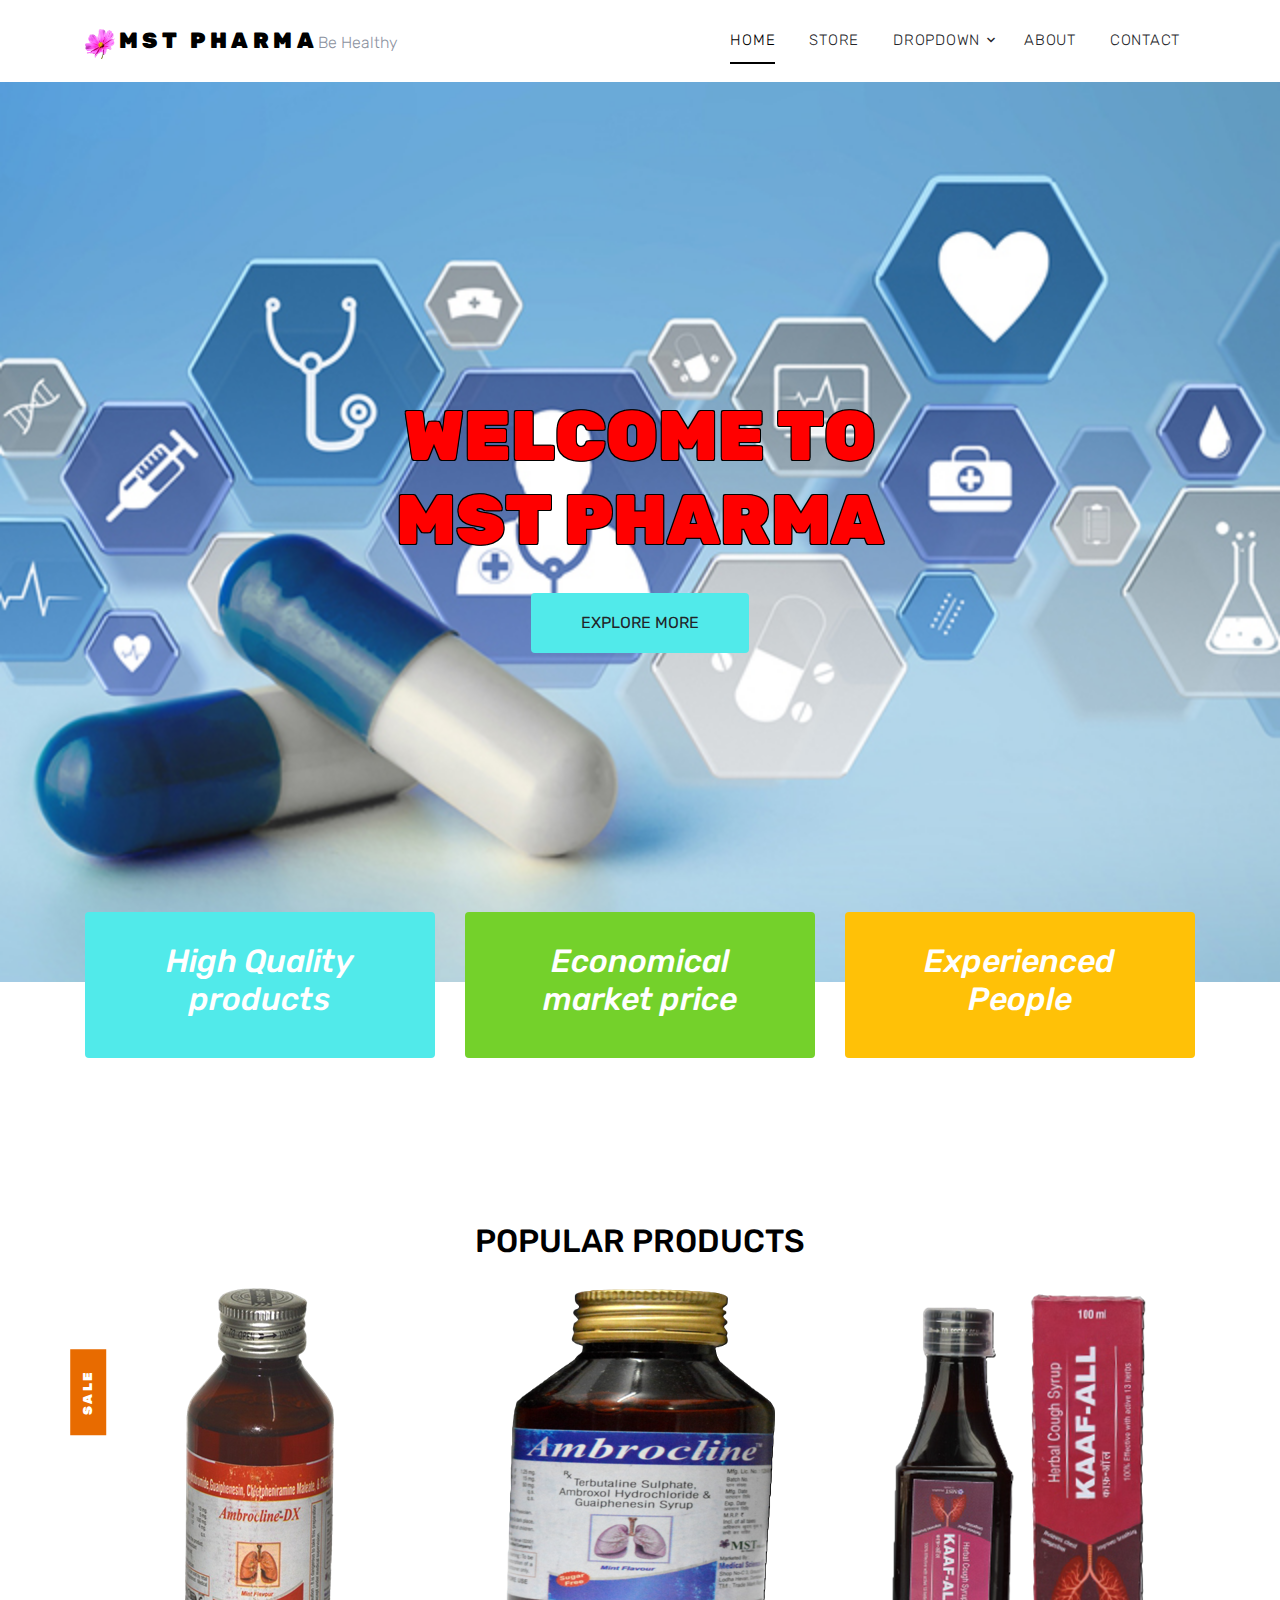
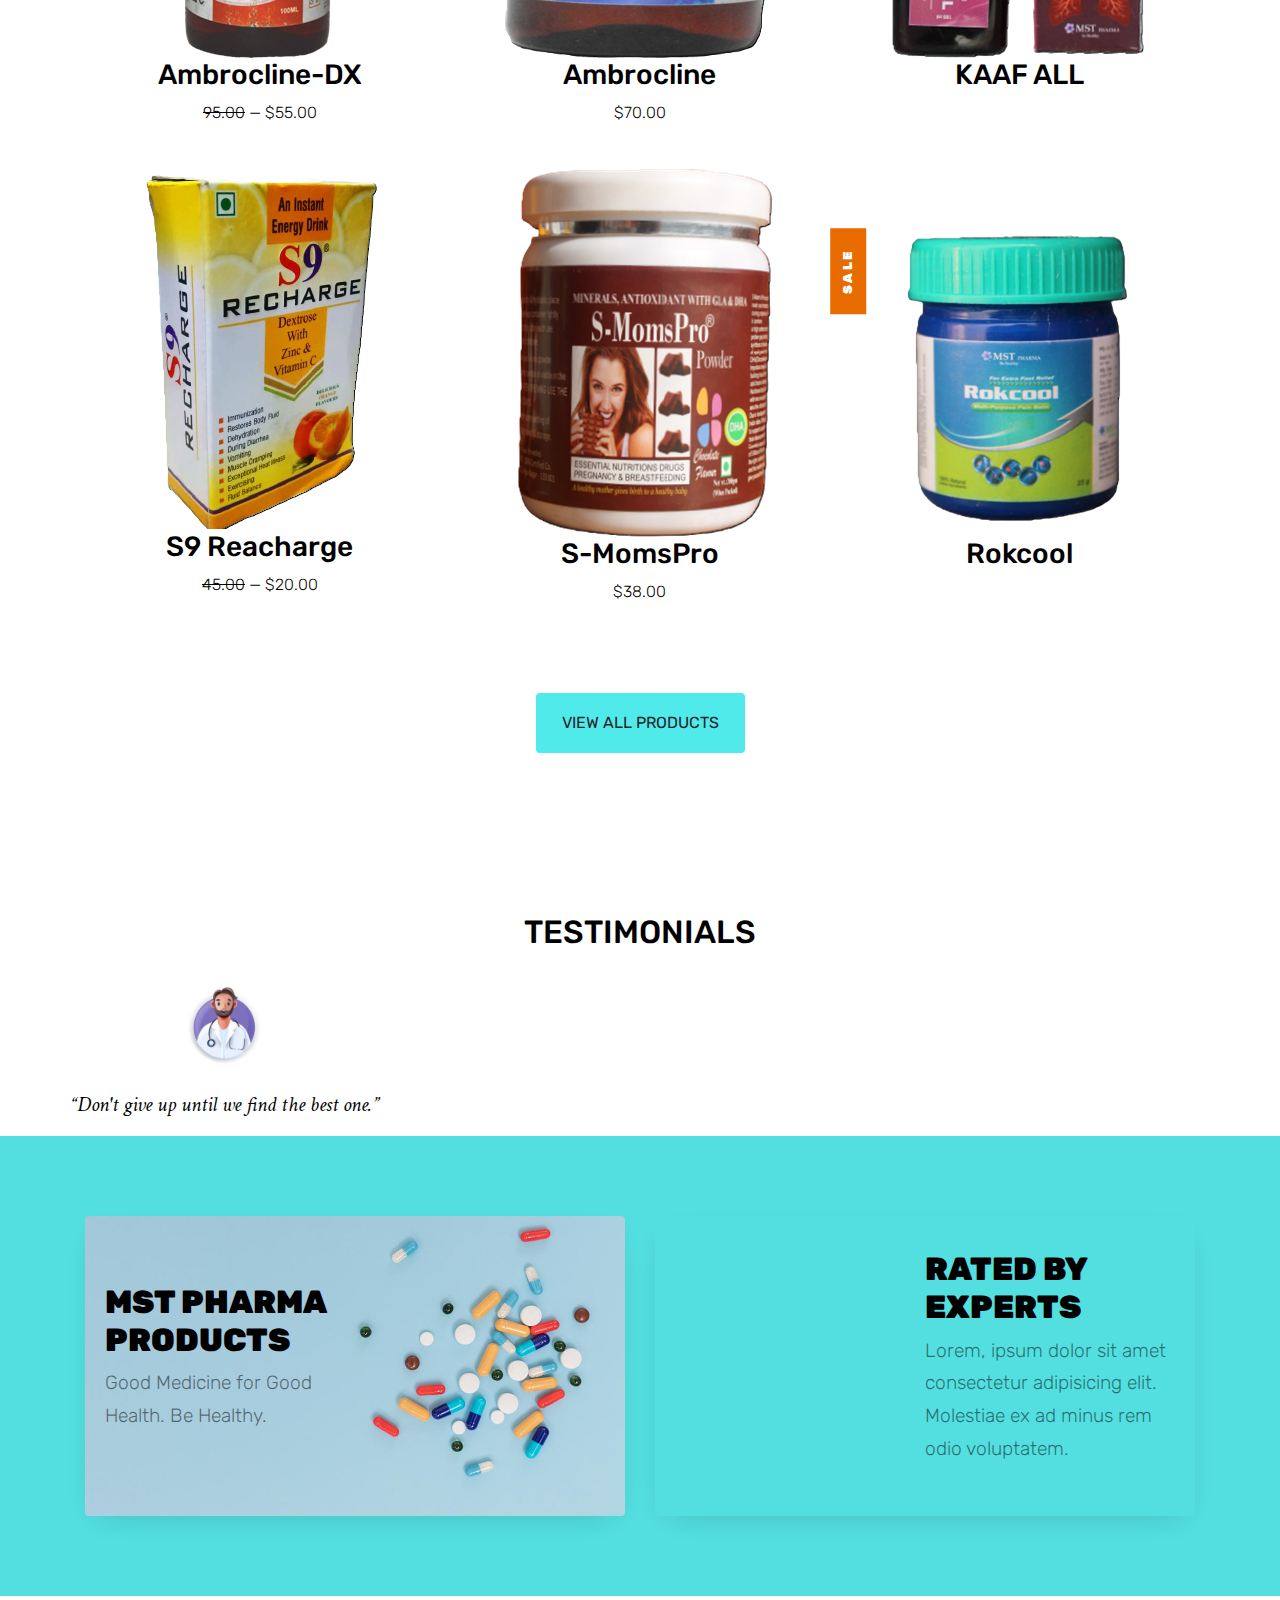
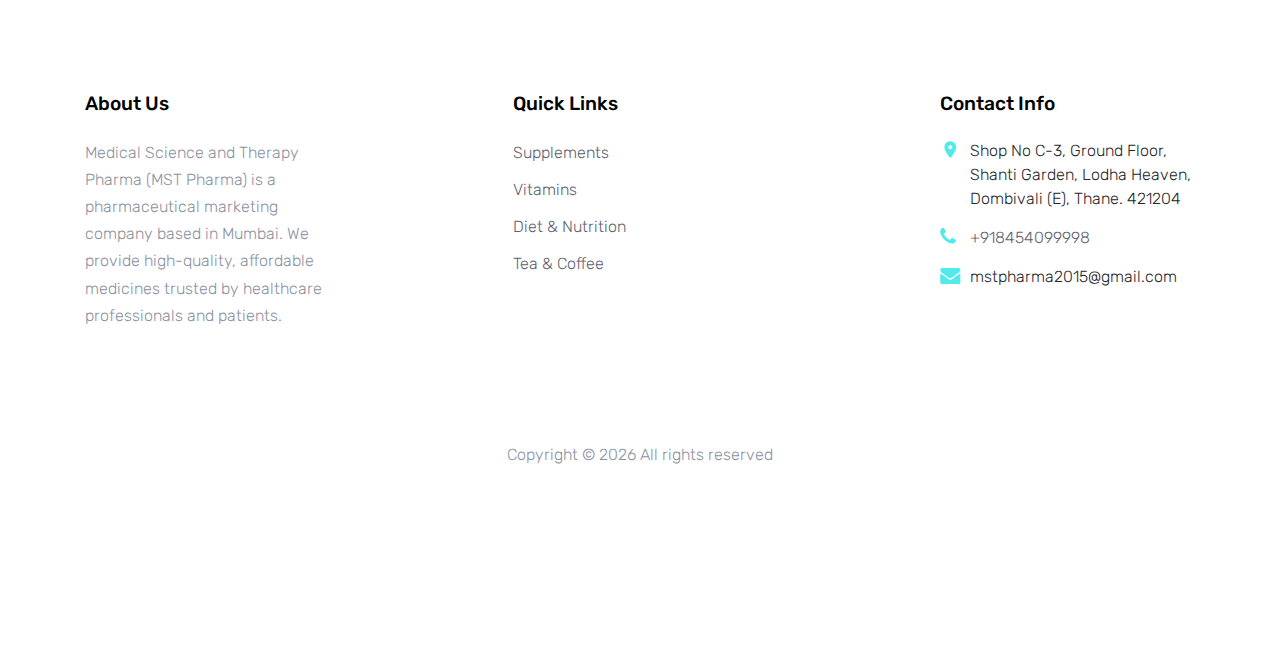
<file: index.html>
<!DOCTYPE html>
<html lang="en">

<head>
  
  <title>MST PHARMA</title> 
  <link rel="icon" href="images/icon.png">
  <meta charset="utf-8">
  <meta name="viewport" content="width=device-width, initial-scale=1, shrink-to-fit=no">

  <link href="https://fonts.googleapis.com/css?family=Rubik:400,700|Crimson+Text:400,400i" rel="stylesheet">
  <link rel="stylesheet" href="fonts/icomoon/style.css">

  <link rel="stylesheet" href="css/bootstrap.min.css">
  <link rel="stylesheet" href="css/magnific-popup.css">
  <link rel="stylesheet" href="css/jquery-ui.css">
  <link rel="stylesheet" href="css/owl.carousel.min.css">
  <link rel="stylesheet" href="css/owl.theme.default.min.css">


  <link rel="stylesheet" href="css/aos.css">

  <link rel="stylesheet" href="css/style.css">

  <style> 
    .GFG { 
        color: white; 
        font-size: 50px; 
        text-shadow: -1px 1px 0 #000, 
                      1px 1px 0 #000, 
                     1px -1px 0 #000, 
                    -1px -1px 0 #000; 
    } 
</style> 

</head>

<body>

  <div class="site-wrap">


    <div class="site-navbar py-2">

      

      <div class="container">
        <div class="d-flex align-items-center justify-content-between">
          <div class="logo">
            <div class="site-logo">
              <img src="images/icon.png" height="30px" width="30px"/>
              <a href="index.html" class="js-logo-clone">MST PHARMA</a>Be Healthy
            </div>
          </div>
          <div class="main-nav d-none d-lg-block">
            <nav class="site-navigation text-right text-md-center" role="navigation">
              <ul class="site-menu js-clone-nav d-none d-lg-block">
                <li class="active"><a href="index.html">Home</a></li>
                <li><a href="shop.html">Store</a></li>
                <li class="has-children">
                  <a href="#">Dropdown</a>
                  <ul class="dropdown">
                    <li><a href="#">Supplements</a></li>
                    <li class="has-children">
                      <a href="#">Vitamins</a>
                      <ul class="dropdown">
                        <li><a href="#">Supplements</a></li>
                        <li><a href="#">Vitamins</a></li>
                        <li><a href="#">Diet &amp; Nutrition</a></li>
                        <li><a href="#">Tea &amp; Coffee</a></li>
                      </ul>
                    </li>
                    <li><a href="#">Diet &amp; Nutrition</a></li>
                    <li><a href="#">Tea &amp; Coffee</a></li>
                    
                  </ul>
                </li>
                <li><a href="about.html">About</a></li>
                <li><a href="contact.html">Contact</a></li>
              </ul>
            </nav>
          </div>
          
        </div>
      </div>
    </div>

    <div class="site-blocks-cover" style="background-image: url('images/home.jpg');">
      <div class="container">
        <div class="row">
          <div class="col-lg-7 mx-auto order-lg-2 align-self-center">
            <div class="site-block-cover-content text-center">
              
              <h1 class="GFG" style="color:red;">Welcome To MST PHARMA</h1>
              <p>
                <a href="shop.html" class="btn btn-primary px-5 py-3">EXPLORE MORE</a>
              </p>
            </div>
          </div>
        </div>
      </div>
    </div>

    <div class="site-section">
      <div class="container">
        <div class="row align-items-stretch section-overlap">
          <div class="col-md-6 col-lg-4 mb-4 mb-lg-0">
            <div class="banner-wrap bg-primary h-100">
              <a href="#" class="h-100">
                <h5>High Quality products </h5>
                
              </a>
            </div>
          </div>
          <div class="col-md-6 col-lg-4 mb-4 mb-lg-0">
            <div class="banner-wrap h-100">
              <a href="#" class="h-100">
                <h5>Economical market price</h5>
                
              </a>
            </div>
          </div>
          <div class="col-md-6 col-lg-4 mb-4 mb-lg-0">
            <div class="banner-wrap bg-warning h-100">
              <a href="#" class="h-100">
                <h5>Experienced People</h5>
                
              </a>
            </div>
          </div>

        </div>
      </div>
    </div>

    <div class="site-section">
      <div class="container">
        <div class="row">
          <div class="title-section text-center col-12">
            <h2 class="text-uppercase">Popular Products</h2>
          </div>
        </div>

        <div class="row">
          <div class="col-sm-6 col-lg-4 text-center item mb-4">
            <span class="tag">Sale</span>
            <a href="ambrocline.html"> <img src="images/product/ambrocline-dx.png" alt="Image"></a>
            <h3 class="text-dark"><a href="ambrocline.html">Ambrocline-DX</a></h3>
            <p class="price"><del>95.00</del> &mdash; $55.00</p>
          </div>
          <div class="col-sm-6 col-lg-4 text-center item mb-4">
            <a href="ambrocline.html"> <img src="images/product/ambrocline.png" alt="Image"></a>
            <h3 class="text-dark"><a href="ambrocline.html">Ambrocline</a></h3>
            <p class="price">$70.00</p>
          </div>
          <div class="col-sm-6 col-lg-4 text-center item mb-4">
            <a href="ambrocline.html"> <img src="images/product/kaaf-all.png" alt="Image"></a>
            <h3 class="text-dark"><a href="ambrocline.html">KAAF ALL</a></h3>
            
          </div>

          <div class="col-sm-6 col-lg-4 text-center item mb-4">

            <a href="ambrocline.html"> <img src="images/product/s9reacharge.png" alt="Image"></a>
            <h3 class="text-dark"><a href="ambrocline.html">S9 Reacharge</a></h3>
            <p class="price"><del>45.00</del> &mdash; $20.00</p>
          </div>
          <div class="col-sm-6 col-lg-4 text-center item mb-4">
            <a href="ambrocline.html"> <img src="images/product/momspro.png" alt="Image"></a>
            <h3 class="text-dark"><a href="ambrocline.html">S-MomsPro</a></h3>
            <p class="price">$38.00</p>
          </div>
          <div class="col-sm-6 col-lg-4 text-center item mb-4">
            <span class="tag">Sale</span>
            <a href="ambrocline.html"> <img src="images/product/rokcool.png" alt="Image"></a>
            <h3 class="text-dark"><a href="ambrocline.html">Rokcool</a></h3>
            
          </div>
        </div>
        <div class="row mt-5">
          <div class="col-12 text-center">
            <a href="shop.html" class="btn btn-primary px-4 py-3">View All Products</a>
          </div>
        </div>
      </div>
    </div>

    
    <!--<div class="site-section bg-light">
      <div class="container">
        <div class="row">
          <div class="title-section text-center col-12">
            <h2 class="text-uppercase">New Products</h2>
          </div>
        </div>
        <div class="row">
          <div class="col-md-12 block-3 products-wrap">
            <div class="nonloop-block-3 owl-carousel">

              <div class="text-center item mb-4">
                <a href="ambrocline.html"> <img src="images/product/allwell.png" alt="Image"></a>
                <h3 class="text-dark"><a href="ambrocline.html">Umcka Cold Care</a></h3>
                
              </div>

              <div class="text-center item mb-4">
                <a href="ambrocline.html"> <img src="images/product/ambrocline.png" alt="Image"></a>
                <h3 class="text-dark"><a href="ambrocline.html">Umcka Cold Care</a></h3>
                
              </div>

              <div class="text-center item mb-4">
                <a href="ambrocline.html"> <img src="images/product/ambrocline-dx.png" alt="Image"></a>
                <h3 class="text-dark"><a href="ambrocline.html">Umcka Cold Care</a></h3>
                
              </div>

              <div class="text-center item mb-4">
                <a href="ambrocline.html"> <img src="images/product/panox-40.png" alt="Image"></a>
                <h3 class="text-dark"><a href="ambrocline.html">Umcka Cold Care</a></h3>
                
              </div>

            </div>
          </div>
        </div>
      </div>
    </div>-->

    <div class="site-section">
      <div class="container">
        <div class="row">
          <div class="title-section text-center col-12">
            <h2 class="text-uppercase">Testimonials</h2>
          </div>
        </div>
        <div class="row">
          <div class="testimony text-center">
            <blockquote>
              <img src="images/person_1.jpg" alt="Image" class="img-fluid w-25 mb-4 rounded-circle">
              <p>&ldquo;Don't give up until we find the best one.&rdquo;</p>
            </blockquote>               
          </div>
      </div>
    </div>

    <div class="site-section bg-secondary bg-image">
      <div class="container">
        <div class="row align-items-stretch">
          <div class="col-lg-6 mb-5 mb-lg-0">
            <a href="#" class="banner-1 h-100 d-flex" style="background-image: url('images/bg_1.jpg');">
              <div class="banner-1-inner align-self-center">
                <h2>MST PHARMA Products</h2>
                <p>Good Medicine for Good Health. Be Healthy.
                </p>
              </div>
            </a>
          </div>
          <div class="col-lg-6 mb-5 mb-lg-0">
            <a href="#" class="banner-1 h-100 d-flex">
              <div class="banner-1-inner ml-auto  align-self-center">
                <h2>Rated by Experts</h2>
                <p>Lorem, ipsum dolor sit amet consectetur adipisicing elit. Molestiae ex ad minus rem odio voluptatem.
                </p>
              </div>
            </a>
          </div>
        </div>
      </div>
    </div>


    <footer class="site-footer">
      <div class="container">
        <div class="row">
          <div class="col-md-6 col-lg-3 mb-4 mb-lg-0">

            <div class="block-7">
              <h3 class="footer-heading mb-4">About Us</h3>
              <p>Medical Science and Therapy Pharma (MST Pharma) is a pharmaceutical marketing company based in Mumbai. We provide high-quality, affordable medicines trusted by healthcare professionals and patients.
              </p>
            </div>

          </div>
          <div class="col-lg-3 mx-auto mb-5 mb-lg-0">
            <h3 class="footer-heading mb-4">Quick Links</h3>
            <ul class="list-unstyled">
              <li><a href="#">Supplements</a></li>
              <li><a href="#">Vitamins</a></li>
              <li><a href="#">Diet &amp; Nutrition</a></li>
              <li><a href="#">Tea &amp; Coffee</a></li>
            </ul>
          </div>

          <div class="col-md-6 col-lg-3">
            <div class="block-5 mb-5">
              <h3 class="footer-heading mb-4">Contact Info</h3>
              <ul class="list-unstyled">
                <li class="address">Shop No C-3, Ground Floor, Shanti Garden, Lodha Heaven, Dombivali (E), Thane. 421204 </li>
                <li class="phone"><a href="tel://8454099998">+918454099998</a></li>
                <li class="email">mstpharma2015@gmail.com</li>
              </ul>
            </div>


          </div>
        </div>
        <div class="row pt-5 mt-5 text-center">
          <div class="col-md-12">
            <p>
                
              Copyright &copy;
              <script>document.write(new Date().getFullYear());</script> All rights reserved 
                
            </p>
          </div>

        </div>
      </div>
    </footer>
  </div>

  <script src="js/jquery-3.3.1.min.js"></script>
  <script src="js/jquery-ui.js"></script>
  <script src="js/popper.min.js"></script>
  <script src="js/bootstrap.min.js"></script>
  <script src="js/owl.carousel.min.js"></script>
  <script src="js/jquery.magnific-popup.min.js"></script>
  <script src="js/aos.js"></script>

  <script src="js/main.js"></script>

</body>

</html>
</file>
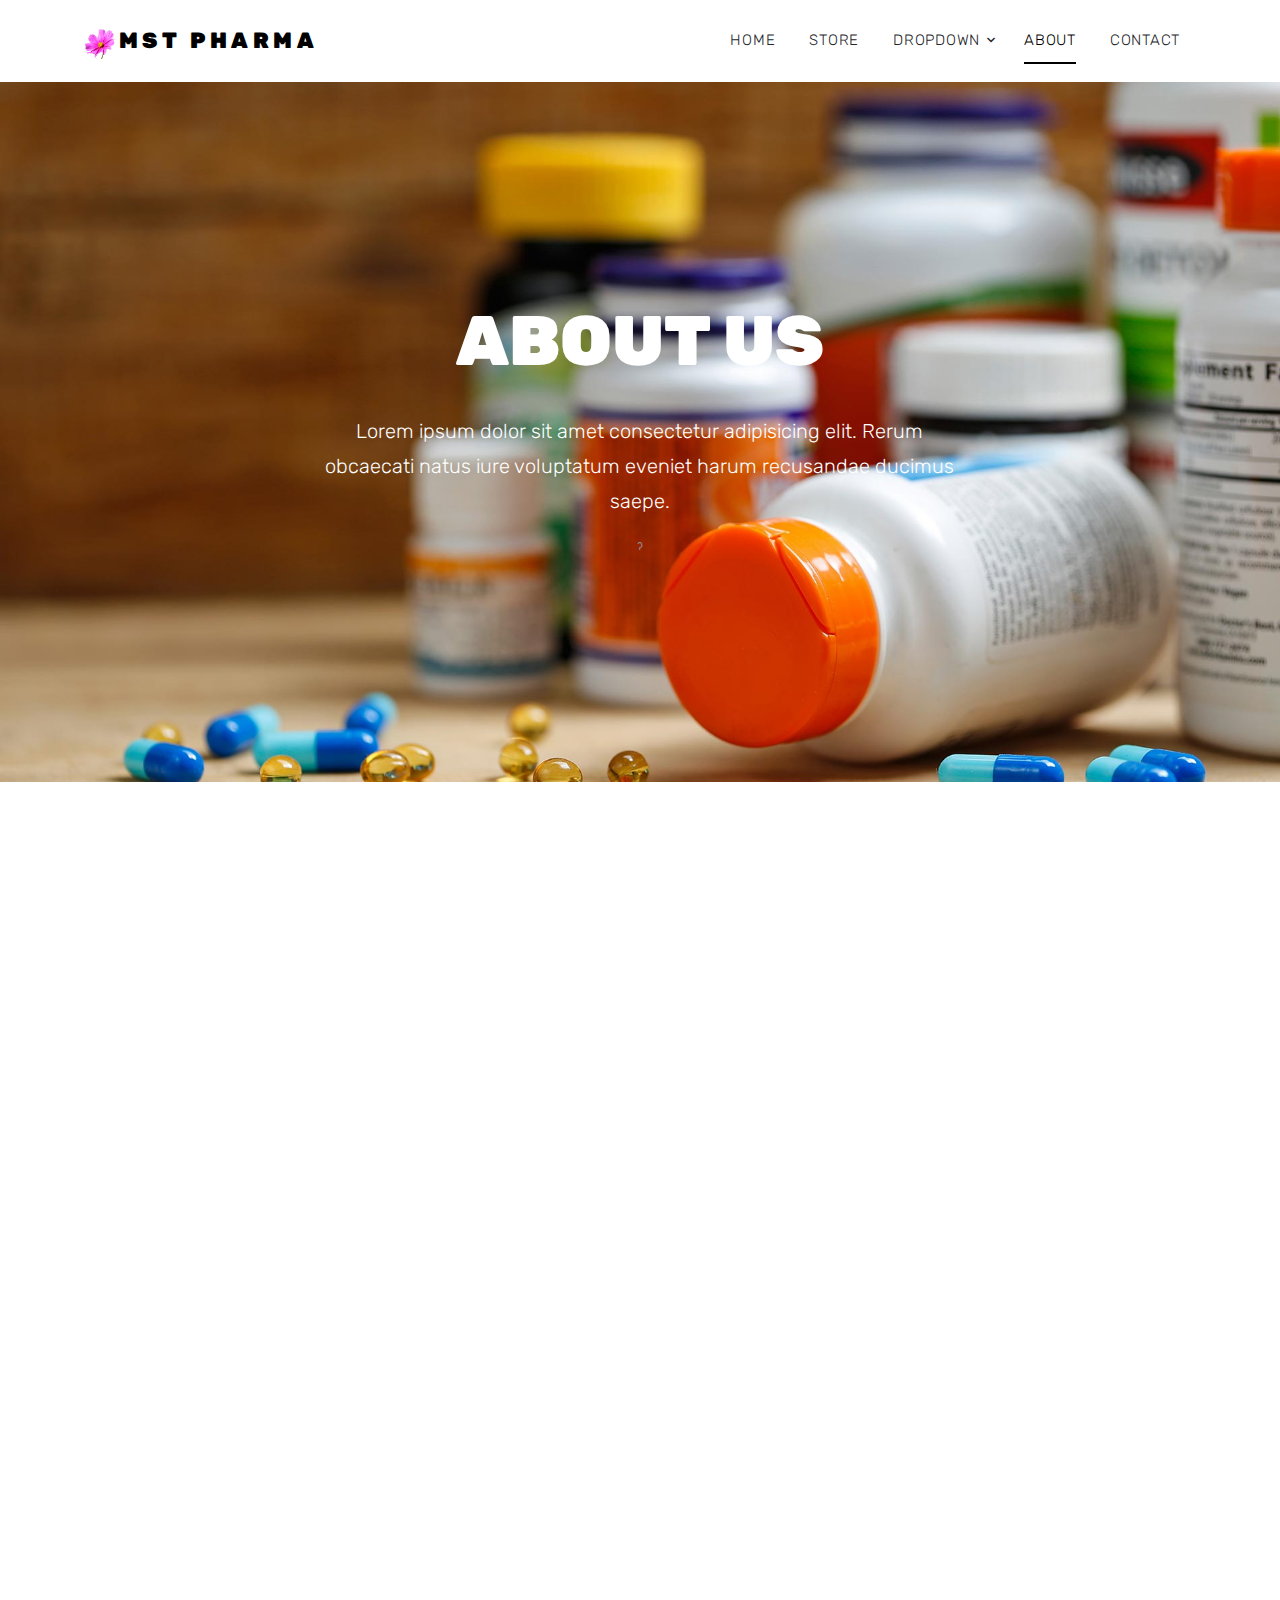
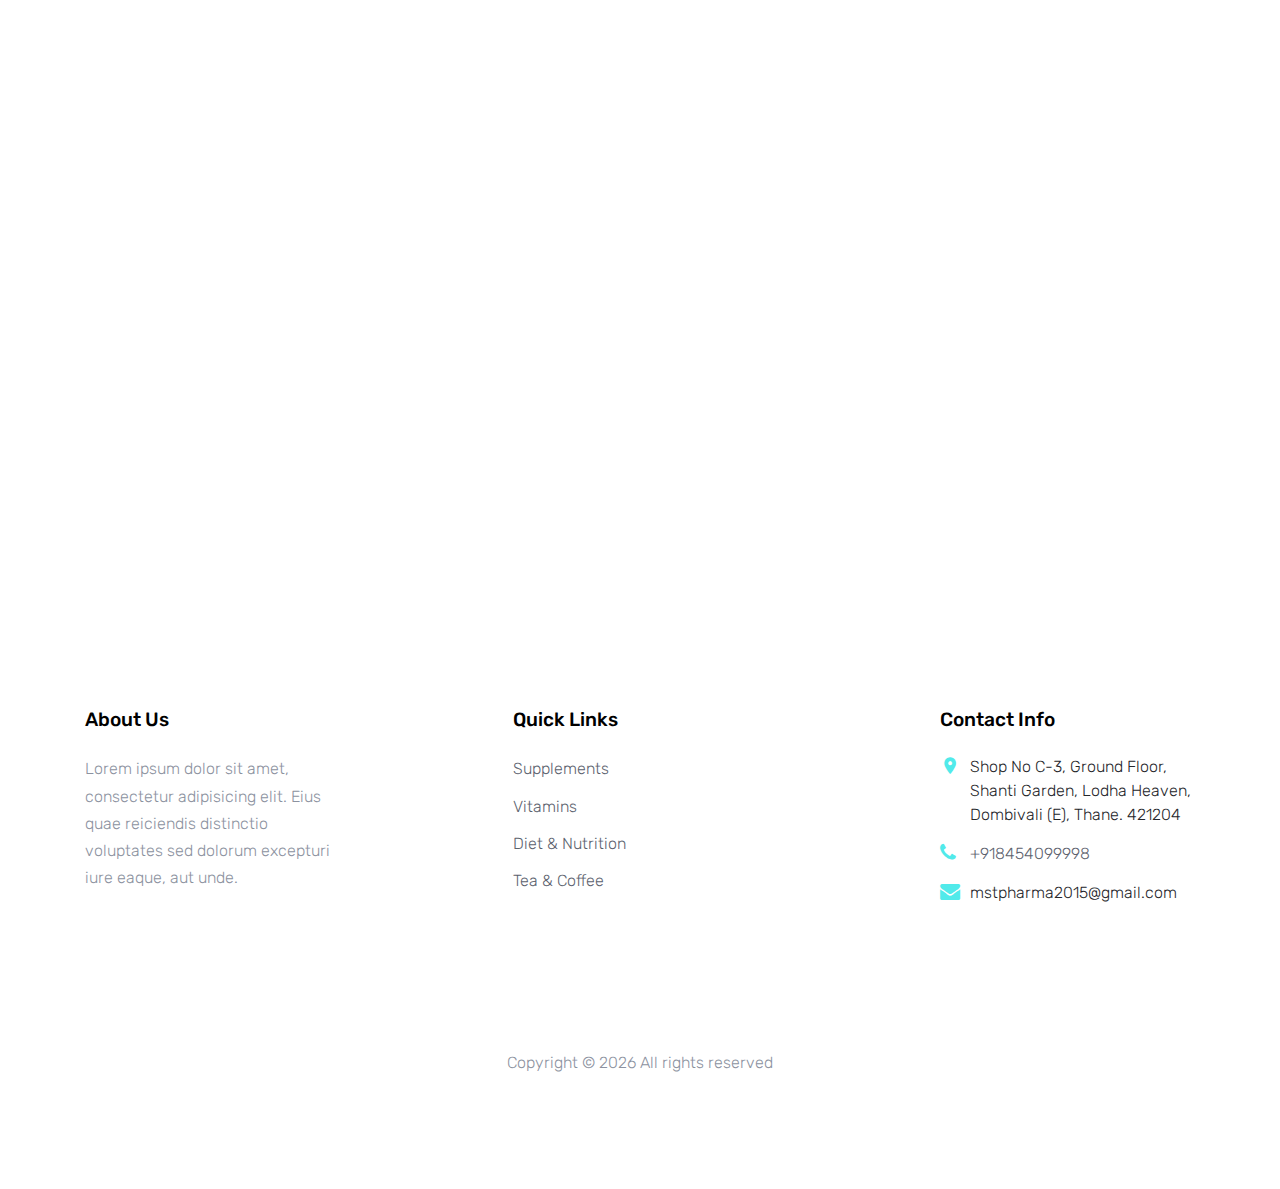
<file: about.html>
<!DOCTYPE html>
<html lang="en">

<head>
  <title>MST PHARMA </title>
  <link rel="icon" href="images/icon.png">
  <meta charset="utf-8">
  <meta name="viewport" content="width=device-width, initial-scale=1, shrink-to-fit=no">

  <link href="https://fonts.googleapis.com/css?family=Rubik:400,700|Crimson+Text:400,400i" rel="stylesheet">
  <link rel="stylesheet" href="fonts/icomoon/style.css">

  <link rel="stylesheet" href="css/bootstrap.min.css">
  <link rel="stylesheet" href="css/magnific-popup.css">
  <link rel="stylesheet" href="css/jquery-ui.css">
  <link rel="stylesheet" href="css/owl.carousel.min.css">
  <link rel="stylesheet" href="css/owl.theme.default.min.css">


  <link rel="stylesheet" href="css/aos.css">

  <link rel="stylesheet" href="css/style.css">

</head>

<body>

  <div class="site-wrap">


    <div class="site-navbar py-2">

      

      <div class="container">
        <div class="d-flex align-items-center justify-content-between">
          <div class="logo">
            <div class="site-logo">
              <img src="images/icon.png" height="30px" width="30px"/>
              <a href="index.html" class="js-logo-clone">MST PHARMA</a>
            </div>
          </div>
          <div class="main-nav d-none d-lg-block">
            <nav class="site-navigation text-right text-md-center" role="navigation">
              <ul class="site-menu js-clone-nav d-none d-lg-block">
                <li><a href="index.html">Home</a></li>
                <li><a href="shop.html">Store</a></li>
                <li class="has-children">
                  <a href="#">Dropdown</a>
                  <ul class="dropdown">
                    <li><a href="#">Supplements</a></li>
                    <li class="has-children">
                      <a href="#">Vitamins</a>
                      <ul class="dropdown">
                        <li><a href="#">Supplements</a></li>
                        <li><a href="#">Vitamins</a></li>
                        <li><a href="#">Diet &amp; Nutrition</a></li>
                        <li><a href="#">Tea &amp; Coffee</a></li>
                      </ul>
                    </li>
                    <li><a href="#">Diet &amp; Nutrition</a></li>
                    <li><a href="#">Tea &amp; Coffee</a></li>

                  </ul>
                </li>
                <li class="active"><a href="about.html">About</a></li>
                <li><a href="contact.html">Contact</a></li>
              </ul>
            </nav>
          </div>
          
        </div>
      </div>
    </div>

    <div class="site-blocks-cover inner-page" style="background-image: url('images/hero_1.jpg');">
      <div class="container">
        <div class="row">
          <div class="col-lg-7 mx-auto align-self-center">
            <div class=" text-center">
              <h1>About Us</h1>
              <p>Lorem ipsum dolor sit amet consectetur adipisicing elit. Rerum obcaecati natus iure voluptatum eveniet harum recusandae ducimus saepe.</p>ˀ
            </div>
          </div>
        </div>
      </div>
    </div>

    <div class="site-section bg-light custom-border-bottom" data-aos="fade">
      <div class="container">
        <div class="row mb-5">
          <div class="col-md-6">
            <div class="block-16">
              <figure>
                <img src="images/bg_1.jpg" alt="Image placeholder" class="img-fluid rounded">
                <a href="https://vimeo.com/channels/staffpicks/93951774" class="play-button popup-vimeo"><span
                    class="icon-play"></span></a>
    
              </figure>
            </div>
          </div>
          <div class="col-md-1"></div>
          <div class="col-md-5">
    
    
            <div class="site-section-heading pt-3 mb-4">
              <h2 class="text-black">How We Started</h2>
            </div>
            <p>Lorem ipsum dolor sit amet, consectetur adipisicing elit. Eius repellat, dicta at laboriosam, nemo
              exercitationem itaque eveniet architecto cumque, deleniti commodi molestias repellendus quos sequi hic fugiat
              asperiores illum. Atque, in, fuga excepturi corrupti error corporis aliquam unde nostrum quas.</p>
            <p>Accusantium dolor ratione maiores est deleniti nihil? Dignissimos est, sunt nulla illum autem in, quibusdam
              cumque recusandae, laudantium minima repellendus.</p>
    
          </div>
        </div>
      </div>
    </div>

    

    <div class="site-section bg-light custom-border-bottom" data-aos="fade">
      <div class="container">
        <div class="row mb-5">
          <div class="col-md-6 order-md-2">
            <div class="block-16">
              <figure>
                <img src="images/hero_1.jpg" alt="Image placeholder" class="img-fluid rounded">
                <a href="https://vimeo.com/channels/staffpicks/93951774" class="play-button popup-vimeo"><span
                    class="icon-play"></span></a>
    
              </figure>
            </div>
          </div>
          <div class="col-md-5 mr-auto">
    
    
            <div class="site-section-heading pt-3 mb-4">
              <h2 class="text-black">We Are Trusted Company</h2>
            </div>
            <p class="text-black">Lorem ipsum dolor sit amet, consectetur adipisicing elit. Eius repellat, dicta at laboriosam, nemo
              exercitationem itaque eveniet architecto cumque, deleniti commodi molestias repellendus quos sequi hic fugiat
              asperiores illum. Atque, in, fuga excepturi corrupti error corporis aliquam unde nostrum quas.</p>
            <p class="text-black">Accusantium dolor ratione maiores est deleniti nihil? Dignissimos est, sunt nulla illum autem in, quibusdam
              cumque recusandae, laudantium minima repellendus.</p>
    
          </div>
        </div>
      </div>
    </div>
    
    <div class="site-section site-section-sm site-blocks-1 border-0" data-aos="fade">
      <div class="container">
        <div class="row">
          <div class="col-md-6 col-lg-4 d-lg-flex mb-4 mb-lg-0 pl-4" data-aos="fade-up" data-aos-delay="">
            <div class="icon mr-4 align-self-start">
              <span class="icon-truck text-primary"></span>
            </div>
            <div class="text">
              <h2>Free Shipping</h2>
              <p>Lorem ipsum dolor sit amet, consectetur adipiscing elit. Phasellus at iaculis quam. Integer accumsan
                tincidunt fringilla.</p>
            </div>
          </div>
          <div class="col-md-6 col-lg-4 d-lg-flex mb-4 mb-lg-0 pl-4" data-aos="fade-up" data-aos-delay="100">
            <div class="icon mr-4 align-self-start">
              <span class="icon-refresh2 text-primary"></span>
            </div>
            <div class="text">
              <h2>Free Returns</h2>
              <p>Lorem ipsum dolor sit amet, consectetur adipiscing elit. Phasellus at iaculis quam. Integer accumsan
                tincidunt fringilla.</p>
            </div>
          </div>
          <div class="col-md-6 col-lg-4 d-lg-flex mb-4 mb-lg-0 pl-4" data-aos="fade-up" data-aos-delay="200">
            <div class="icon mr-4 align-self-start">
              <span class="icon-help text-primary"></span>
            </div>
            <div class="text">
              <h2>Customer Support</h2>
              <p>Lorem ipsum dolor sit amet, consectetur adipiscing elit. Phasellus at iaculis quam. Integer accumsan
                tincidunt fringilla.</p>
            </div>
          </div>
        </div>
      </div>
    </div>
    

   <!-- <div class="site-section bg-light custom-border-bottom" data-aos="fade">
      <div class="container">
        <div class="row justify-content-center mb-5">
          <div class="col-md-7 site-section-heading text-center pt-4">
            <h2>The Team</h2>
          </div>
        </div>
        <div class="row">
          <div class="col-md-6 col-lg-6 mb-5">
    
            <div class="block-38 text-center">
              <div class="block-38-img">
                <div class="block-38-header">
                  <img src="images/person_1.jpg" alt="Image placeholder" class="mb-4">
                  <h3 class="block-38-heading h4">Elizabeth Graham</h3>
                  <p class="block-38-subheading">CEO/Co-Founder</p>
                </div>
                <div class="block-38-body">
                  <p>Lorem ipsum dolor sit amet consectetur adipisicing elit. Vitae aut minima nihil sit distinctio
                    recusandae doloribus ut fugit officia voluptate soluta. </p>
                </div>
              </div>
            </div>
          </div>
          <div class="col-md-6 col-lg-6 mb-5">
            <div class="block-38 text-center">
              <div class="block-38-img">
                <div class="block-38-header">
                  <img src="images/person_2.jpg" alt="Image placeholder" class="mb-4">
                  <h3 class="block-38-heading h4">Jennifer Greive</h3>
                  <p class="block-38-subheading">Co-Founder</p>
                </div>
                <div class="block-38-body">
                  <p>Lorem ipsum dolor sit amet consectetur adipisicing elit. Vitae aut minima nihil sit distinctio
                    recusandae doloribus ut fugit officia voluptate soluta. </p>
                </div>
              </div>
            </div>
          </div>
          <div class="col-md-6 col-lg-6 mb-5">
            <div class="block-38 text-center">
              <div class="block-38-img">
                <div class="block-38-header">
                  <img src="images/person_3.jpg" alt="Image placeholder" class="mb-4">
                  <h3 class="block-38-heading h4">Patrick Marx</h3>
                  <p class="block-38-subheading">Marketing</p>
                </div>
                <div class="block-38-body">
                  <p>Lorem ipsum dolor sit amet consectetur adipisicing elit. Vitae aut minima nihil sit distinctio
                    recusandae doloribus ut fugit officia voluptate soluta. </p>
                </div>
              </div>
            </div>
          </div>
          <div class="col-md-6 col-lg-6 mb-5">
            <div class="block-38 text-center">
              <div class="block-38-img">
                <div class="block-38-header">
                  <img src="images/person_4.jpg" alt="Image placeholder" class="mb-4">
                  <h3 class="block-38-heading h4">Mike Coolbert</h3>
                  <p class="block-38-subheading">Sales Manager</p>
                </div>
                <div class="block-38-body">
                  <p>Lorem ipsum dolor sit amet consectetur adipisicing elit. Vitae aut minima nihil sit distinctio
                    recusandae doloribus ut fugit officia voluptate soluta. </p>
                </div>
              </div>
            </div>
          </div>
        </div>
      </div>
    </div> -->


    <footer class="site-footer">
      <div class="container">
        <div class="row">
          <div class="col-md-6 col-lg-3 mb-4 mb-lg-0">

            <div class="block-7">
              <h3 class="footer-heading mb-4">About Us</h3>
              <p>Lorem ipsum dolor sit amet, consectetur adipisicing elit. Eius quae reiciendis distinctio voluptates
                sed dolorum excepturi iure eaque, aut unde.</p>
            </div>

          </div>
          <div class="col-lg-3 mx-auto mb-5 mb-lg-0">
            <h3 class="footer-heading mb-4">Quick Links</h3>
            <ul class="list-unstyled">
              <li><a href="#">Supplements</a></li>
              <li><a href="#">Vitamins</a></li>
              <li><a href="#">Diet &amp; Nutrition</a></li>
              <li><a href="#">Tea &amp; Coffee</a></li>
            </ul>
          </div>

          <div class="col-md-6 col-lg-3">
            <div class="block-5 mb-5">
              <h3 class="footer-heading mb-4">Contact Info</h3>
              <ul class="list-unstyled">
                <li class="address">Shop No C-3, Ground Floor, Shanti Garden, Lodha Heaven, Dombivali (E), Thane. 421204 </li>
                <li class="phone"><a href="tel://8454099998">+918454099998</a></li>
                <li class="email">mstpharma2015@gmail.com</li>
              </ul>
            </div>


          </div>
        </div>
        <div class="row pt-5 mt-5 text-center">
          <div class="col-md-12">
            <p>
                
              Copyright &copy;
              <script>document.write(new Date().getFullYear());</script> All rights reserved 
                
            </p>
          </div>

        </div>
      </div>
    </footer>
  </div>

  <script src="js/jquery-3.3.1.min.js"></script>
  <script src="js/jquery-ui.js"></script>
  <script src="js/popper.min.js"></script>
  <script src="js/bootstrap.min.js"></script>
  <script src="js/owl.carousel.min.js"></script>
  <script src="js/jquery.magnific-popup.min.js"></script>
  <script src="js/aos.js"></script>

  <script src="js/main.js"></script>

</body>

</html>
</file>
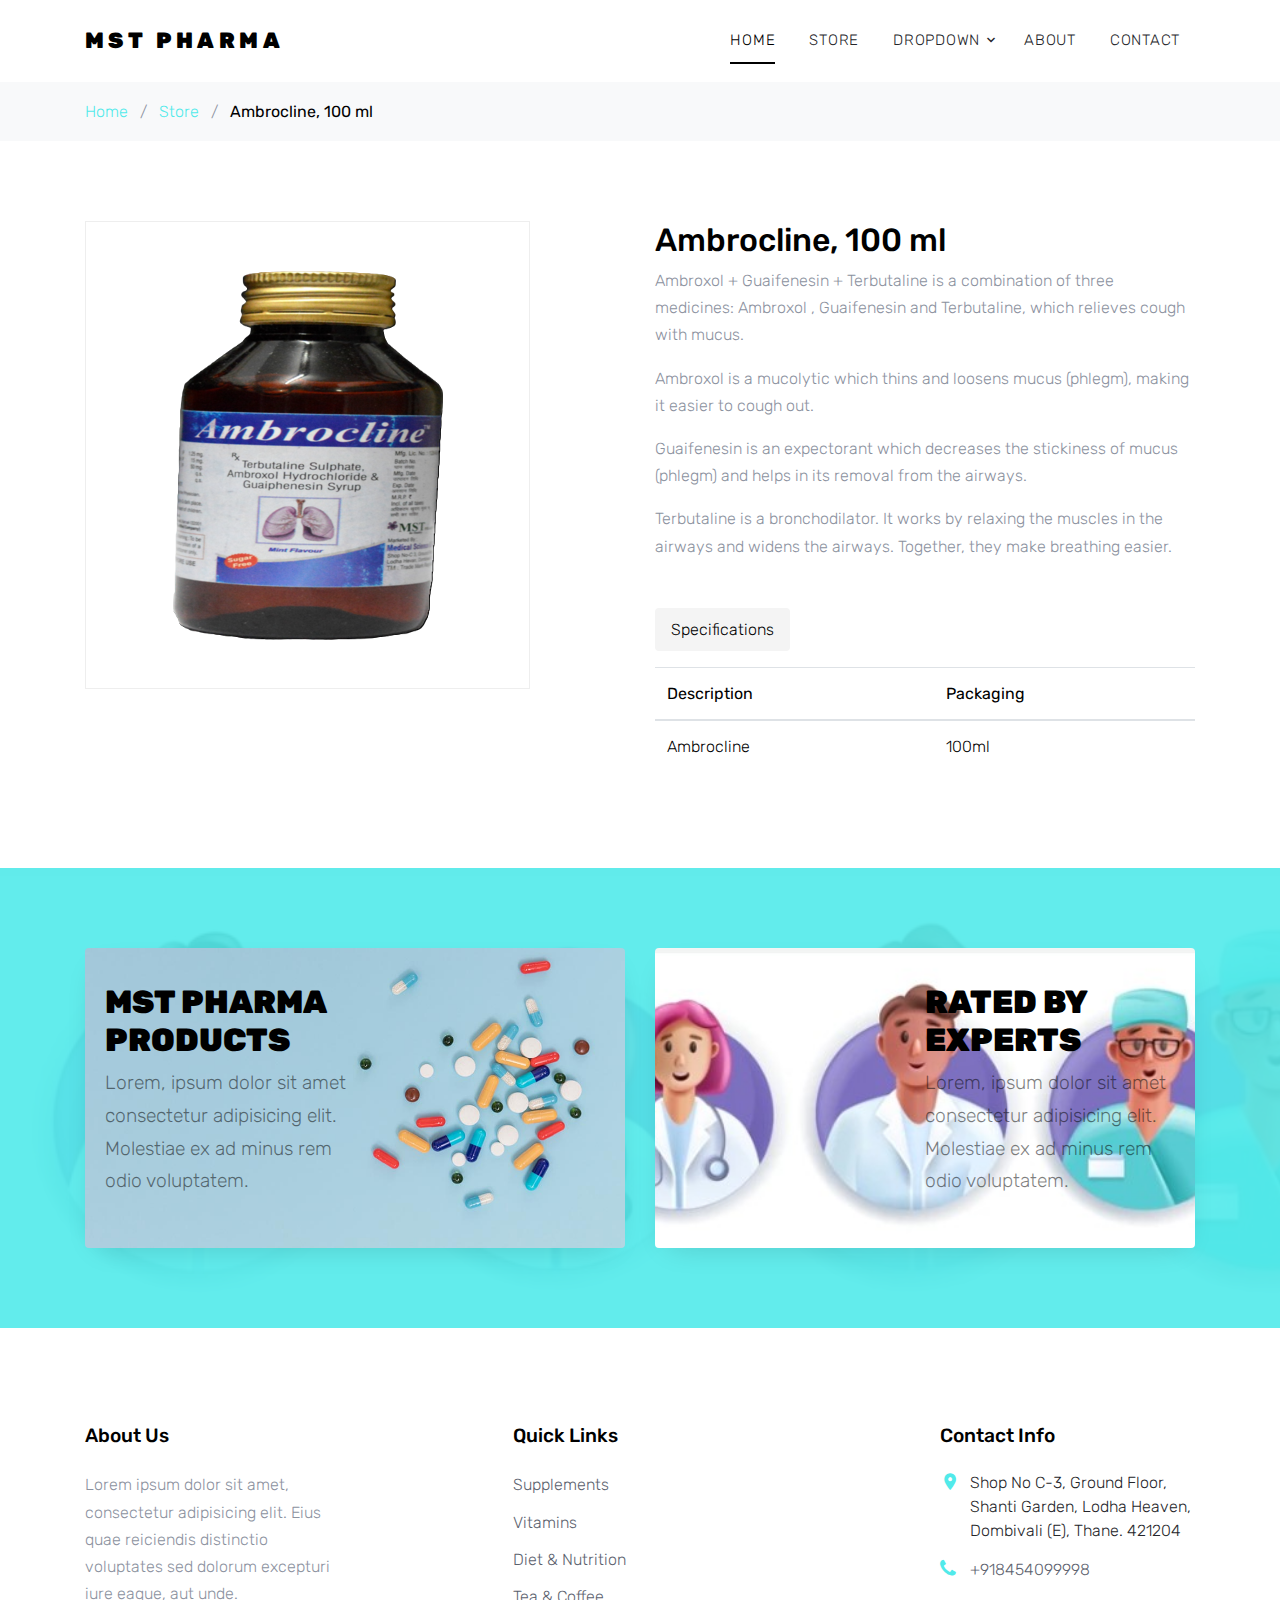
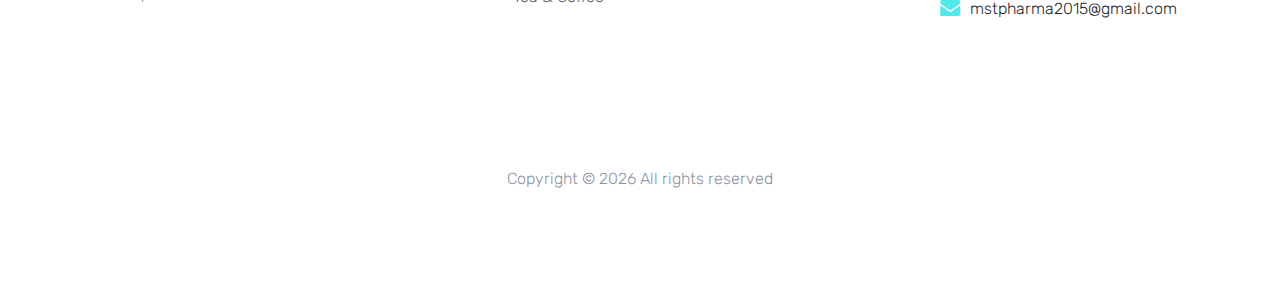
<file: ambrocline.html>
<!DOCTYPE html>
<html lang="en">

<head>
  <title>MST PHARMA </title>
  <link rel="icon" href="images/icon.png">
  <meta charset="utf-8">
  <meta name="viewport" content="width=device-width, initial-scale=1, shrink-to-fit=no">

  <link href="https://fonts.googleapis.com/css?family=Rubik:400,700|Crimson+Text:400,400i" rel="stylesheet">
  <link rel="stylesheet" href="fonts/icomoon/style.css">

  <link rel="stylesheet" href="css/bootstrap.min.css">
  <link rel="stylesheet" href="css/magnific-popup.css">
  <link rel="stylesheet" href="css/jquery-ui.css">
  <link rel="stylesheet" href="css/owl.carousel.min.css">
  <link rel="stylesheet" href="css/owl.theme.default.min.css">


  <link rel="stylesheet" href="css/aos.css">

  <link rel="stylesheet" href="css/style.css">

</head>

<body>

  <div class="site-wrap">


    <div class="site-navbar py-2">
    
      
    
      <div class="container">
        <div class="d-flex align-items-center justify-content-between">
          <div class="logo">
            <div class="site-logo">
              <a href="index.html" class="js-logo-clone">MST PHARMA</a>
            </div>
          </div>
          <div class="main-nav d-none d-lg-block">
            <nav class="site-navigation text-right text-md-center" role="navigation">
              <ul class="site-menu js-clone-nav d-none d-lg-block">
                <li class="active"><a href="index.html">Home</a></li>
                <li><a href="shop.html">Store</a></li>
                <li class="has-children">
                  <a href="#">Dropdown</a>
                  <ul class="dropdown">
                    <li><a href="#">Supplements</a></li>
                    <li class="has-children">
                      <a href="#">Vitamins</a>
                      <ul class="dropdown">
                        <li><a href="#">Supplements</a></li>
                        <li><a href="#">Vitamins</a></li>
                        <li><a href="#">Diet &amp; Nutrition</a></li>
                        <li><a href="#">Tea &amp; Coffee</a></li>
                      </ul>
                    </li>
                    <li><a href="#">Diet &amp; Nutrition</a></li>
                    <li><a href="#">Tea &amp; Coffee</a></li>
    
                  </ul>
                </li>
                <li><a href="about.html">About</a></li>
                <li><a href="contact.html">Contact</a></li>
              </ul>
            </nav>
          </div>
          
        </div>
      </div>
    </div>

    <div class="bg-light py-3">
      <div class="container">
        <div class="row">
          <div class="col-md-12 mb-0"><a href="index.html">Home</a> <span class="mx-2 mb-0">/</span> <a
              href="shop.html">Store</a> <span class="mx-2 mb-0">/</span> <strong class="text-black">Ambrocline, 100 ml</strong></div>
        </div>
      </div>
    </div>

    <div class="site-section">
      <div class="container">
        <div class="row">
          <div class="col-md-5 mr-auto">
            <div class="border text-center">
              <img src="images/product/ambrocline.png" alt="Image" class="img-fluid p-5">
            </div>
          </div>
          <div class="col-md-6">
            <h2 class="text-black">Ambrocline, 100 ml</h2>


            <p>Ambroxol + Guaifenesin + Terbutaline is a combination of three medicines: Ambroxol , Guaifenesin and Terbutaline, 
              which relieves cough with mucus. </p>
             <p> Ambroxol is a mucolytic which thins and loosens mucus (phlegm), 
              making it easier to cough out. </p>
              <p>Guaifenesin is an expectorant which decreases the stickiness of mucus (phlegm) 
              and helps in its removal from the airways. </p>
              <p>Terbutaline is a bronchodilator. 
              It works by relaxing the muscles in the airways and widens the airways. Together, they make breathing easier.</p>

          
            
            
            

            <div class="mt-5">
              <ul class="nav nav-pills mb-3 custom-pill" id="pills-tab" role="tablist">
                <li class="nav-item">
                  <a class="nav-link" id="pills-profile-tab" data-toggle="pill" href="#pills-profile" role="tab"
                    aria-controls="pills-profile" aria-selected="false">Specifications</a>
                </li>
            
              </ul>


              <table class="table custom-table">
                <thead>
                  
                  <th>Description</th>
                  <th>Packaging</th>
                </thead>
                <tbody>
                  <tr>
                    
                    <td>Ambrocline</td>
                    <td>100ml</td>
                  </tr>
                  
                  
                </tbody>
              </table>
            </div>

    
          </div>
        </div>
      </div>
    </div>

    <div class="site-section bg-secondary bg-image" style="background-image: url('images/bg_2.jpg');">
      <div class="container">
        <div class="row align-items-stretch">
          <div class="col-lg-6 mb-5 mb-lg-0">
            <a href="#" class="banner-1 h-100 d-flex" style="background-image: url('images/bg_1.jpg');">
              <div class="banner-1-inner align-self-center">
                <h2>MST PHARMA Products</h2>
                <p>Lorem, ipsum dolor sit amet consectetur adipisicing elit. Molestiae ex ad minus rem odio voluptatem.
                </p>
              </div>
            </a>
          </div>
          <div class="col-lg-6 mb-5 mb-lg-0">
            <a href="#" class="banner-1 h-100 d-flex" style="background-image: url('images/bg_2.jpg');">
              <div class="banner-1-inner ml-auto  align-self-center">
                <h2>Rated by Experts</h2>
                <p>Lorem, ipsum dolor sit amet consectetur adipisicing elit. Molestiae ex ad minus rem odio voluptatem.
                </p>
              </div>
            </a>
          </div>
        </div>
      </div>
    </div>


    <footer class="site-footer">
      <div class="container">
        <div class="row">
          <div class="col-md-6 col-lg-3 mb-4 mb-lg-0">

            <div class="block-7">
              <h3 class="footer-heading mb-4">About Us</h3>
              <p>Lorem ipsum dolor sit amet, consectetur adipisicing elit. Eius quae reiciendis distinctio voluptates
                sed dolorum excepturi iure eaque, aut unde.</p>
            </div>

          </div>
          <div class="col-lg-3 mx-auto mb-5 mb-lg-0">
            <h3 class="footer-heading mb-4">Quick Links</h3>
            <ul class="list-unstyled">
              <li><a href="#">Supplements</a></li>
              <li><a href="#">Vitamins</a></li>
              <li><a href="#">Diet &amp; Nutrition</a></li>
              <li><a href="#">Tea &amp; Coffee</a></li>
            </ul>
          </div>

          <div class="col-md-6 col-lg-3">
            <div class="block-5 mb-5">
              <h3 class="footer-heading mb-4">Contact Info</h3>
              <ul class="list-unstyled">
                <li class="address">Shop No C-3, Ground Floor, Shanti Garden, Lodha Heaven, Dombivali (E), Thane. 421204 </li>
                <li class="phone"><a href="tel://8454099998">+918454099998</a></li>
                <li class="email">mstpharma2015@gmail.com</li>
              </ul>
            </div>


          </div>
        </div>
        <div class="row pt-5 mt-5 text-center">
          <div class="col-md-12">
            <p>
                
              Copyright &copy;
              <script>document.write(new Date().getFullYear());</script> All rights reserved 
                
            </p>
          </div>

        </div>
      </div>
    </footer>
  </div>

  <script src="js/jquery-3.3.1.min.js"></script>
  <script src="js/jquery-ui.js"></script>
  <script src="js/popper.min.js"></script>
  <script src="js/bootstrap.min.js"></script>
  <script src="js/owl.carousel.min.js"></script>
  <script src="js/jquery.magnific-popup.min.js"></script>
  <script src="js/aos.js"></script>

  <script src="js/main.js"></script>

</body>

</html>
</file>
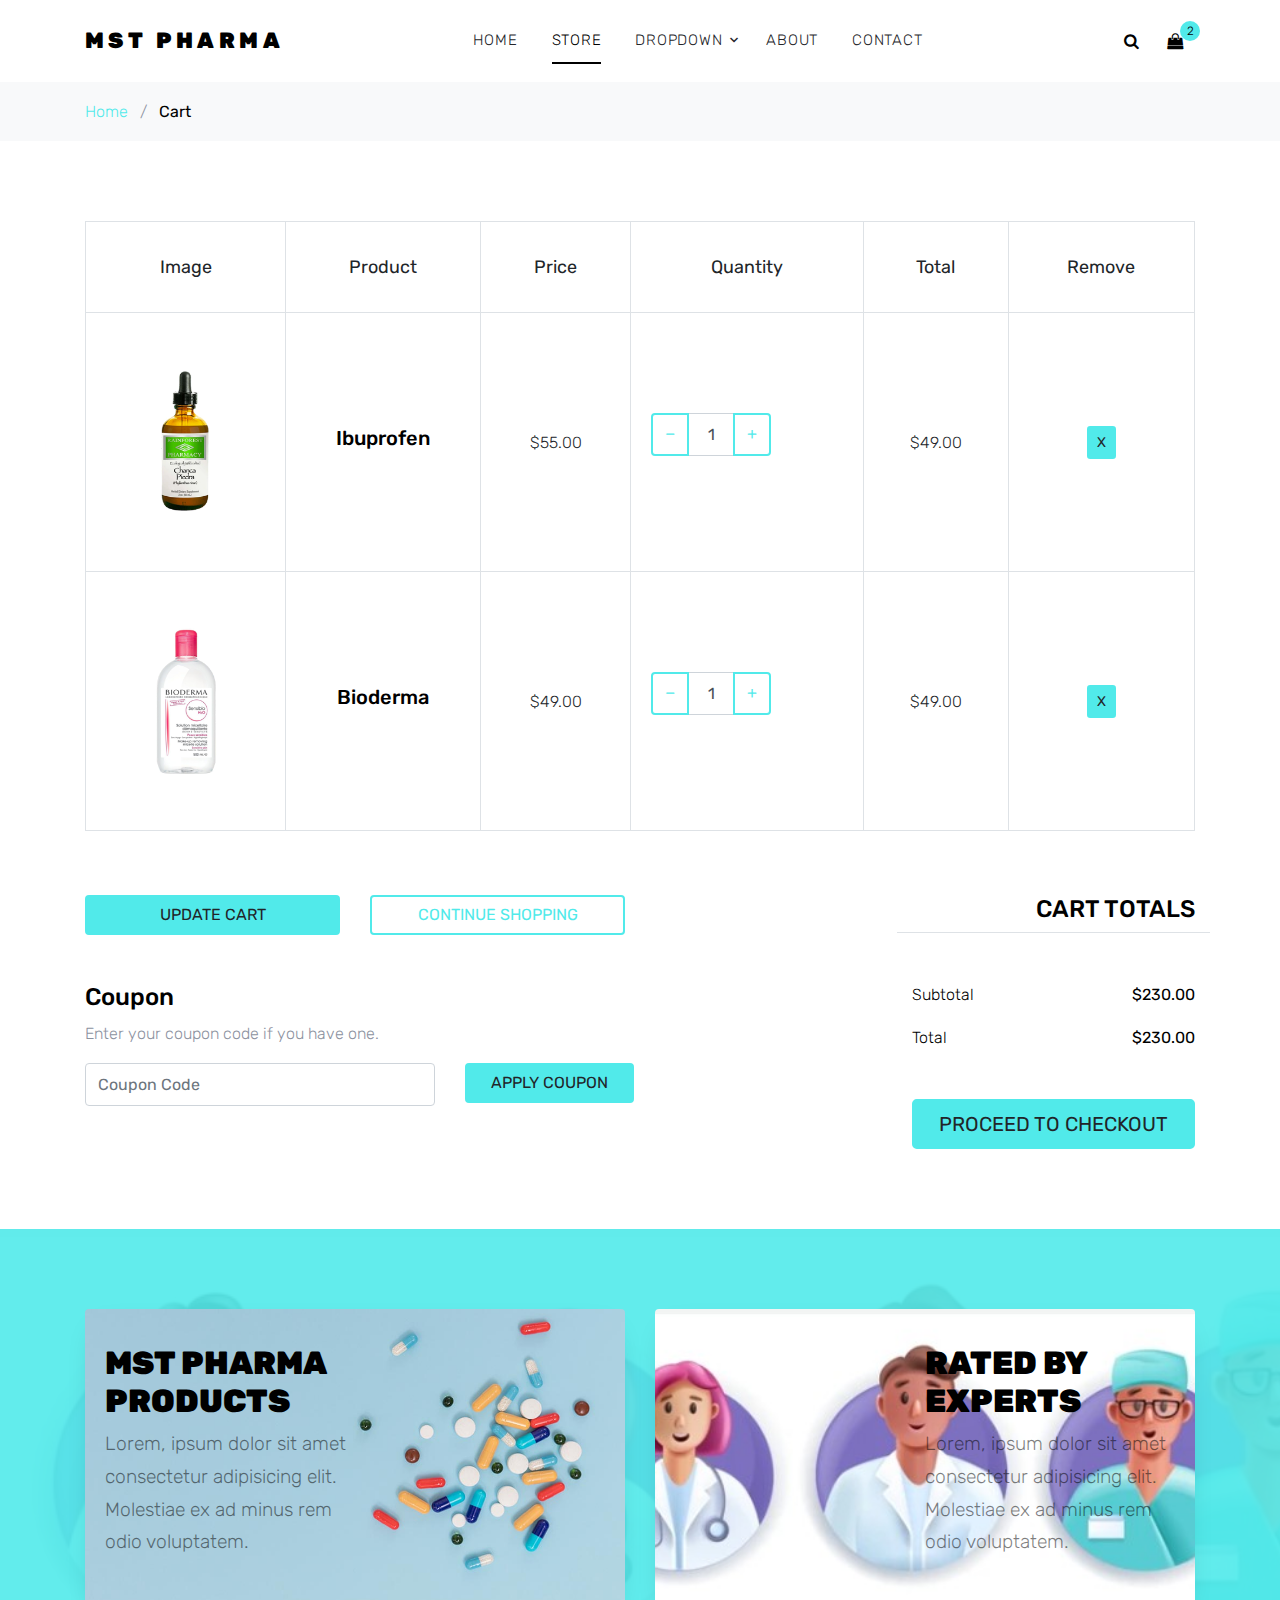
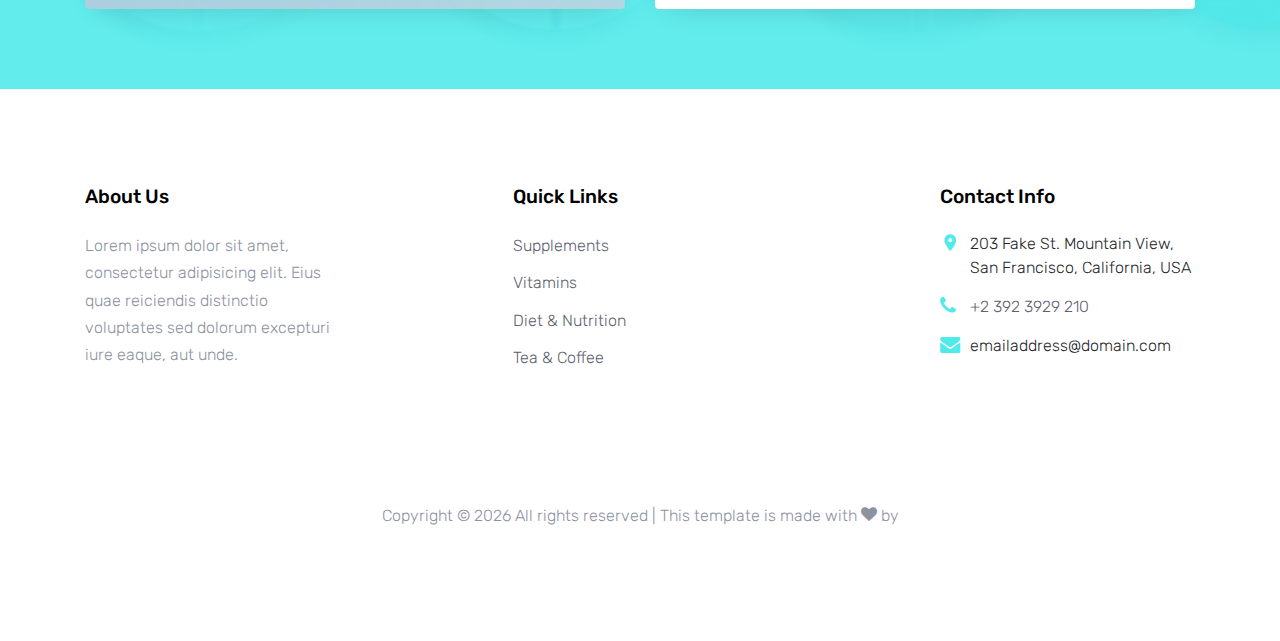
<file: cart.html>
<!DOCTYPE html>
<html lang="en">

<head>
  <title>MST PHARMA &mdash;   </title>
  <meta charset="utf-8">
  <meta name="viewport" content="width=device-width, initial-scale=1, shrink-to-fit=no">

  <link href="https://fonts.googleapis.com/css?family=Rubik:400,700|Crimson+Text:400,400i" rel="stylesheet">
  <link rel="stylesheet" href="fonts/icomoon/style.css">

  <link rel="stylesheet" href="css/bootstrap.min.css">
  <link rel="stylesheet" href="css/magnific-popup.css">
  <link rel="stylesheet" href="css/jquery-ui.css">
  <link rel="stylesheet" href="css/owl.carousel.min.css">
  <link rel="stylesheet" href="css/owl.theme.default.min.css">


  <link rel="stylesheet" href="css/aos.css">

  <link rel="stylesheet" href="css/style.css">

</head>

<body>

  <div class="site-wrap">


    <div class="site-navbar py-2">

      <div class="search-wrap">
        <div class="container">
          <a href="#" class="search-close js-search-close"><span class="icon-close2"></span></a>
          <form action="#" method="post">
            <input type="text" class="form-control" placeholder="Search keyword and hit enter...">
          </form>
        </div>
      </div>

      <div class="container">
        <div class="d-flex align-items-center justify-content-between">
          <div class="logo">
            <div class="site-logo">
              <a href="index.html" class="js-logo-clone">MST PHARMA</a>
            </div>
          </div>
          <div class="main-nav d-none d-lg-block">
            <nav class="site-navigation text-right text-md-center" role="navigation">
              <ul class="site-menu js-clone-nav d-none d-lg-block">
                <li><a href="index.html">Home</a></li>
                <li class="active"><a href="shop.html">Store</a></li>
                <li class="has-children">
                  <a href="#">Dropdown</a>
                  <ul class="dropdown">
                    <li><a href="#">Supplements</a></li>
                    <li class="has-children">
                      <a href="#">Vitamins</a>
                      <ul class="dropdown">
                        <li><a href="#">Supplements</a></li>
                        <li><a href="#">Vitamins</a></li>
                        <li><a href="#">Diet &amp; Nutrition</a></li>
                        <li><a href="#">Tea &amp; Coffee</a></li>
                      </ul>
                    </li>
                    <li><a href="#">Diet &amp; Nutrition</a></li>
                    <li><a href="#">Tea &amp; Coffee</a></li>

                  </ul>
                </li>
                <li><a href="about.html">About</a></li>
                <li><a href="contact.html">Contact</a></li>
              </ul>
            </nav>
          </div>
          <div class="icons">
            <a href="#" class="icons-btn d-inline-block js-search-open"><span class="icon-search"></span></a>
            <a href="cart.html" class="icons-btn d-inline-block bag">
              <span class="icon-shopping-bag"></span>
              <span class="number">2</span>
            </a>
            <a href="#" class="site-menu-toggle js-menu-toggle ml-3 d-inline-block d-lg-none"><span
                class="icon-menu"></span></a>
          </div>
        </div>
      </div>
    </div>

    <div class="bg-light py-3">
      <div class="container">
        <div class="row">
          <div class="col-md-12 mb-0">
            <a href="index.html">Home</a> <span class="mx-2 mb-0">/</span> 
            <strong class="text-black">Cart</strong>
          </div>
        </div>
      </div>
    </div>

    <div class="site-section">
      <div class="container">
        <div class="row mb-5">
          <form class="col-md-12" method="post">
            <div class="site-blocks-table">
              <table class="table table-bordered">
                <thead>
                  <tr>
                    <th class="product-thumbnail">Image</th>
                    <th class="product-name">Product</th>
                    <th class="product-price">Price</th>
                    <th class="product-quantity">Quantity</th>
                    <th class="product-total">Total</th>
                    <th class="product-remove">Remove</th>
                  </tr>
                </thead>
                <tbody>
                  <tr>
                    <td class="product-thumbnail">
                      <img src="images/product_02.png" alt="Image" class="img-fluid">
                    </td>
                    <td class="product-name">
                      <h2 class="h5 text-black">Ibuprofen</h2>
                    </td>
                    <td>$55.00</td>
                    <td>
                      <div class="input-group mb-3" style="max-width: 120px;">
                        <div class="input-group-prepend">
                          <button class="btn btn-outline-primary js-btn-minus" type="button">&minus;</button>
                        </div>
                        <input type="text" class="form-control text-center" value="1" placeholder=""
                          aria-label="Example text with button addon" aria-describedby="button-addon1">
                        <div class="input-group-append">
                          <button class="btn btn-outline-primary js-btn-plus" type="button">&plus;</button>
                        </div>
                      </div>
    
                    </td>
                    <td>$49.00</td>
                    <td><a href="#" class="btn btn-primary height-auto btn-sm">X</a></td>
                  </tr>
    
                  <tr>
                    <td class="product-thumbnail">
                      <img src="images/product_01.png" alt="Image" class="img-fluid">
                    </td>
                    <td class="product-name">
                      <h2 class="h5 text-black">Bioderma</h2>
                    </td>
                    <td>$49.00</td>
                    <td>
                      <div class="input-group mb-3" style="max-width: 120px;">
                        <div class="input-group-prepend">
                          <button class="btn btn-outline-primary js-btn-minus" type="button">&minus;</button>
                        </div>
                        <input type="text" class="form-control text-center" value="1" placeholder=""
                          aria-label="Example text with button addon" aria-describedby="button-addon1">
                        <div class="input-group-append">
                          <button class="btn btn-outline-primary js-btn-plus" type="button">&plus;</button>
                        </div>
                      </div>
    
                    </td>
                    <td>$49.00</td>
                    <td><a href="#" class="btn btn-primary height-auto btn-sm">X</a></td>
                  </tr>
                </tbody>
              </table>
            </div>
          </form>
        </div>
    
        <div class="row">
          <div class="col-md-6">
            <div class="row mb-5">
              <div class="col-md-6 mb-3 mb-md-0">
                <button class="btn btn-primary btn-md btn-block">Update Cart</button>
              </div>
              <div class="col-md-6">
                <button class="btn btn-outline-primary btn-md btn-block">Continue Shopping</button>
              </div>
            </div>
            <div class="row">
              <div class="col-md-12">
                <label class="text-black h4" for="coupon">Coupon</label>
                <p>Enter your coupon code if you have one.</p>
              </div>
              <div class="col-md-8 mb-3 mb-md-0">
                <input type="text" class="form-control py-3" id="coupon" placeholder="Coupon Code">
              </div>
              <div class="col-md-4">
                <button class="btn btn-primary btn-md px-4">Apply Coupon</button>
              </div>
            </div>
          </div>
          <div class="col-md-6 pl-5">
            <div class="row justify-content-end">
              <div class="col-md-7">
                <div class="row">
                  <div class="col-md-12 text-right border-bottom mb-5">
                    <h3 class="text-black h4 text-uppercase">Cart Totals</h3>
                  </div>
                </div>
                <div class="row mb-3">
                  <div class="col-md-6">
                    <span class="text-black">Subtotal</span>
                  </div>
                  <div class="col-md-6 text-right">
                    <strong class="text-black">$230.00</strong>
                  </div>
                </div>
                <div class="row mb-5">
                  <div class="col-md-6">
                    <span class="text-black">Total</span>
                  </div>
                  <div class="col-md-6 text-right">
                    <strong class="text-black">$230.00</strong>
                  </div>
                </div>
    
                <div class="row">
                  <div class="col-md-12">
                    <button class="btn btn-primary btn-lg btn-block" onclick="window.location='checkout.html'">Proceed To
                      Checkout</button>
                  </div>
                </div>
              </div>
            </div>
          </div>
        </div>
      </div>
    </div>

    <div class="site-section bg-secondary bg-image" style="background-image: url('images/bg_2.jpg');">
      <div class="container">
        <div class="row align-items-stretch">
          <div class="col-lg-6 mb-5 mb-lg-0">
            <a href="#" class="banner-1 h-100 d-flex" style="background-image: url('images/bg_1.jpg');">
              <div class="banner-1-inner align-self-center">
                <h2>MST PHARMA Products</h2>
                <p>Lorem, ipsum dolor sit amet consectetur adipisicing elit. Molestiae ex ad minus rem odio voluptatem.
                </p>
              </div>
            </a>
          </div>
          <div class="col-lg-6 mb-5 mb-lg-0">
            <a href="#" class="banner-1 h-100 d-flex" style="background-image: url('images/bg_2.jpg');">
              <div class="banner-1-inner ml-auto  align-self-center">
                <h2>Rated by Experts</h2>
                <p>Lorem, ipsum dolor sit amet consectetur adipisicing elit. Molestiae ex ad minus rem odio voluptatem.
                </p>
              </div>
            </a>
          </div>
        </div>
      </div>
    </div>


    <footer class="site-footer">
      <div class="container">
        <div class="row">
          <div class="col-md-6 col-lg-3 mb-4 mb-lg-0">

            <div class="block-7">
              <h3 class="footer-heading mb-4">About Us</h3>
              <p>Lorem ipsum dolor sit amet, consectetur adipisicing elit. Eius quae reiciendis distinctio voluptates
                sed dolorum excepturi iure eaque, aut unde.</p>
            </div>

          </div>
          <div class="col-lg-3 mx-auto mb-5 mb-lg-0">
            <h3 class="footer-heading mb-4">Quick Links</h3>
            <ul class="list-unstyled">
              <li><a href="#">Supplements</a></li>
              <li><a href="#">Vitamins</a></li>
              <li><a href="#">Diet &amp; Nutrition</a></li>
              <li><a href="#">Tea &amp; Coffee</a></li>
            </ul>
          </div>

          <div class="col-md-6 col-lg-3">
            <div class="block-5 mb-5">
              <h3 class="footer-heading mb-4">Contact Info</h3>
              <ul class="list-unstyled">
                <li class="address">203 Fake St. Mountain View, San Francisco, California, USA</li>
                <li class="phone"><a href="tel://23923929210">+2 392 3929 210</a></li>
                <li class="email">emailaddress@domain.com</li>
              </ul>
            </div>


          </div>
        </div>
        <div class="row pt-5 mt-5 text-center">
          <div class="col-md-12">
            <p>
                
              Copyright &copy;
              <script>document.write(new Date().getFullYear());</script> All rights reserved | This template is made
              with <i class="icon-heart" aria-hidden="true"></i> by <a href="https://  .com" target="_blank"
                class="text-primary">  </a>
                
            </p>
          </div>

        </div>
      </div>
    </footer>
  </div>

  <script src="js/jquery-3.3.1.min.js"></script>
  <script src="js/jquery-ui.js"></script>
  <script src="js/popper.min.js"></script>
  <script src="js/bootstrap.min.js"></script>
  <script src="js/owl.carousel.min.js"></script>
  <script src="js/jquery.magnific-popup.min.js"></script>
  <script src="js/aos.js"></script>

  <script src="js/main.js"></script>

</body>

</html>
</file>
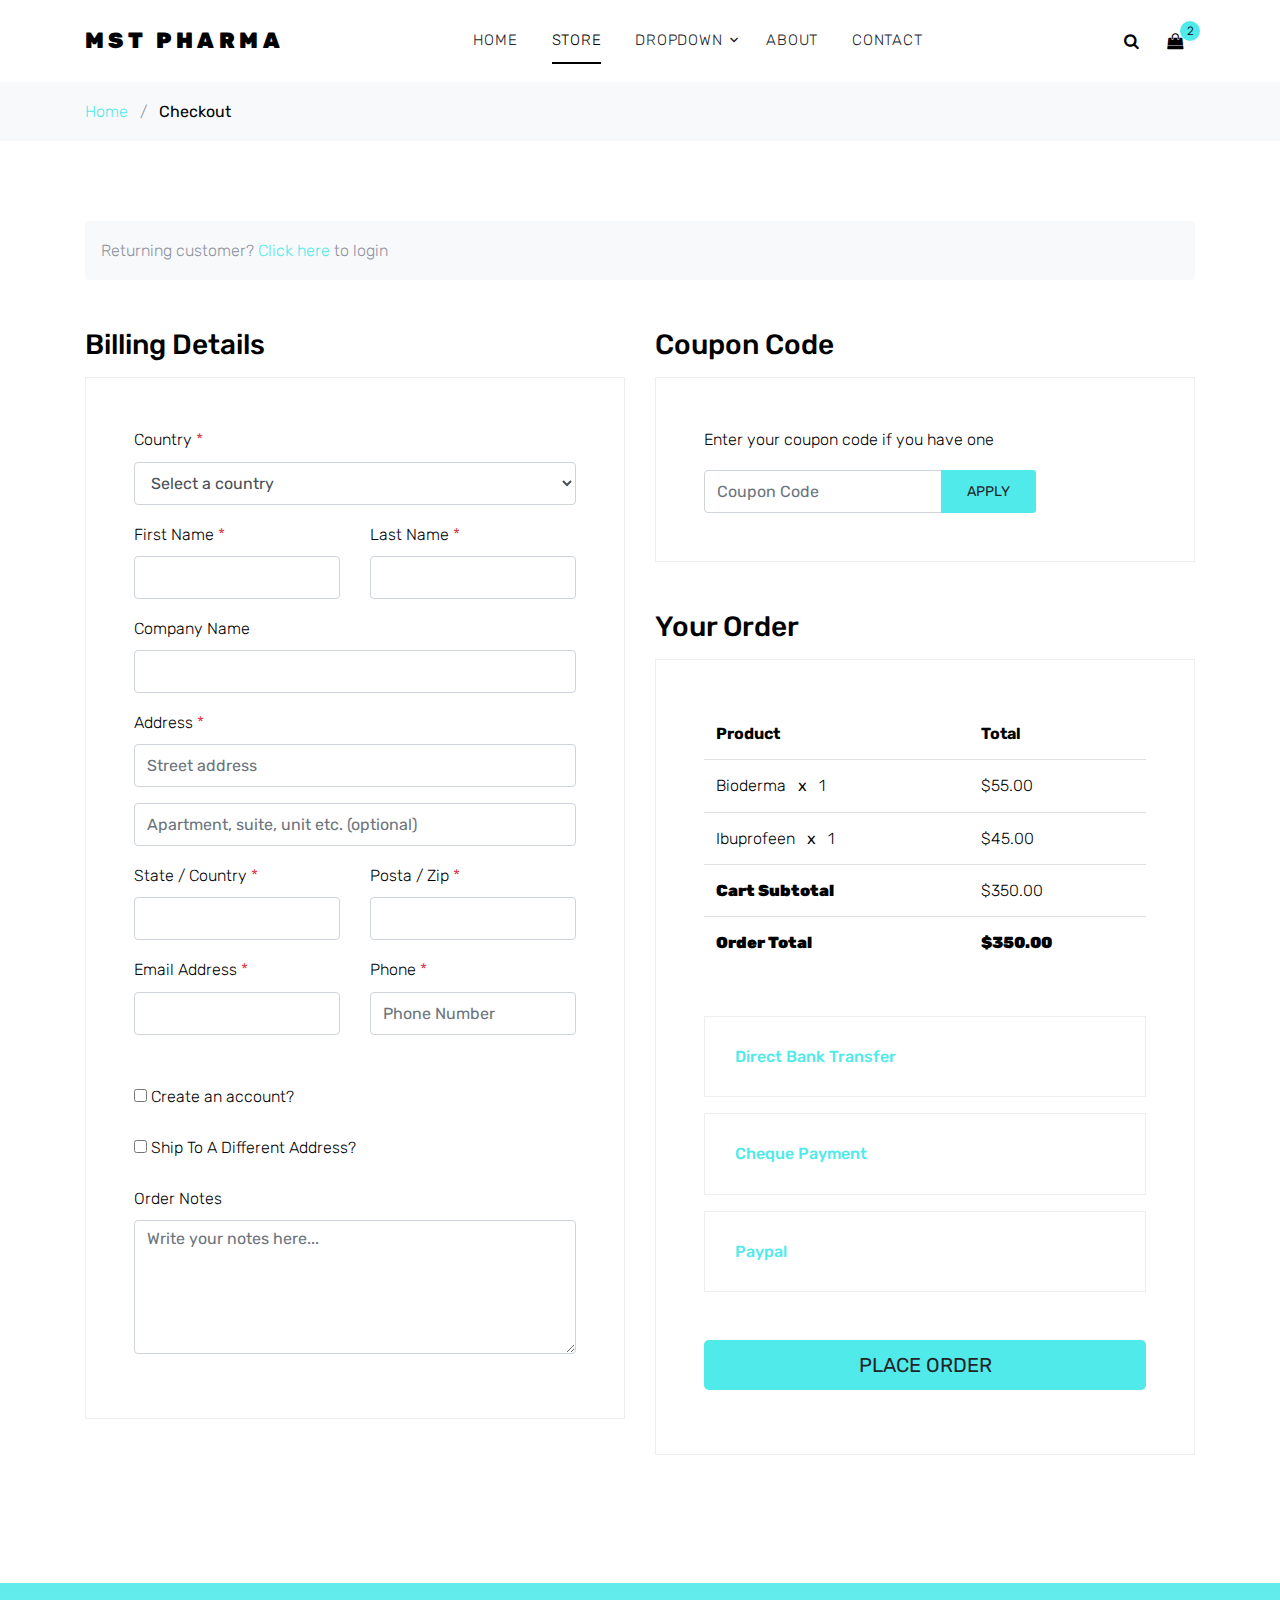
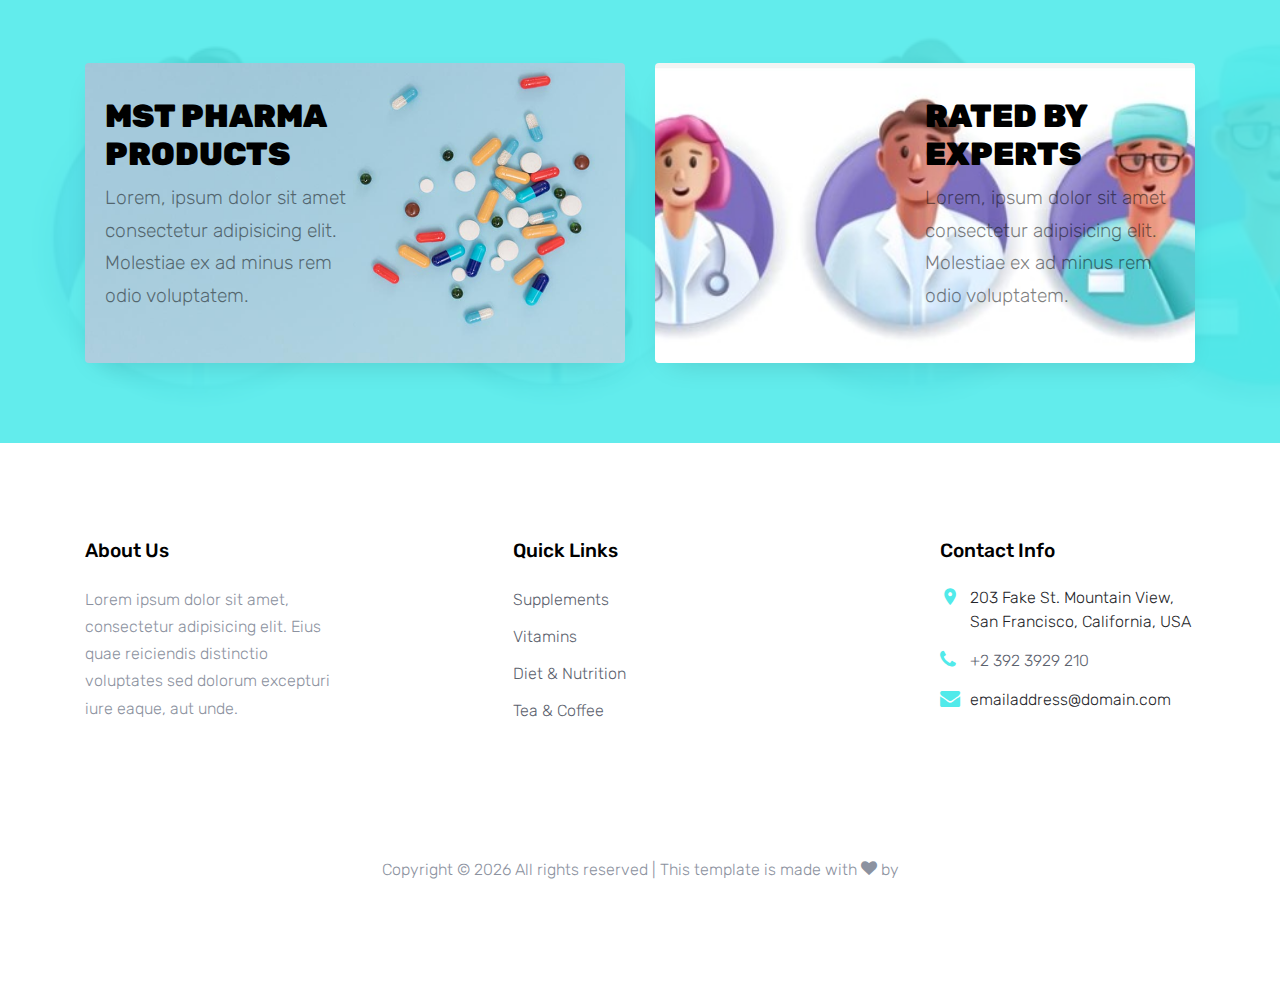
<file: checkout.html>
<!DOCTYPE html>
<html lang="en">

<head>
  <title>MST PHARMA &mdash;   </title>
  <meta charset="utf-8">
  <meta name="viewport" content="width=device-width, initial-scale=1, shrink-to-fit=no">

  <link href="https://fonts.googleapis.com/css?family=Rubik:400,700|Crimson+Text:400,400i" rel="stylesheet">
  <link rel="stylesheet" href="fonts/icomoon/style.css">

  <link rel="stylesheet" href="css/bootstrap.min.css">
  <link rel="stylesheet" href="css/magnific-popup.css">
  <link rel="stylesheet" href="css/jquery-ui.css">
  <link rel="stylesheet" href="css/owl.carousel.min.css">
  <link rel="stylesheet" href="css/owl.theme.default.min.css">


  <link rel="stylesheet" href="css/aos.css">

  <link rel="stylesheet" href="css/style.css">

</head>

<body>

  <div class="site-wrap">


    <div class="site-navbar py-2">

      <div class="search-wrap">
        <div class="container">
          <a href="#" class="search-close js-search-close"><span class="icon-close2"></span></a>
          <form action="#" method="post">
            <input type="text" class="form-control" placeholder="Search keyword and hit enter...">
          </form>
        </div>
      </div>

      <div class="container">
        <div class="d-flex align-items-center justify-content-between">
          <div class="logo">
            <div class="site-logo">
              <a href="index.html" class="js-logo-clone">MST PHARMA</a>
            </div>
          </div>
          <div class="main-nav d-none d-lg-block">
            <nav class="site-navigation text-right text-md-center" role="navigation">
              <ul class="site-menu js-clone-nav d-none d-lg-block">
                <li><a href="index.html">Home</a></li>
                <li class="active"><a href="shop.html">Store</a></li>
                <li class="has-children">
                  <a href="#">Dropdown</a>
                  <ul class="dropdown">
                    <li><a href="#">Supplements</a></li>
                    <li class="has-children">
                      <a href="#">Vitamins</a>
                      <ul class="dropdown">
                        <li><a href="#">Supplements</a></li>
                        <li><a href="#">Vitamins</a></li>
                        <li><a href="#">Diet &amp; Nutrition</a></li>
                        <li><a href="#">Tea &amp; Coffee</a></li>
                      </ul>
                    </li>
                    <li><a href="#">Diet &amp; Nutrition</a></li>
                    <li><a href="#">Tea &amp; Coffee</a></li>

                  </ul>
                </li>
                <li><a href="about.html">About</a></li>
                <li><a href="contact.html">Contact</a></li>
              </ul>
            </nav>
          </div>
          <div class="icons">
            <a href="#" class="icons-btn d-inline-block js-search-open"><span class="icon-search"></span></a>
            <a href="cart.html" class="icons-btn d-inline-block bag">
              <span class="icon-shopping-bag"></span>
              <span class="number">2</span>
            </a>
            <a href="#" class="site-menu-toggle js-menu-toggle ml-3 d-inline-block d-lg-none"><span
                class="icon-menu"></span></a>
          </div>
        </div>
      </div>
    </div>

    <div class="bg-light py-3">
      <div class="container">
        <div class="row">
          <div class="col-md-12 mb-0">
            <a href="index.html">Home</a> <span class="mx-2 mb-0">/</span>
            <strong class="text-black">Checkout</strong>
          </div>
        </div>
      </div>
    </div>

    <div class="site-section">
      <div class="container">
        <div class="row mb-5">
          <div class="col-md-12">
            <div class="bg-light rounded p-3">
              <p class="mb-0">Returning customer? <a href="#" class="d-inline-block">Click here</a> to login</p>
            </div>
          </div>
        </div>
        <div class="row">
          <div class="col-md-6 mb-5 mb-md-0">
            <h2 class="h3 mb-3 text-black">Billing Details</h2>
            <div class="p-3 p-lg-5 border">
              <div class="form-group">
                <label for="c_country" class="text-black">Country <span class="text-danger">*</span></label>
                <select id="c_country" class="form-control">
                  <option value="1">Select a country</option>
                  <option value="2">bangladesh</option>
                  <option value="3">Algeria</option>
                  <option value="4">Afghanistan</option>
                  <option value="5">Ghana</option>
                  <option value="6">Albania</option>
                  <option value="7">Bahrain</option>
                  <option value="8">Colombia</option>
                  <option value="9">Dominican Republic</option>
                </select>
              </div>
              <div class="form-group row">
                <div class="col-md-6">
                  <label for="c_fname" class="text-black">First Name <span class="text-danger">*</span></label>
                  <input type="text" class="form-control" id="c_fname" name="c_fname">
                </div>
                <div class="col-md-6">
                  <label for="c_lname" class="text-black">Last Name <span class="text-danger">*</span></label>
                  <input type="text" class="form-control" id="c_lname" name="c_lname">
                </div>
              </div>
    
              <div class="form-group row">
                <div class="col-md-12">
                  <label for="c_companyname" class="text-black">Company Name </label>
                  <input type="text" class="form-control" id="c_companyname" name="c_companyname">
                </div>
              </div>
    
              <div class="form-group row">
                <div class="col-md-12">
                  <label for="c_address" class="text-black">Address <span class="text-danger">*</span></label>
                  <input type="text" class="form-control" id="c_address" name="c_address" placeholder="Street address">
                </div>
              </div>
    
              <div class="form-group">
                <input type="text" class="form-control" placeholder="Apartment, suite, unit etc. (optional)">
              </div>
    
              <div class="form-group row">
                <div class="col-md-6">
                  <label for="c_state_country" class="text-black">State / Country <span class="text-danger">*</span></label>
                  <input type="text" class="form-control" id="c_state_country" name="c_state_country">
                </div>
                <div class="col-md-6">
                  <label for="c_postal_zip" class="text-black">Posta / Zip <span class="text-danger">*</span></label>
                  <input type="text" class="form-control" id="c_postal_zip" name="c_postal_zip">
                </div>
              </div>
    
              <div class="form-group row mb-5">
                <div class="col-md-6">
                  <label for="c_email_address" class="text-black">Email Address <span class="text-danger">*</span></label>
                  <input type="text" class="form-control" id="c_email_address" name="c_email_address">
                </div>
                <div class="col-md-6">
                  <label for="c_phone" class="text-black">Phone <span class="text-danger">*</span></label>
                  <input type="text" class="form-control" id="c_phone" name="c_phone" placeholder="Phone Number">
                </div>
              </div>
    
              <div class="form-group">
                <label for="c_create_account" class="text-black" data-toggle="collapse" href="#create_an_account"
                  role="button" aria-expanded="false" aria-controls="create_an_account"><input type="checkbox" value="1"
                    id="c_create_account"> Create an account?</label>
                <div class="collapse" id="create_an_account">
                  <div class="py-2">
                    <p class="mb-3">Create an account by entering the information below. If you are a returning customer
                      please login at the top of the page.</p>
                    <div class="form-group">
                      <label for="c_account_password" class="text-black">Account Password</label>
                      <input type="email" class="form-control" id="c_account_password" name="c_account_password"
                        placeholder="">
                    </div>
                  </div>
                </div>
              </div>
    
    
              <div class="form-group">
                <label for="c_ship_different_address" class="text-black" data-toggle="collapse"
                  href="#ship_different_address" role="button" aria-expanded="false"
                  aria-controls="ship_different_address"><input type="checkbox" value="1" id="c_ship_different_address">
                  Ship To A Different Address?</label>
                <div class="collapse" id="ship_different_address">
                  <div class="py-2">
    
                    <div class="form-group">
                      <label for="c_diff_country" class="text-black">Country <span class="text-danger">*</span></label>
                      <select id="c_diff_country" class="form-control">
                        <option value="1">Select a country</option>
                        <option value="2">bangladesh</option>
                        <option value="3">Algeria</option>
                        <option value="4">Afghanistan</option>
                        <option value="5">Ghana</option>
                        <option value="6">Albania</option>
                        <option value="7">Bahrain</option>
                        <option value="8">Colombia</option>
                        <option value="9">Dominican Republic</option>
                      </select>
                    </div>
    
    
                    <div class="form-group row">
                      <div class="col-md-6">
                        <label for="c_diff_fname" class="text-black">First Name <span class="text-danger">*</span></label>
                        <input type="text" class="form-control" id="c_diff_fname" name="c_diff_fname">
                      </div>
                      <div class="col-md-6">
                        <label for="c_diff_lname" class="text-black">Last Name <span class="text-danger">*</span></label>
                        <input type="text" class="form-control" id="c_diff_lname" name="c_diff_lname">
                      </div>
                    </div>
    
                    <div class="form-group row">
                      <div class="col-md-12">
                        <label for="c_diff_companyname" class="text-black">Company Name </label>
                        <input type="text" class="form-control" id="c_diff_companyname" name="c_diff_companyname">
                      </div>
                    </div>
    
                    <div class="form-group row">
                      <div class="col-md-12">
                        <label for="c_diff_address" class="text-black">Address <span class="text-danger">*</span></label>
                        <input type="text" class="form-control" id="c_diff_address" name="c_diff_address"
                          placeholder="Street address">
                      </div>
                    </div>
    
                    <div class="form-group">
                      <input type="text" class="form-control" placeholder="Apartment, suite, unit etc. (optional)">
                    </div>
    
                    <div class="form-group row">
                      <div class="col-md-6">
                        <label for="c_diff_state_country" class="text-black">State / Country <span
                            class="text-danger">*</span></label>
                        <input type="text" class="form-control" id="c_diff_state_country" name="c_diff_state_country">
                      </div>
                      <div class="col-md-6">
                        <label for="c_diff_postal_zip" class="text-black">Posta / Zip <span
                            class="text-danger">*</span></label>
                        <input type="text" class="form-control" id="c_diff_postal_zip" name="c_diff_postal_zip">
                      </div>
                    </div>
    
                    <div class="form-group row mb-5">
                      <div class="col-md-6">
                        <label for="c_diff_email_address" class="text-black">Email Address <span
                            class="text-danger">*</span></label>
                        <input type="text" class="form-control" id="c_diff_email_address" name="c_diff_email_address">
                      </div>
                      <div class="col-md-6">
                        <label for="c_diff_phone" class="text-black">Phone <span class="text-danger">*</span></label>
                        <input type="text" class="form-control" id="c_diff_phone" name="c_diff_phone"
                          placeholder="Phone Number">
                      </div>
                    </div>
    
                  </div>
    
                </div>
              </div>
    
              <div class="form-group">
                <label for="c_order_notes" class="text-black">Order Notes</label>
                <textarea name="c_order_notes" id="c_order_notes" cols="30" rows="5" class="form-control"
                  placeholder="Write your notes here..."></textarea>
              </div>
    
            </div>
          </div>
          <div class="col-md-6">
    
            <div class="row mb-5">
              <div class="col-md-12">
                <h2 class="h3 mb-3 text-black">Coupon Code</h2>
                <div class="p-3 p-lg-5 border">
    
                  <label for="c_code" class="text-black mb-3">Enter your coupon code if you have one</label>
                  <div class="input-group w-75">
                    <input type="text" class="form-control" id="c_code" placeholder="Coupon Code" aria-label="Coupon Code"
                      aria-describedby="button-addon2">
                    <div class="input-group-append">
                      <button class="btn btn-primary btn-sm px-4" type="button" id="button-addon2">Apply</button>
                    </div>
                  </div>
    
                </div>
              </div>
            </div>
    
            <div class="row mb-5">
              <div class="col-md-12">
                <h2 class="h3 mb-3 text-black">Your Order</h2>
                <div class="p-3 p-lg-5 border">
                  <table class="table site-block-order-table mb-5">
                    <thead>
                      <th>Product</th>
                      <th>Total</th>
                    </thead>
                    <tbody>
                      <tr>
                        <td>Bioderma <strong class="mx-2">x</strong> 1</td>
                        <td>$55.00</td>
                      </tr>
                      <tr>
                        <td>Ibuprofeen <strong class="mx-2">x</strong> 1</td>
                        <td>$45.00</td>
                      </tr>
                      <tr>
                        <td class="text-black font-weight-bold"><strong>Cart Subtotal</strong></td>
                        <td class="text-black">$350.00</td>
                      </tr>
                      <tr>
                        <td class="text-black font-weight-bold"><strong>Order Total</strong></td>
                        <td class="text-black font-weight-bold"><strong>$350.00</strong></td>
                      </tr>
                    </tbody>
                  </table>
    
                  <div class="border mb-3">
                    <h3 class="h6 mb-0"><a class="d-block" data-toggle="collapse" href="#collapsebank" role="button"
                        aria-expanded="false" aria-controls="collapsebank">Direct Bank Transfer</a></h3>
    
                    <div class="collapse" id="collapsebank">
                      <div class="py-2 px-4">
                        <p class="mb-0">Make your payment directly into our bank account. Please use your Order ID as the
                          payment reference. Your order won’t be shipped until the funds have cleared in our account.</p>
                      </div>
                    </div>
                  </div>
    
                  <div class="border mb-3">
                    <h3 class="h6 mb-0"><a class="d-block" data-toggle="collapse" href="#collapsecheque" role="button"
                        aria-expanded="false" aria-controls="collapsecheque">Cheque Payment</a></h3>
    
                    <div class="collapse" id="collapsecheque">
                      <div class="py-2 px-4">
                        <p class="mb-0">Make your payment directly into our bank account. Please use your Order ID as the
                          payment reference. Your order won’t be shipped until the funds have cleared in our account.</p>
                      </div>
                    </div>
                  </div>
    
                  <div class="border mb-5">
                    <h3 class="h6 mb-0"><a class="d-block" data-toggle="collapse" href="#collapsepaypal" role="button"
                        aria-expanded="false" aria-controls="collapsepaypal">Paypal</a></h3>
    
                    <div class="collapse" id="collapsepaypal">
                      <div class="py-2 px-4">
                        <p class="mb-0">Make your payment directly into our bank account. Please use your Order ID as the
                          payment reference. Your order won’t be shipped until the funds have cleared in our account.</p>
                      </div>
                    </div>
                  </div>
    
                  <div class="form-group">
                    <button class="btn btn-primary btn-lg btn-block" onclick="window.location='thankyou.html'">Place
                      Order</button>
                  </div>
    
                </div>
              </div>
            </div>
    
          </div>
        </div>
        <!-- </form> -->
      </div>
    </div>
    

    <div class="site-section bg-secondary bg-image" style="background-image: url('images/bg_2.jpg');">
      <div class="container">
        <div class="row align-items-stretch">
          <div class="col-lg-6 mb-5 mb-lg-0">
            <a href="#" class="banner-1 h-100 d-flex" style="background-image: url('images/bg_1.jpg');">
              <div class="banner-1-inner align-self-center">
                <h2>MST PHARMA Products</h2>
                <p>Lorem, ipsum dolor sit amet consectetur adipisicing elit. Molestiae ex ad minus rem odio voluptatem.
                </p>
              </div>
            </a>
          </div>
          <div class="col-lg-6 mb-5 mb-lg-0">
            <a href="#" class="banner-1 h-100 d-flex" style="background-image: url('images/bg_2.jpg');">
              <div class="banner-1-inner ml-auto  align-self-center">
                <h2>Rated by Experts</h2>
                <p>Lorem, ipsum dolor sit amet consectetur adipisicing elit. Molestiae ex ad minus rem odio voluptatem.
                </p>
              </div>
            </a>
          </div>
        </div>
      </div>
    </div>


    <footer class="site-footer">
      <div class="container">
        <div class="row">
          <div class="col-md-6 col-lg-3 mb-4 mb-lg-0">

            <div class="block-7">
              <h3 class="footer-heading mb-4">About Us</h3>
              <p>Lorem ipsum dolor sit amet, consectetur adipisicing elit. Eius quae reiciendis distinctio voluptates
                sed dolorum excepturi iure eaque, aut unde.</p>
            </div>

          </div>
          <div class="col-lg-3 mx-auto mb-5 mb-lg-0">
            <h3 class="footer-heading mb-4">Quick Links</h3>
            <ul class="list-unstyled">
              <li><a href="#">Supplements</a></li>
              <li><a href="#">Vitamins</a></li>
              <li><a href="#">Diet &amp; Nutrition</a></li>
              <li><a href="#">Tea &amp; Coffee</a></li>
            </ul>
          </div>

          <div class="col-md-6 col-lg-3">
            <div class="block-5 mb-5">
              <h3 class="footer-heading mb-4">Contact Info</h3>
              <ul class="list-unstyled">
                <li class="address">203 Fake St. Mountain View, San Francisco, California, USA</li>
                <li class="phone"><a href="tel://23923929210">+2 392 3929 210</a></li>
                <li class="email">emailaddress@domain.com</li>
              </ul>
            </div>


          </div>
        </div>
        <div class="row pt-5 mt-5 text-center">
          <div class="col-md-12">
            <p>
                
              Copyright &copy;
              <script>document.write(new Date().getFullYear());</script> All rights reserved | This template is made
              with <i class="icon-heart" aria-hidden="true"></i> by <a href="https://  .com" target="_blank"
                class="text-primary">  </a>
                
            </p>
          </div>

        </div>
      </div>
    </footer>
  </div>

  <script src="js/jquery-3.3.1.min.js"></script>
  <script src="js/jquery-ui.js"></script>
  <script src="js/popper.min.js"></script>
  <script src="js/bootstrap.min.js"></script>
  <script src="js/owl.carousel.min.js"></script>
  <script src="js/jquery.magnific-popup.min.js"></script>
  <script src="js/aos.js"></script>

  <script src="js/main.js"></script>

</body>

</html>
</file>
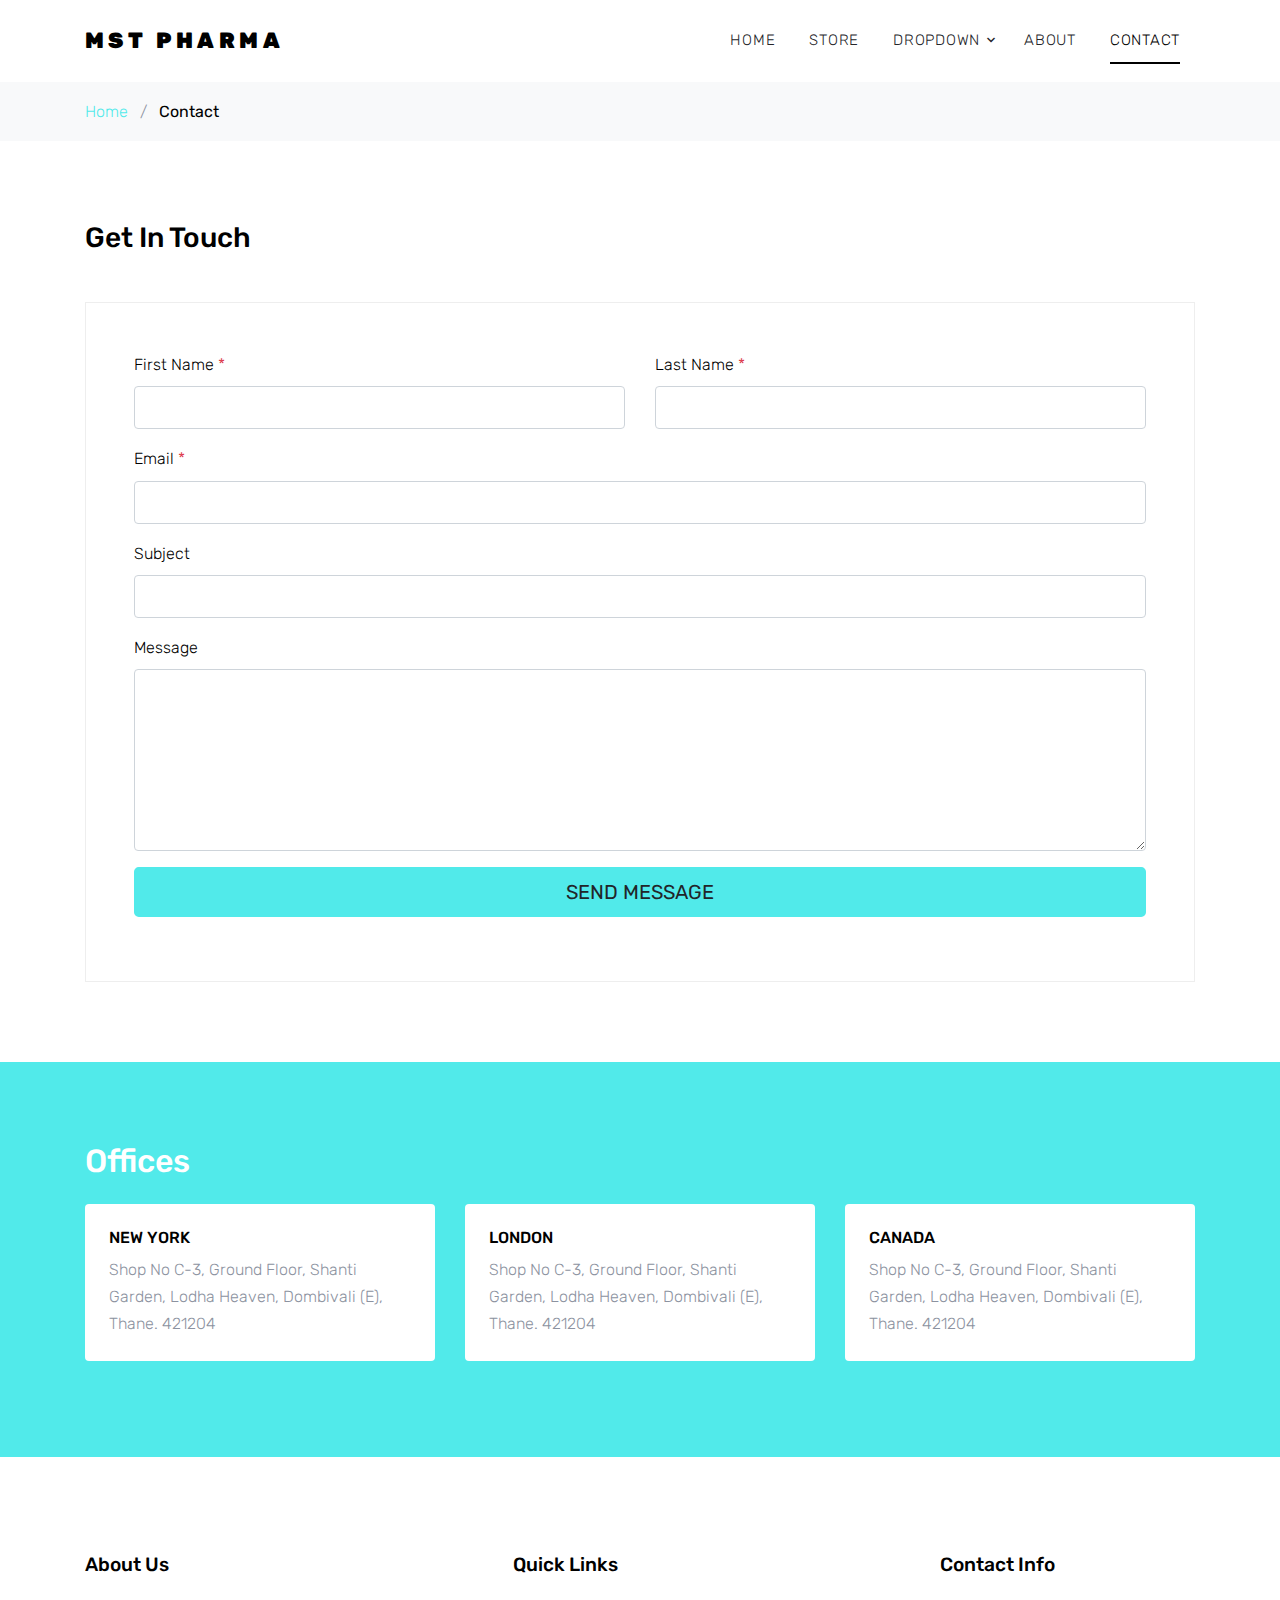
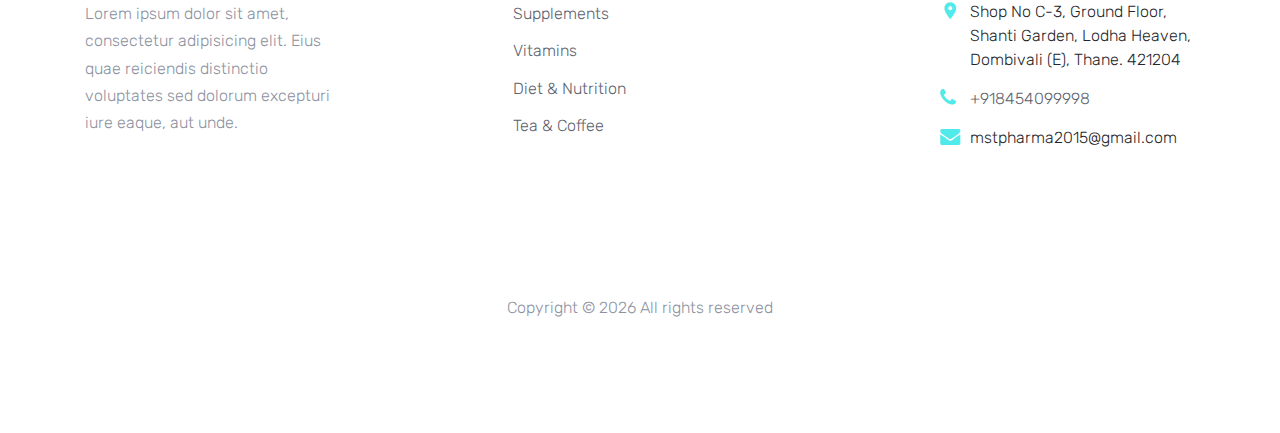
<file: contact.html>
<!DOCTYPE html>
<html lang="en">

<head>
  <title>MST PHARMA </title>
  <link rel="icon" href="images/icon.png">
  <meta charset="utf-8">
  <meta name="viewport" content="width=device-width, initial-scale=1, shrink-to-fit=no">

  <link href="https://fonts.googleapis.com/css?family=Rubik:400,700|Crimson+Text:400,400i" rel="stylesheet">
  <link rel="stylesheet" href="fonts/icomoon/style.css">

  <link rel="stylesheet" href="css/bootstrap.min.css">
  <link rel="stylesheet" href="css/magnific-popup.css">
  <link rel="stylesheet" href="css/jquery-ui.css">
  <link rel="stylesheet" href="css/owl.carousel.min.css">
  <link rel="stylesheet" href="css/owl.theme.default.min.css">


  <link rel="stylesheet" href="css/aos.css">

  <link rel="stylesheet" href="css/style.css">

</head>

<body>

  <div class="site-wrap">


    <div class="site-navbar py-2">

      

      <div class="container">
        <div class="d-flex align-items-center justify-content-between">
          <div class="logo">
            <div class="site-logo">
              <a href="index.html" class="js-logo-clone">MST PHARMA</a>
            </div>
          </div>
          <div class="main-nav d-none d-lg-block">
            <nav class="site-navigation text-right text-md-center" role="navigation">
              <ul class="site-menu js-clone-nav d-none d-lg-block">
                <li><a href="index.html">Home</a></li>
                <li><a href="shop.html">Store</a></li>
                <li class="has-children">
                  <a href="#">Dropdown</a>
                  <ul class="dropdown">
                    <li><a href="#">Supplements</a></li>
                    <li class="has-children">
                      <a href="#">Vitamins</a>
                      <ul class="dropdown">
                        <li><a href="#">Supplements</a></li>
                        <li><a href="#">Vitamins</a></li>
                        <li><a href="#">Diet &amp; Nutrition</a></li>
                        <li><a href="#">Tea &amp; Coffee</a></li>
                      </ul>
                    </li>
                    <li><a href="#">Diet &amp; Nutrition</a></li>
                    <li><a href="#">Tea &amp; Coffee</a></li>

                  </ul>
                </li>
                <li><a href="about.html">About</a></li>
                <li class="active"><a href="contact.html">Contact</a></li>
              </ul>
            </nav>
          </div>
          
        </div>
      </div>
    </div>

    <div class="bg-light py-3">
      <div class="container">
        <div class="row">
          <div class="col-md-12 mb-0">
            <a href="index.html">Home</a> <span class="mx-2 mb-0">/</span>
            <strong class="text-black">Contact</strong>
          </div>
        </div>
      </div>
    </div>

    <div class="site-section">
      <div class="container">
        <div class="row">
          <div class="col-md-12">
            <h2 class="h3 mb-5 text-black">Get In Touch</h2>
          </div>
          <div class="col-md-12">
    
            <form action="#" method="post">
    
              <div class="p-3 p-lg-5 border">
                <div class="form-group row">
                  <div class="col-md-6">
                    <label for="c_fname" class="text-black">First Name <span class="text-danger">*</span></label>
                    <input type="text" class="form-control" id="c_fname" name="c_fname">
                  </div>
                  <div class="col-md-6">
                    <label for="c_lname" class="text-black">Last Name <span class="text-danger">*</span></label>
                    <input type="text" class="form-control" id="c_lname" name="c_lname">
                  </div>
                </div>
                <div class="form-group row">
                  <div class="col-md-12">
                    <label for="c_email" class="text-black">Email <span class="text-danger">*</span></label>
                    <input type="email" class="form-control" id="c_email" name="c_email" placeholder="">
                  </div>
                </div>
                <div class="form-group row">
                  <div class="col-md-12">
                    <label for="c_subject" class="text-black">Subject </label>
                    <input type="text" class="form-control" id="c_subject" name="c_subject">
                  </div>
                </div>
    
                <div class="form-group row">
                  <div class="col-md-12">
                    <label for="c_message" class="text-black">Message </label>
                    <textarea name="c_message" id="c_message" cols="30" rows="7" class="form-control"></textarea>
                  </div>
                </div>
                <div class="form-group row">
                  <div class="col-lg-12">
                    <input type="submit" class="btn btn-primary btn-lg btn-block" value="Send Message">
                  </div>
                </div>
              </div>
            </form>
          </div>
          
        </div>
      </div>
    </div>



    <div class="site-section bg-primary">
      <div class="container">
        <div class="row">
          <div class="col-12">
            <h2 class="text-white mb-4">Offices</h2>
          </div>
          <div class="col-lg-4">
            <div class="p-4 bg-white mb-3 rounded">
              <span class="d-block text-black h6 text-uppercase">New York</span>
              <p class="mb-0">Shop No C-3, Ground Floor, Shanti Garden, Lodha Heaven, Dombivali (E), Thane. 421204 </p>
            </div>
          </div>
          <div class="col-lg-4">
            <div class="p-4 bg-white mb-3 rounded">
              <span class="d-block text-black h6 text-uppercase">London</span>
              <p class="mb-0">Shop No C-3, Ground Floor, Shanti Garden, Lodha Heaven, Dombivali (E), Thane. 421204 </p>
            </div>
          </div>
          <div class="col-lg-4">
            <div class="p-4 bg-white mb-3 rounded">
              <span class="d-block text-black h6 text-uppercase">Canada</span>
              <p class="mb-0">Shop No C-3, Ground Floor, Shanti Garden, Lodha Heaven, Dombivali (E), Thane. 421204 </p>
            </div>
          </div>
        </div>
      </div>
      
    </div>


    <footer class="site-footer">
      <div class="container">
        <div class="row">
          <div class="col-md-6 col-lg-3 mb-4 mb-lg-0">

            <div class="block-7">
              <h3 class="footer-heading mb-4">About Us</h3>
              <p>Lorem ipsum dolor sit amet, consectetur adipisicing elit. Eius quae reiciendis distinctio voluptates
                sed dolorum excepturi iure eaque, aut unde.</p>
            </div>

          </div>
          <div class="col-lg-3 mx-auto mb-5 mb-lg-0">
            <h3 class="footer-heading mb-4">Quick Links</h3>
            <ul class="list-unstyled">
              <li><a href="#">Supplements</a></li>
              <li><a href="#">Vitamins</a></li>
              <li><a href="#">Diet &amp; Nutrition</a></li>
              <li><a href="#">Tea &amp; Coffee</a></li>
            </ul>
          </div>

          <div class="col-md-6 col-lg-3">
            <div class="block-5 mb-5">
              <h3 class="footer-heading mb-4">Contact Info</h3>
              <ul class="list-unstyled">
                <li class="address">Shop No C-3, Ground Floor, Shanti Garden, Lodha Heaven, Dombivali (E), Thane. 421204 </li>
                <li class="phone"><a href="tel://8454099998">+918454099998</a></li>
                <li class="email">mstpharma2015@gmail.com</li>
              </ul>
            </div>


          </div>
        </div>
        <div class="row pt-5 mt-5 text-center">
          <div class="col-md-12">
            <p>
                
              Copyright &copy;
              <script>document.write(new Date().getFullYear());</script> All rights reserved 
                
            </p>
          </div>

        </div>
      </div>
    </footer>
  </div>

  <script src="js/jquery-3.3.1.min.js"></script>
  <script src="js/jquery-ui.js"></script>
  <script src="js/popper.min.js"></script>
  <script src="js/bootstrap.min.js"></script>
  <script src="js/owl.carousel.min.js"></script>
  <script src="js/jquery.magnific-popup.min.js"></script>
  <script src="js/aos.js"></script>

  <script src="js/main.js"></script>

</body>

</html>
</file>
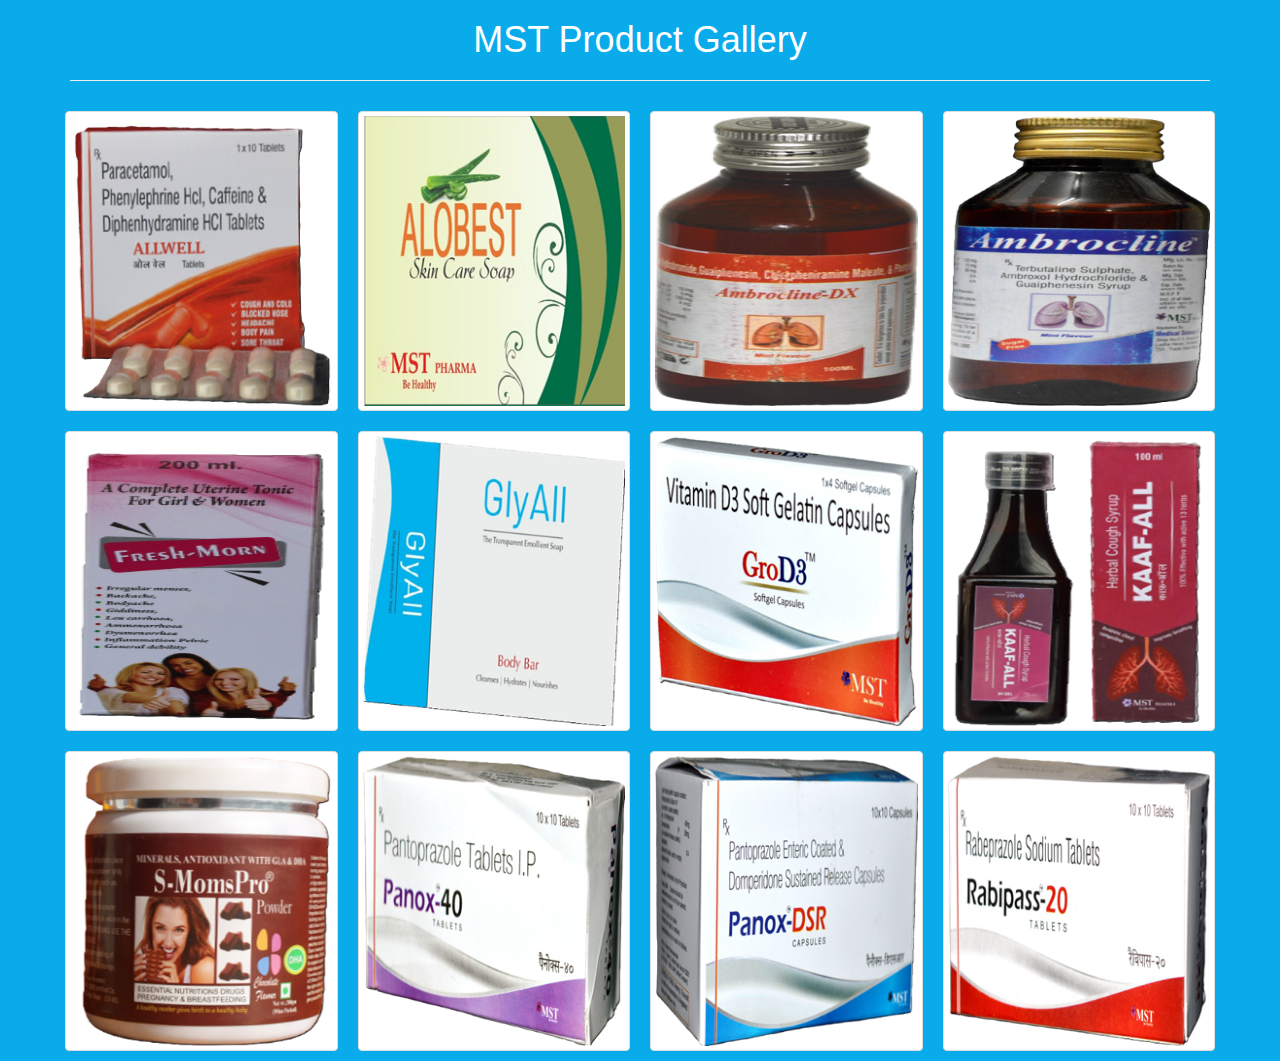
<file: index2.html>
<!DOCTYPE html>
<html lang="en">
<title>Medical Science and Therapy Pharma</title>

<head>
  <link rel="icon" href="images/icon.png">
</head>

<meta charset="UTF-8">
<meta name="viewport" content="width=device-width, initial-scale=1">
<link rel="stylesheet" href="https://maxcdn.bootstrapcdn.com/bootstrap/3.4.1/css/bootstrap.min.css">
<link rel="stylesheet" href="styles.css">
<style>
  body {
    font-family: "Lato", sans-serif
  }

  .mySlides {
    display: none
  }
</style>

<body>

 
<!-- Page Content -->
<div class="container">

  <h1 class="fw-light text-center text-lg-start mt-4 mb-0">MST Product Gallery</h1>

  <hr class="mt-2 mb-5">

  <div class="row text-center text-lg-start">

    <div class="col-lg-3 col-md-4 col-6">
      <a href="#" class="d-block mb-4 h-100">
        <img class="img-fluid img-thumbnail" src="images/product/allwell.png" alt="" >
      </a>
    </div>
    <div class="col-lg-3 col-md-4 col-6">
      <a href="#" class="d-block mb-4 h-100">
        <img class="img-fluid img-thumbnail" src="images/product/alobest.png" alt="" >
      </a>
    </div>
    <div class="col-lg-3 col-md-4 col-6">
      <a href="#" class="d-block mb-4 h-100">
        <img class="img-fluid img-thumbnail" src="images/product/ambrocline-dx.png" alt="" >
      </a>
    </div>
    <div class="col-lg-3 col-md-4 col-6">
      <a href="#" class="d-block mb-4 h-100">
        <img class="img-fluid img-thumbnail" src="images/product/ambrocline.png" alt="" >
      </a>
    </div>
    <div class="col-lg-3 col-md-4 col-6">
      <a href="#" class="d-block mb-4 h-100">
        <img class="img-fluid img-thumbnail" src="images/product/freshmorn.png" alt="" >
      </a>
    </div>
    <div class="col-lg-3 col-md-4 col-6">
      <a href="#" class="d-block mb-4 h-100">
        <img class="img-fluid img-thumbnail" src="images/product/GlyAll.png" alt="" >
      </a>
    </div>
    <div class="col-lg-3 col-md-4 col-6">
      <a href="#" class="d-block mb-4 h-100">
        <img class="img-fluid img-thumbnail" src="images/product/grod3.png" alt="">
      </a>
    </div>
    <div class="col-lg-3 col-md-4 col-6">
      <a href="#" class="d-block mb-4 h-100">
        <img class="img-fluid img-thumbnail" src="images/product/kaaf-all.png" alt="">
      </a>
    </div>
    <div class="col-lg-3 col-md-4 col-6">
      <a href="#" class="d-block mb-4 h-100">
        <img class="img-fluid img-thumbnail" src="images/product/momspro.png" alt="">
      </a>
    </div>
    <div class="col-lg-3 col-md-4 col-6">
      <a href="#" class="d-block mb-4 h-100">
        <img class="img-fluid img-thumbnail" src="images/product/panox-40.png" alt="">
      </a>
    </div>
    <div class="col-lg-3 col-md-4 col-6">
      <a href="#" class="d-block mb-4 h-100">
        <img class="img-fluid img-thumbnail" src="images/product/panox-dsr.png" alt="">
      </a>
    </div>
    <div class="col-lg-3 col-md-4 col-6">
      <a href="#" class="d-block mb-4 h-100">
        <img class="img-fluid img-thumbnail" src="images/product/rabipass-20.png" alt="">
      </a>
    </div>
  </div>

</div>


</body>

</html>
</file>
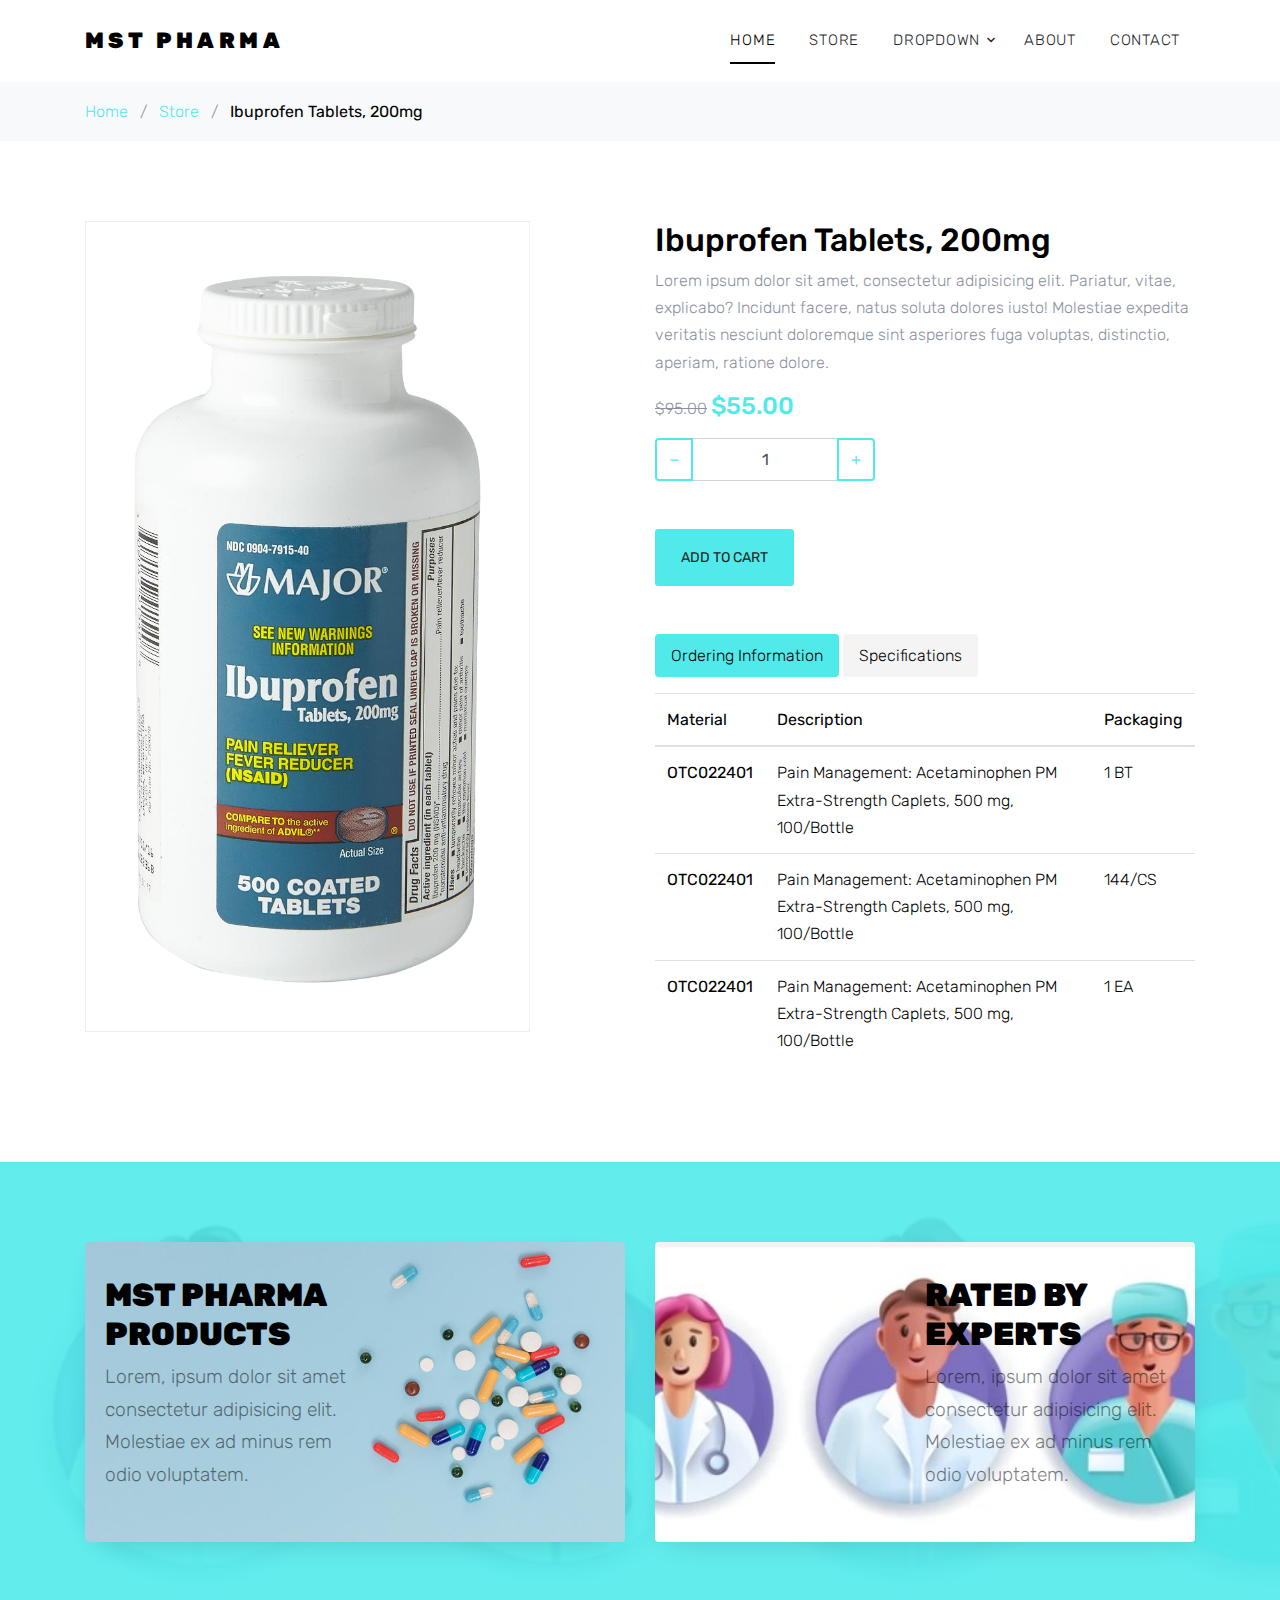
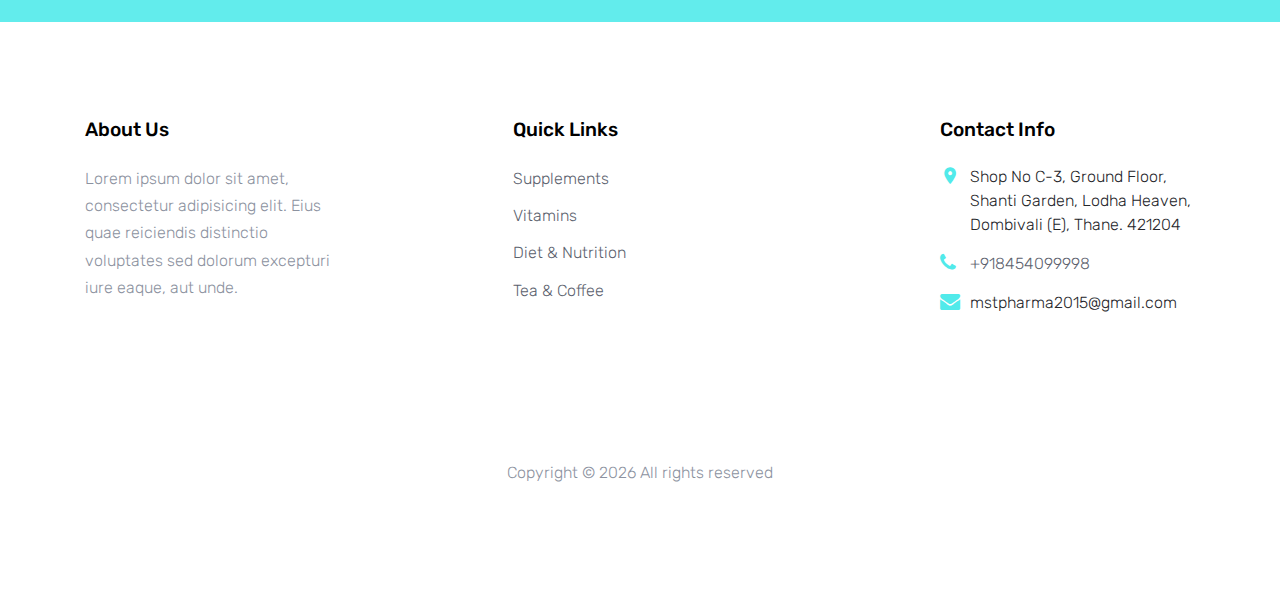
<file: shop-single.html>
<!DOCTYPE html>
<html lang="en">

<head>
  <title>MST PHARMA </title>
  <link rel="icon" href="images/icon.png">
  <meta charset="utf-8">
  <meta name="viewport" content="width=device-width, initial-scale=1, shrink-to-fit=no">

  <link href="https://fonts.googleapis.com/css?family=Rubik:400,700|Crimson+Text:400,400i" rel="stylesheet">
  <link rel="stylesheet" href="fonts/icomoon/style.css">

  <link rel="stylesheet" href="css/bootstrap.min.css">
  <link rel="stylesheet" href="css/magnific-popup.css">
  <link rel="stylesheet" href="css/jquery-ui.css">
  <link rel="stylesheet" href="css/owl.carousel.min.css">
  <link rel="stylesheet" href="css/owl.theme.default.min.css">


  <link rel="stylesheet" href="css/aos.css">

  <link rel="stylesheet" href="css/style.css">

</head>

<body>

  <div class="site-wrap">


    <div class="site-navbar py-2">
    
      
    
      <div class="container">
        <div class="d-flex align-items-center justify-content-between">
          <div class="logo">
            <div class="site-logo">
              <a href="index.html" class="js-logo-clone">MST PHARMA</a>
            </div>
          </div>
          <div class="main-nav d-none d-lg-block">
            <nav class="site-navigation text-right text-md-center" role="navigation">
              <ul class="site-menu js-clone-nav d-none d-lg-block">
                <li class="active"><a href="index.html">Home</a></li>
                <li><a href="shop.html">Store</a></li>
                <li class="has-children">
                  <a href="#">Dropdown</a>
                  <ul class="dropdown">
                    <li><a href="#">Supplements</a></li>
                    <li class="has-children">
                      <a href="#">Vitamins</a>
                      <ul class="dropdown">
                        <li><a href="#">Supplements</a></li>
                        <li><a href="#">Vitamins</a></li>
                        <li><a href="#">Diet &amp; Nutrition</a></li>
                        <li><a href="#">Tea &amp; Coffee</a></li>
                      </ul>
                    </li>
                    <li><a href="#">Diet &amp; Nutrition</a></li>
                    <li><a href="#">Tea &amp; Coffee</a></li>
    
                  </ul>
                </li>
                <li><a href="about.html">About</a></li>
                <li><a href="contact.html">Contact</a></li>
              </ul>
            </nav>
          </div>
          
        </div>
      </div>
    </div>

    <div class="bg-light py-3">
      <div class="container">
        <div class="row">
          <div class="col-md-12 mb-0"><a href="index.html">Home</a> <span class="mx-2 mb-0">/</span> <a
              href="shop.html">Store</a> <span class="mx-2 mb-0">/</span> <strong class="text-black">Ibuprofen Tablets, 200mg</strong></div>
        </div>
      </div>
    </div>

    <div class="site-section">
      <div class="container">
        <div class="row">
          <div class="col-md-5 mr-auto">
            <div class="border text-center">
              <img src="images/product_07_large.png" alt="Image" class="img-fluid p-5">
            </div>
          </div>
          <div class="col-md-6">
            <h2 class="text-black">Ibuprofen Tablets, 200mg</h2>
            <p>Lorem ipsum dolor sit amet, consectetur adipisicing elit. Pariatur, vitae, explicabo? Incidunt facere, natus
              soluta dolores iusto! Molestiae expedita veritatis nesciunt doloremque sint asperiores fuga voluptas,
              distinctio, aperiam, ratione dolore.</p>
            

            <p><del>$95.00</del>  <strong class="text-primary h4">$55.00</strong></p>

            
            
            <div class="mb-5">
              <div class="input-group mb-3" style="max-width: 220px;">
                <div class="input-group-prepend">
                  <button class="btn btn-outline-primary js-btn-minus" type="button">&minus;</button>
                </div>
                <input type="text" class="form-control text-center" value="1" placeholder=""
                  aria-label="Example text with button addon" aria-describedby="button-addon1">
                <div class="input-group-append">
                  <button class="btn btn-outline-primary js-btn-plus" type="button">&plus;</button>
                </div>
              </div>
    
            </div>
            <p><a href="cart.html" class="buy-now btn btn-sm height-auto px-4 py-3 btn-primary">Add To Cart</a></p>

            <div class="mt-5">
              <ul class="nav nav-pills mb-3 custom-pill" id="pills-tab" role="tablist">
                <li class="nav-item">
                  <a class="nav-link active" id="pills-home-tab" data-toggle="pill" href="#pills-home" role="tab"
                    aria-controls="pills-home" aria-selected="true">Ordering Information</a>
                </li>
                <li class="nav-item">
                  <a class="nav-link" id="pills-profile-tab" data-toggle="pill" href="#pills-profile" role="tab"
                    aria-controls="pills-profile" aria-selected="false">Specifications</a>
                </li>
            
              </ul>
              <div class="tab-content" id="pills-tabContent">
                <div class="tab-pane fade show active" id="pills-home" role="tabpanel" aria-labelledby="pills-home-tab">
                  <table class="table custom-table">
                    <thead>
                      <th>Material</th>
                      <th>Description</th>
                      <th>Packaging</th>
                    </thead>
                    <tbody>
                      <tr>
                        <th scope="row">OTC022401</th>
                        <td>Pain Management: Acetaminophen PM Extra-Strength Caplets, 500 mg, 100/Bottle</td>
                        <td>1 BT</td>
                      </tr>
                      <tr>
                        <th scope="row">OTC022401</th>
                        <td>Pain Management: Acetaminophen PM Extra-Strength Caplets, 500 mg, 100/Bottle</td>
                        <td>144/CS</td>
                      </tr>
                      <tr>
                        <th scope="row">OTC022401</th>
                        <td>Pain Management: Acetaminophen PM Extra-Strength Caplets, 500 mg, 100/Bottle</td>
                        <td>1 EA</td>
                      </tr>
                      
                    </tbody>
                  </table>
                </div>
                <div class="tab-pane fade" id="pills-profile" role="tabpanel" aria-labelledby="pills-profile-tab">
            
                  <table class="table custom-table">
            
                    <tbody>
                      <tr>
                        <td>HPIS CODE</td>
                        <td class="bg-light">999_200_40_0</td>
                      </tr>
                      <tr>
                        <td>HEALTHCARE PROVIDERS ONLY</td>
                        <td class="bg-light">No</td>
                      </tr>
                      <tr>
                        <td>LATEX FREE</td>
                        <td class="bg-light">Yes, No</td>
                      </tr>
                      <tr>
                        <td>MEDICATION ROUTE</td>
                        <td class="bg-light">Topical</td>
                      </tr>
                    </tbody>
                  </table>
            
                </div>
            
              </div>
            </div>

    
          </div>
        </div>
      </div>
    </div>

    <div class="site-section bg-secondary bg-image" style="background-image: url('images/bg_2.jpg');">
      <div class="container">
        <div class="row align-items-stretch">
          <div class="col-lg-6 mb-5 mb-lg-0">
            <a href="#" class="banner-1 h-100 d-flex" style="background-image: url('images/bg_1.jpg');">
              <div class="banner-1-inner align-self-center">
                <h2>MST PHARMA Products</h2>
                <p>Lorem, ipsum dolor sit amet consectetur adipisicing elit. Molestiae ex ad minus rem odio voluptatem.
                </p>
              </div>
            </a>
          </div>
          <div class="col-lg-6 mb-5 mb-lg-0">
            <a href="#" class="banner-1 h-100 d-flex" style="background-image: url('images/bg_2.jpg');">
              <div class="banner-1-inner ml-auto  align-self-center">
                <h2>Rated by Experts</h2>
                <p>Lorem, ipsum dolor sit amet consectetur adipisicing elit. Molestiae ex ad minus rem odio voluptatem.
                </p>
              </div>
            </a>
          </div>
        </div>
      </div>
    </div>


    <footer class="site-footer">
      <div class="container">
        <div class="row">
          <div class="col-md-6 col-lg-3 mb-4 mb-lg-0">

            <div class="block-7">
              <h3 class="footer-heading mb-4">About Us</h3>
              <p>Lorem ipsum dolor sit amet, consectetur adipisicing elit. Eius quae reiciendis distinctio voluptates
                sed dolorum excepturi iure eaque, aut unde.</p>
            </div>

          </div>
          <div class="col-lg-3 mx-auto mb-5 mb-lg-0">
            <h3 class="footer-heading mb-4">Quick Links</h3>
            <ul class="list-unstyled">
              <li><a href="#">Supplements</a></li>
              <li><a href="#">Vitamins</a></li>
              <li><a href="#">Diet &amp; Nutrition</a></li>
              <li><a href="#">Tea &amp; Coffee</a></li>
            </ul>
          </div>

          <div class="col-md-6 col-lg-3">
            <div class="block-5 mb-5">
              <h3 class="footer-heading mb-4">Contact Info</h3>
              <ul class="list-unstyled">
                <li class="address">Shop No C-3, Ground Floor, Shanti Garden, Lodha Heaven, Dombivali (E), Thane. 421204 </li>
                <li class="phone"><a href="tel://8454099998">+918454099998</a></li>
                <li class="email">mstpharma2015@gmail.com</li>
              </ul>
            </div>


          </div>
        </div>
        <div class="row pt-5 mt-5 text-center">
          <div class="col-md-12">
            <p>
                
              Copyright &copy;
              <script>document.write(new Date().getFullYear());</script> All rights reserved 
                
            </p>
          </div>

        </div>
      </div>
    </footer>
  </div>

  <script src="js/jquery-3.3.1.min.js"></script>
  <script src="js/jquery-ui.js"></script>
  <script src="js/popper.min.js"></script>
  <script src="js/bootstrap.min.js"></script>
  <script src="js/owl.carousel.min.js"></script>
  <script src="js/jquery.magnific-popup.min.js"></script>
  <script src="js/aos.js"></script>

  <script src="js/main.js"></script>

</body>

</html>
</file>
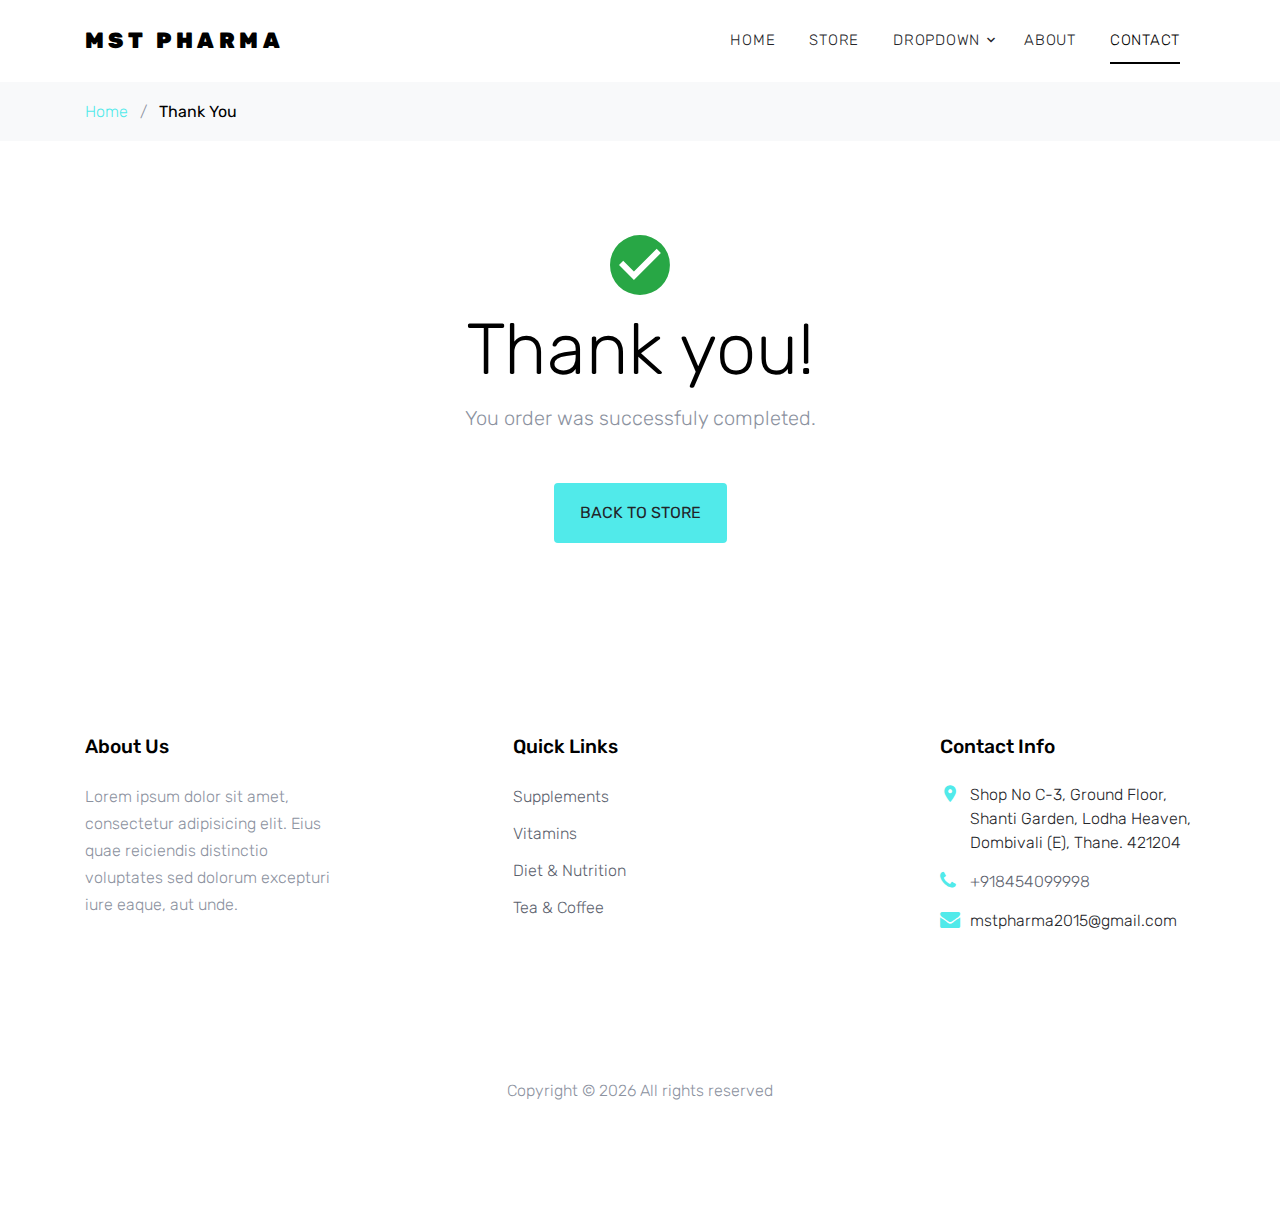
<file: thankyou.html>
<!DOCTYPE html>
<html lang="en">

<head>
  <title>MST PHARMA</title> <link rel="icon" href="images/icon.png">
  <meta charset="utf-8">
  <meta name="viewport" content="width=device-width, initial-scale=1, shrink-to-fit=no">

  <link href="https://fonts.googleapis.com/css?family=Rubik:400,700|Crimson+Text:400,400i" rel="stylesheet">
  <link rel="stylesheet" href="fonts/icomoon/style.css">

  <link rel="stylesheet" href="css/bootstrap.min.css">
  <link rel="stylesheet" href="css/magnific-popup.css">
  <link rel="stylesheet" href="css/jquery-ui.css">
  <link rel="stylesheet" href="css/owl.carousel.min.css">
  <link rel="stylesheet" href="css/owl.theme.default.min.css">


  <link rel="stylesheet" href="css/aos.css">

  <link rel="stylesheet" href="css/style.css">

</head>

<body>

  <div class="site-wrap">


    <div class="site-navbar py-2">

      

      <div class="container">
        <div class="d-flex align-items-center justify-content-between">
          <div class="logo">
            <div class="site-logo">
              <a href="index.html" class="js-logo-clone">MST PHARMA</a>
            </div>
          </div>
          <div class="main-nav d-none d-lg-block">
            <nav class="site-navigation text-right text-md-center" role="navigation">
              <ul class="site-menu js-clone-nav d-none d-lg-block">
                <li><a href="index.html">Home</a></li>
                <li><a href="shop.html">Store</a></li>
                <li class="has-children">
                  <a href="#">Dropdown</a>
                  <ul class="dropdown">
                    <li><a href="#">Supplements</a></li>
                    <li class="has-children">
                      <a href="#">Vitamins</a>
                      <ul class="dropdown">
                        <li><a href="#">Supplements</a></li>
                        <li><a href="#">Vitamins</a></li>
                        <li><a href="#">Diet &amp; Nutrition</a></li>
                        <li><a href="#">Tea &amp; Coffee</a></li>
                      </ul>
                    </li>
                    <li><a href="#">Diet &amp; Nutrition</a></li>
                    <li><a href="#">Tea &amp; Coffee</a></li>

                  </ul>
                </li>
                <li><a href="about.html">About</a></li>
                <li class="active"><a href="contact.html">Contact</a></li>
              </ul>
            </nav>
          </div>
          
        </div>
      </div>
    </div>

    <div class="bg-light py-3">
      <div class="container">
        <div class="row">
          <div class="col-md-12 mb-0"><a href="index.html">Home</a> <span class="mx-2 mb-0">/</span> <strong
              class="text-black">Thank You</strong></div>
        </div>
      </div>
    </div>
    
    <div class="site-section">
      <div class="container">
        <div class="row">
          <div class="col-md-12 text-center">
            <span class="icon-check_circle display-3 text-success"></span>
            <h2 class="display-3 text-black">Thank you!</h2>
            <p class="lead mb-5">You order was successfuly completed.</p>
            <p><a href="shop.html" class="btn btn-md height-auto px-4 py-3 btn-primary">Back to store</a></p>
          </div>
        </div>
      </div>
    </div>


    <footer class="site-footer">
      <div class="container">
        <div class="row">
          <div class="col-md-6 col-lg-3 mb-4 mb-lg-0">

            <div class="block-7">
              <h3 class="footer-heading mb-4">About Us</h3>
              <p>Lorem ipsum dolor sit amet, consectetur adipisicing elit. Eius quae reiciendis distinctio voluptates
                sed dolorum excepturi iure eaque, aut unde.</p>
            </div>

          </div>
          <div class="col-lg-3 mx-auto mb-5 mb-lg-0">
            <h3 class="footer-heading mb-4">Quick Links</h3>
            <ul class="list-unstyled">
              <li><a href="#">Supplements</a></li>
              <li><a href="#">Vitamins</a></li>
              <li><a href="#">Diet &amp; Nutrition</a></li>
              <li><a href="#">Tea &amp; Coffee</a></li>
            </ul>
          </div>

          <div class="col-md-6 col-lg-3">
            <div class="block-5 mb-5">
              <h3 class="footer-heading mb-4">Contact Info</h3>
              <ul class="list-unstyled">
                <li class="address">Shop No C-3, Ground Floor, Shanti Garden, Lodha Heaven, Dombivali (E), Thane. 421204 </li>
                <li class="phone"><a href="tel://8454099998">+918454099998</a></li>
                <li class="email">mstpharma2015@gmail.com</li>
              </ul>
            </div>


          </div>
        </div>
        <div class="row pt-5 mt-5 text-center">
          <div class="col-md-12">
            <p>
                
              Copyright &copy;
              <script>document.write(new Date().getFullYear());</script> All rights reserved 
                
            </p>
          </div>

        </div>
      </div>
    </footer>
  </div>

  <script src="js/jquery-3.3.1.min.js"></script>
  <script src="js/jquery-ui.js"></script>
  <script src="js/popper.min.js"></script>
  <script src="js/bootstrap.min.js"></script>
  <script src="js/owl.carousel.min.js"></script>
  <script src="js/jquery.magnific-popup.min.js"></script>
  <script src="js/aos.js"></script>

  <script src="js/main.js"></script>

</body>

</html>
</file>
<file: fonts/icomoon/style.css>
@font-face {
  font-family: 'icomoon';
  src:  url('fonts/icomoon.eot?10si43');
  src:  url('fonts/icomoon.eot?10si43#iefix') format('embedded-opentype'),
    url('fonts/icomoon.ttf?10si43') format('truetype'),
    url('fonts/icomoon.woff?10si43') format('woff'),
    url('fonts/icomoon.svg?10si43#icomoon') format('svg');
  font-weight: normal;
  font-style: normal;
}

[class^="icon-"], [class*=" icon-"] {
  /* use !important to prevent issues with browser extensions that change fonts */
  font-family: 'icomoon' !important;
  speak: none;
  font-style: normal;
  font-weight: normal;
  font-variant: normal;
  text-transform: none;
  line-height: 1;

  /* Better Font Rendering =========== */
  -webkit-font-smoothing: antialiased;
  -moz-osx-font-smoothing: grayscale;
}

.icon-asterisk:before {
  content: "\f069";
}
.icon-plus:before {
  content: "\f067";
}
.icon-question:before {
  content: "\f128";
}
.icon-minus:before {
  content: "\f068";
}
.icon-glass:before {
  content: "\f000";
}
.icon-music:before {
  content: "\f001";
}
.icon-search:before {
  content: "\f002";
}
.icon-envelope-o:before {
  content: "\f003";
}
.icon-heart:before {
  content: "\f004";
}
.icon-star:before {
  content: "\f005";
}
.icon-star-o:before {
  content: "\f006";
}
.icon-user:before {
  content: "\f007";
}
.icon-film:before {
  content: "\f008";
}
.icon-th-large:before {
  content: "\f009";
}
.icon-th:before {
  content: "\f00a";
}
.icon-th-list:before {
  content: "\f00b";
}
.icon-check:before {
  content: "\f00c";
}
.icon-close:before {
  content: "\f00d";
}
.icon-remove:before {
  content: "\f00d";
}
.icon-times:before {
  content: "\f00d";
}
.icon-search-plus:before {
  content: "\f00e";
}
.icon-search-minus:before {
  content: "\f010";
}
.icon-power-off:before {
  content: "\f011";
}
.icon-signal:before {
  content: "\f012";
}
.icon-cog:before {
  content: "\f013";
}
.icon-gear:before {
  content: "\f013";
}
.icon-trash-o:before {
  content: "\f014";
}
.icon-home:before {
  content: "\f015";
}
.icon-file-o:before {
  content: "\f016";
}
.icon-clock-o:before {
  content: "\f017";
}
.icon-road:before {
  content: "\f018";
}
.icon-download:before {
  content: "\f019";
}
.icon-arrow-circle-o-down:before {
  content: "\f01a";
}
.icon-arrow-circle-o-up:before {
  content: "\f01b";
}
.icon-inbox:before {
  content: "\f01c";
}
.icon-play-circle-o:before {
  content: "\f01d";
}
.icon-repeat:before {
  content: "\f01e";
}
.icon-rotate-right:before {
  content: "\f01e";
}
.icon-refresh:before {
  content: "\f021";
}
.icon-list-alt:before {
  content: "\f022";
}
.icon-lock:before {
  content: "\f023";
}
.icon-flag:before {
  content: "\f024";
}
.icon-headphones:before {
  content: "\f025";
}
.icon-volume-off:before {
  content: "\f026";
}
.icon-volume-down:before {
  content: "\f027";
}
.icon-volume-up:before {
  content: "\f028";
}
.icon-qrcode:before {
  content: "\f029";
}
.icon-barcode:before {
  content: "\f02a";
}
.icon-tag:before {
  content: "\f02b";
}
.icon-tags:before {
  content: "\f02c";
}
.icon-book:before {
  content: "\f02d";
}
.icon-bookmark:before {
  content: "\f02e";
}
.icon-print:before {
  content: "\f02f";
}
.icon-camera:before {
  content: "\f030";
}
.icon-font:before {
  content: "\f031";
}
.icon-bold:before {
  content: "\f032";
}
.icon-italic:before {
  content: "\f033";
}
.icon-text-height:before {
  content: "\f034";
}
.icon-text-width:before {
  content: "\f035";
}
.icon-align-left:before {
  content: "\f036";
}
.icon-align-center:before {
  content: "\f037";
}
.icon-align-right:before {
  content: "\f038";
}
.icon-align-justify:before {
  content: "\f039";
}
.icon-list:before {
  content: "\f03a";
}
.icon-dedent:before {
  content: "\f03b";
}
.icon-outdent:before {
  content: "\f03b";
}
.icon-indent:before {
  content: "\f03c";
}
.icon-video-camera:before {
  content: "\f03d";
}
.icon-image:before {
  content: "\f03e";
}
.icon-photo:before {
  content: "\f03e";
}
.icon-picture-o:before {
  content: "\f03e";
}
.icon-pencil:before {
  content: "\f040";
}
.icon-map-marker:before {
  content: "\f041";
}
.icon-adjust:before {
  content: "\f042";
}
.icon-tint:before {
  content: "\f043";
}
.icon-edit:before {
  content: "\f044";
}
.icon-pencil-square-o:before {
  content: "\f044";
}
.icon-share-square-o:before {
  content: "\f045";
}
.icon-check-square-o:before {
  content: "\f046";
}
.icon-arrows:before {
  content: "\f047";
}
.icon-step-backward:before {
  content: "\f048";
}
.icon-fast-backward:before {
  content: "\f049";
}
.icon-backward:before {
  content: "\f04a";
}
.icon-play:before {
  content: "\f04b";
}
.icon-pause:before {
  content: "\f04c";
}
.icon-stop:before {
  content: "\f04d";
}
.icon-forward:before {
  content: "\f04e";
}
.icon-fast-forward:before {
  content: "\f050";
}
.icon-step-forward:before {
  content: "\f051";
}
.icon-eject:before {
  content: "\f052";
}
.icon-chevron-left:before {
  content: "\f053";
}
.icon-chevron-right:before {
  content: "\f054";
}
.icon-plus-circle:before {
  content: "\f055";
}
.icon-minus-circle:before {
  content: "\f056";
}
.icon-times-circle:before {
  content: "\f057";
}
.icon-check-circle:before {
  content: "\f058";
}
.icon-question-circle:before {
  content: "\f059";
}
.icon-info-circle:before {
  content: "\f05a";
}
.icon-crosshairs:before {
  content: "\f05b";
}
.icon-times-circle-o:before {
  content: "\f05c";
}
.icon-check-circle-o:before {
  content: "\f05d";
}
.icon-ban:before {
  content: "\f05e";
}
.icon-arrow-left:before {
  content: "\f060";
}
.icon-arrow-right:before {
  content: "\f061";
}
.icon-arrow-up:before {
  content: "\f062";
}
.icon-arrow-down:before {
  content: "\f063";
}
.icon-mail-forward:before {
  content: "\f064";
}
.icon-share:before {
  content: "\f064";
}
.icon-expand:before {
  content: "\f065";
}
.icon-compress:before {
  content: "\f066";
}
.icon-exclamation-circle:before {
  content: "\f06a";
}
.icon-gift:before {
  content: "\f06b";
}
.icon-leaf:before {
  content: "\f06c";
}
.icon-fire:before {
  content: "\f06d";
}
.icon-eye:before {
  content: "\f06e";
}
.icon-eye-slash:before {
  content: "\f070";
}
.icon-exclamation-triangle:before {
  content: "\f071";
}
.icon-warning:before {
  content: "\f071";
}
.icon-plane:before {
  content: "\f072";
}
.icon-calendar:before {
  content: "\f073";
}
.icon-random:before {
  content: "\f074";
}
.icon-comment:before {
  content: "\f075";
}
.icon-magnet:before {
  content: "\f076";
}
.icon-chevron-up:before {
  content: "\f077";
}
.icon-chevron-down:before {
  content: "\f078";
}
.icon-retweet:before {
  content: "\f079";
}
.icon-shopping-cart:before {
  content: "\f07a";
}
.icon-folder:before {
  content: "\f07b";
}
.icon-folder-open:before {
  content: "\f07c";
}
.icon-arrows-v:before {
  content: "\f07d";
}
.icon-arrows-h:before {
  content: "\f07e";
}
.icon-bar-chart:before {
  content: "\f080";
}
.icon-bar-chart-o:before {
  content: "\f080";
}
.icon-twitter-square:before {
  content: "\f081";
}
.icon-facebook-square:before {
  content: "\f082";
}
.icon-camera-retro:before {
  content: "\f083";
}
.icon-key:before {
  content: "\f084";
}
.icon-cogs:before {
  content: "\f085";
}
.icon-gears:before {
  content: "\f085";
}
.icon-comments:before {
  content: "\f086";
}
.icon-thumbs-o-up:before {
  content: "\f087";
}
.icon-thumbs-o-down:before {
  content: "\f088";
}
.icon-star-half:before {
  content: "\f089";
}
.icon-heart-o:before {
  content: "\f08a";
}
.icon-sign-out:before {
  content: "\f08b";
}
.icon-linkedin-square:before {
  content: "\f08c";
}
.icon-thumb-tack:before {
  content: "\f08d";
}
.icon-external-link:before {
  content: "\f08e";
}
.icon-sign-in:before {
  content: "\f090";
}
.icon-trophy:before {
  content: "\f091";
}
.icon-github-square:before {
  content: "\f092";
}
.icon-upload:before {
  content: "\f093";
}
.icon-lemon-o:before {
  content: "\f094";
}
.icon-phone:before {
  content: "\f095";
}
.icon-square-o:before {
  content: "\f096";
}
.icon-bookmark-o:before {
  content: "\f097";
}
.icon-phone-square:before {
  content: "\f098";
}
.icon-twitter:before {
  content: "\f099";
}
.icon-facebook:before {
  content: "\f09a";
}
.icon-facebook-f:before {
  content: "\f09a";
}
.icon-github:before {
  content: "\f09b";
}
.icon-unlock:before {
  content: "\f09c";
}
.icon-credit-card:before {
  content: "\f09d";
}
.icon-feed:before {
  content: "\f09e";
}
.icon-rss:before {
  content: "\f09e";
}
.icon-hdd-o:before {
  content: "\f0a0";
}
.icon-bullhorn:before {
  content: "\f0a1";
}
.icon-bell-o:before {
  content: "\f0a2";
}
.icon-certificate:before {
  content: "\f0a3";
}
.icon-hand-o-right:before {
  content: "\f0a4";
}
.icon-hand-o-left:before {
  content: "\f0a5";
}
.icon-hand-o-up:before {
  content: "\f0a6";
}
.icon-hand-o-down:before {
  content: "\f0a7";
}
.icon-arrow-circle-left:before {
  content: "\f0a8";
}
.icon-arrow-circle-right:before {
  content: "\f0a9";
}
.icon-arrow-circle-up:before {
  content: "\f0aa";
}
.icon-arrow-circle-down:before {
  content: "\f0ab";
}
.icon-globe:before {
  content: "\f0ac";
}
.icon-wrench:before {
  content: "\f0ad";
}
.icon-tasks:before {
  content: "\f0ae";
}
.icon-filter:before {
  content: "\f0b0";
}
.icon-briefcase:before {
  content: "\f0b1";
}
.icon-arrows-alt:before {
  content: "\f0b2";
}
.icon-group:before {
  content: "\f0c0";
}
.icon-users:before {
  content: "\f0c0";
}
.icon-chain:before {
  content: "\f0c1";
}
.icon-link:before {
  content: "\f0c1";
}
.icon-cloud:before {
  content: "\f0c2";
}
.icon-flask:before {
  content: "\f0c3";
}
.icon-cut:before {
  content: "\f0c4";
}
.icon-scissors:before {
  content: "\f0c4";
}
.icon-copy:before {
  content: "\f0c5";
}
.icon-files-o:before {
  content: "\f0c5";
}
.icon-paperclip:before {
  content: "\f0c6";
}
.icon-floppy-o:before {
  content: "\f0c7";
}
.icon-save:before {
  content: "\f0c7";
}
.icon-square:before {
  content: "\f0c8";
}
.icon-bars:before {
  content: "\f0c9";
}
.icon-navicon:before {
  content: "\f0c9";
}
.icon-reorder:before {
  content: "\f0c9";
}
.icon-list-ul:before {
  content: "\f0ca";
}
.icon-list-ol:before {
  content: "\f0cb";
}
.icon-strikethrough:before {
  content: "\f0cc";
}
.icon-underline:before {
  content: "\f0cd";
}
.icon-table:before {
  content: "\f0ce";
}
.icon-magic:before {
  content: "\f0d0";
}
.icon-truck:before {
  content: "\f0d1";
}
.icon-pinterest:before {
  content: "\f0d2";
}
.icon-pinterest-square:before {
  content: "\f0d3";
}
.icon-google-plus-square:before {
  content: "\f0d4";
}
.icon-google-plus:before {
  content: "\f0d5";
}
.icon-money:before {
  content: "\f0d6";
}
.icon-caret-down:before {
  content: "\f0d7";
}
.icon-caret-up:before {
  content: "\f0d8";
}
.icon-caret-left:before {
  content: "\f0d9";
}
.icon-caret-right:before {
  content: "\f0da";
}
.icon-columns:before {
  content: "\f0db";
}
.icon-sort:before {
  content: "\f0dc";
}
.icon-unsorted:before {
  content: "\f0dc";
}
.icon-sort-desc:before {
  content: "\f0dd";
}
.icon-sort-down:before {
  content: "\f0dd";
}
.icon-sort-asc:before {
  content: "\f0de";
}
.icon-sort-up:before {
  content: "\f0de";
}
.icon-envelope:before {
  content: "\f0e0";
}
.icon-linkedin:before {
  content: "\f0e1";
}
.icon-rotate-left:before {
  content: "\f0e2";
}
.icon-undo:before {
  content: "\f0e2";
}
.icon-gavel:before {
  content: "\f0e3";
}
.icon-legal:before {
  content: "\f0e3";
}
.icon-dashboard:before {
  content: "\f0e4";
}
.icon-tachometer:before {
  content: "\f0e4";
}
.icon-comment-o:before {
  content: "\f0e5";
}
.icon-comments-o:before {
  content: "\f0e6";
}
.icon-bolt:before {
  content: "\f0e7";
}
.icon-flash:before {
  content: "\f0e7";
}
.icon-sitemap:before {
  content: "\f0e8";
}
.icon-umbrella:before {
  content: "\f0e9";
}
.icon-clipboard:before {
  content: "\f0ea";
}
.icon-paste:before {
  content: "\f0ea";
}
.icon-lightbulb-o:before {
  content: "\f0eb";
}
.icon-exchange:before {
  content: "\f0ec";
}
.icon-cloud-download:before {
  content: "\f0ed";
}
.icon-cloud-upload:before {
  content: "\f0ee";
}
.icon-user-md:before {
  content: "\f0f0";
}
.icon-stethoscope:before {
  content: "\f0f1";
}
.icon-suitcase:before {
  content: "\f0f2";
}
.icon-bell:before {
  content: "\f0f3";
}
.icon-coffee:before {
  content: "\f0f4";
}
.icon-cutlery:before {
  content: "\f0f5";
}
.icon-file-text-o:before {
  content: "\f0f6";
}
.icon-building-o:before {
  content: "\f0f7";
}
.icon-hospital-o:before {
  content: "\f0f8";
}
.icon-ambulance:before {
  content: "\f0f9";
}
.icon-medkit:before {
  content: "\f0fa";
}
.icon-fighter-jet:before {
  content: "\f0fb";
}
.icon-beer:before {
  content: "\f0fc";
}
.icon-h-square:before {
  content: "\f0fd";
}
.icon-plus-square:before {
  content: "\f0fe";
}
.icon-angle-double-left:before {
  content: "\f100";
}
.icon-angle-double-right:before {
  content: "\f101";
}
.icon-angle-double-up:before {
  content: "\f102";
}
.icon-angle-double-down:before {
  content: "\f103";
}
.icon-angle-left:before {
  content: "\f104";
}
.icon-angle-right:before {
  content: "\f105";
}
.icon-angle-up:before {
  content: "\f106";
}
.icon-angle-down:before {
  content: "\f107";
}
.icon-desktop:before {
  content: "\f108";
}
.icon-laptop:before {
  content: "\f109";
}
.icon-tablet:before {
  content: "\f10a";
}
.icon-mobile:before {
  content: "\f10b";
}
.icon-mobile-phone:before {
  content: "\f10b";
}
.icon-circle-o:before {
  content: "\f10c";
}
.icon-quote-left:before {
  content: "\f10d";
}
.icon-quote-right:before {
  content: "\f10e";
}
.icon-spinner:before {
  content: "\f110";
}
.icon-circle:before {
  content: "\f111";
}
.icon-mail-reply:before {
  content: "\f112";
}
.icon-reply:before {
  content: "\f112";
}
.icon-github-alt:before {
  content: "\f113";
}
.icon-folder-o:before {
  content: "\f114";
}
.icon-folder-open-o:before {
  content: "\f115";
}
.icon-smile-o:before {
  content: "\f118";
}
.icon-frown-o:before {
  content: "\f119";
}
.icon-meh-o:before {
  content: "\f11a";
}
.icon-gamepad:before {
  content: "\f11b";
}
.icon-keyboard-o:before {
  content: "\f11c";
}
.icon-flag-o:before {
  content: "\f11d";
}
.icon-flag-checkered:before {
  content: "\f11e";
}
.icon-terminal:before {
  content: "\f120";
}
.icon-code:before {
  content: "\f121";
}
.icon-mail-reply-all:before {
  content: "\f122";
}
.icon-reply-all:before {
  content: "\f122";
}
.icon-star-half-empty:before {
  content: "\f123";
}
.icon-star-half-full:before {
  content: "\f123";
}
.icon-star-half-o:before {
  content: "\f123";
}
.icon-location-arrow:before {
  content: "\f124";
}
.icon-crop:before {
  content: "\f125";
}
.icon-code-fork:before {
  content: "\f126";
}
.icon-chain-broken:before {
  content: "\f127";
}
.icon-unlink:before {
  content: "\f127";
}
.icon-info:before {
  content: "\f129";
}
.icon-exclamation:before {
  content: "\f12a";
}
.icon-superscript:before {
  content: "\f12b";
}
.icon-subscript:before {
  content: "\f12c";
}
.icon-eraser:before {
  content: "\f12d";
}
.icon-puzzle-piece:before {
  content: "\f12e";
}
.icon-microphone:before {
  content: "\f130";
}
.icon-microphone-slash:before {
  content: "\f131";
}
.icon-shield:before {
  content: "\f132";
}
.icon-calendar-o:before {
  content: "\f133";
}
.icon-fire-extinguisher:before {
  content: "\f134";
}
.icon-rocket:before {
  content: "\f135";
}
.icon-maxcdn:before {
  content: "\f136";
}
.icon-chevron-circle-left:before {
  content: "\f137";
}
.icon-chevron-circle-right:before {
  content: "\f138";
}
.icon-chevron-circle-up:before {
  content: "\f139";
}
.icon-chevron-circle-down:before {
  content: "\f13a";
}
.icon-html5:before {
  content: "\f13b";
}
.icon-css3:before {
  content: "\f13c";
}
.icon-anchor:before {
  content: "\f13d";
}
.icon-unlock-alt:before {
  content: "\f13e";
}
.icon-bullseye:before {
  content: "\f140";
}
.icon-ellipsis-h:before {
  content: "\f141";
}
.icon-ellipsis-v:before {
  content: "\f142";
}
.icon-rss-square:before {
  content: "\f143";
}
.icon-play-circle:before {
  content: "\f144";
}
.icon-ticket:before {
  content: "\f145";
}
.icon-minus-square:before {
  content: "\f146";
}
.icon-minus-square-o:before {
  content: "\f147";
}
.icon-level-up:before {
  content: "\f148";
}
.icon-level-down:before {
  content: "\f149";
}
.icon-check-square:before {
  content: "\f14a";
}
.icon-pencil-square:before {
  content: "\f14b";
}
.icon-external-link-square:before {
  content: "\f14c";
}
.icon-share-square:before {
  content: "\f14d";
}
.icon-compass:before {
  content: "\f14e";
}
.icon-caret-square-o-down:before {
  content: "\f150";
}
.icon-toggle-down:before {
  content: "\f150";
}
.icon-caret-square-o-up:before {
  content: "\f151";
}
.icon-toggle-up:before {
  content: "\f151";
}
.icon-caret-square-o-right:before {
  content: "\f152";
}
.icon-toggle-right:before {
  content: "\f152";
}
.icon-eur:before {
  content: "\f153";
}
.icon-euro:before {
  content: "\f153";
}
.icon-gbp:before {
  content: "\f154";
}
.icon-dollar:before {
  content: "\f155";
}
.icon-usd:before {
  content: "\f155";
}
.icon-inr:before {
  content: "\f156";
}
.icon-rupee:before {
  content: "\f156";
}
.icon-cny:before {
  content: "\f157";
}
.icon-jpy:before {
  content: "\f157";
}
.icon-rmb:before {
  content: "\f157";
}
.icon-yen:before {
  content: "\f157";
}
.icon-rouble:before {
  content: "\f158";
}
.icon-rub:before {
  content: "\f158";
}
.icon-ruble:before {
  content: "\f158";
}
.icon-krw:before {
  content: "\f159";
}
.icon-won:before {
  content: "\f159";
}
.icon-bitcoin:before {
  content: "\f15a";
}
.icon-btc:before {
  content: "\f15a";
}
.icon-file:before {
  content: "\f15b";
}
.icon-file-text:before {
  content: "\f15c";
}
.icon-sort-alpha-asc:before {
  content: "\f15d";
}
.icon-sort-alpha-desc:before {
  content: "\f15e";
}
.icon-sort-amount-asc:before {
  content: "\f160";
}
.icon-sort-amount-desc:before {
  content: "\f161";
}
.icon-sort-numeric-asc:before {
  content: "\f162";
}
.icon-sort-numeric-desc:before {
  content: "\f163";
}
.icon-thumbs-up:before {
  content: "\f164";
}
.icon-thumbs-down:before {
  content: "\f165";
}
.icon-youtube-square:before {
  content: "\f166";
}
.icon-youtube:before {
  content: "\f167";
}
.icon-xing:before {
  content: "\f168";
}
.icon-xing-square:before {
  content: "\f169";
}
.icon-youtube-play:before {
  content: "\f16a";
}
.icon-dropbox:before {
  content: "\f16b";
}
.icon-stack-overflow:before {
  content: "\f16c";
}
.icon-instagram:before {
  content: "\f16d";
}
.icon-flickr:before {
  content: "\f16e";
}
.icon-adn:before {
  content: "\f170";
}
.icon-bitbucket:before {
  content: "\f171";
}
.icon-bitbucket-square:before {
  content: "\f172";
}
.icon-tumblr:before {
  content: "\f173";
}
.icon-tumblr-square:before {
  content: "\f174";
}
.icon-long-arrow-down:before {
  content: "\f175";
}
.icon-long-arrow-up:before {
  content: "\f176";
}
.icon-long-arrow-left:before {
  content: "\f177";
}
.icon-long-arrow-right:before {
  content: "\f178";
}
.icon-apple:before {
  content: "\f179";
}
.icon-windows:before {
  content: "\f17a";
}
.icon-android:before {
  content: "\f17b";
}
.icon-linux:before {
  content: "\f17c";
}
.icon-dribbble:before {
  content: "\f17d";
}
.icon-skype:before {
  content: "\f17e";
}
.icon-foursquare:before {
  content: "\f180";
}
.icon-trello:before {
  content: "\f181";
}
.icon-female:before {
  content: "\f182";
}
.icon-male:before {
  content: "\f183";
}
.icon-gittip:before {
  content: "\f184";
}
.icon-gratipay:before {
  content: "\f184";
}
.icon-sun-o:before {
  content: "\f185";
}
.icon-moon-o:before {
  content: "\f186";
}
.icon-archive:before {
  content: "\f187";
}
.icon-bug:before {
  content: "\f188";
}
.icon-vk:before {
  content: "\f189";
}
.icon-weibo:before {
  content: "\f18a";
}
.icon-renren:before {
  content: "\f18b";
}
.icon-pagelines:before {
  content: "\f18c";
}
.icon-stack-exchange:before {
  content: "\f18d";
}
.icon-arrow-circle-o-right:before {
  content: "\f18e";
}
.icon-arrow-circle-o-left:before {
  content: "\f190";
}
.icon-caret-square-o-left:before {
  content: "\f191";
}
.icon-toggle-left:before {
  content: "\f191";
}
.icon-dot-circle-o:before {
  content: "\f192";
}
.icon-wheelchair:before {
  content: "\f193";
}
.icon-vimeo-square:before {
  content: "\f194";
}
.icon-try:before {
  content: "\f195";
}
.icon-turkish-lira:before {
  content: "\f195";
}
.icon-plus-square-o:before {
  content: "\f196";
}
.icon-space-shuttle:before {
  content: "\f197";
}
.icon-slack:before {
  content: "\f198";
}
.icon-envelope-square:before {
  content: "\f199";
}
.icon-wordpress:before {
  content: "\f19a";
}
.icon-openid:before {
  content: "\f19b";
}
.icon-bank:before {
  content: "\f19c";
}
.icon-institution:before {
  content: "\f19c";
}
.icon-university:before {
  content: "\f19c";
}
.icon-graduation-cap:before {
  content: "\f19d";
}
.icon-mortar-board:before {
  content: "\f19d";
}
.icon-yahoo:before {
  content: "\f19e";
}
.icon-google:before {
  content: "\f1a0";
}
.icon-reddit:before {
  content: "\f1a1";
}
.icon-reddit-square:before {
  content: "\f1a2";
}
.icon-stumbleupon-circle:before {
  content: "\f1a3";
}
.icon-stumbleupon:before {
  content: "\f1a4";
}
.icon-delicious:before {
  content: "\f1a5";
}
.icon-digg:before {
  content: "\f1a6";
}
.icon-pied-piper-pp:before {
  content: "\f1a7";
}
.icon-pied-piper-alt:before {
  content: "\f1a8";
}
.icon-drupal:before {
  content: "\f1a9";
}
.icon-joomla:before {
  content: "\f1aa";
}
.icon-language:before {
  content: "\f1ab";
}
.icon-fax:before {
  content: "\f1ac";
}
.icon-building:before {
  content: "\f1ad";
}
.icon-child:before {
  content: "\f1ae";
}
.icon-paw:before {
  content: "\f1b0";
}
.icon-spoon:before {
  content: "\f1b1";
}
.icon-cube:before {
  content: "\f1b2";
}
.icon-cubes:before {
  content: "\f1b3";
}
.icon-behance:before {
  content: "\f1b4";
}
.icon-behance-square:before {
  content: "\f1b5";
}
.icon-steam:before {
  content: "\f1b6";
}
.icon-steam-square:before {
  content: "\f1b7";
}
.icon-recycle:before {
  content: "\f1b8";
}
.icon-automobile:before {
  content: "\f1b9";
}
.icon-car:before {
  content: "\f1b9";
}
.icon-cab:before {
  content: "\f1ba";
}
.icon-taxi:before {
  content: "\f1ba";
}
.icon-tree:before {
  content: "\f1bb";
}
.icon-spotify:before {
  content: "\f1bc";
}
.icon-deviantart:before {
  content: "\f1bd";
}
.icon-soundcloud:before {
  content: "\f1be";
}
.icon-database:before {
  content: "\f1c0";
}
.icon-file-pdf-o:before {
  content: "\f1c1";
}
.icon-file-word-o:before {
  content: "\f1c2";
}
.icon-file-excel-o:before {
  content: "\f1c3";
}
.icon-file-powerpoint-o:before {
  content: "\f1c4";
}
.icon-file-image-o:before {
  content: "\f1c5";
}
.icon-file-photo-o:before {
  content: "\f1c5";
}
.icon-file-picture-o:before {
  content: "\f1c5";
}
.icon-file-archive-o:before {
  content: "\f1c6";
}
.icon-file-zip-o:before {
  content: "\f1c6";
}
.icon-file-audio-o:before {
  content: "\f1c7";
}
.icon-file-sound-o:before {
  content: "\f1c7";
}
.icon-file-movie-o:before {
  content: "\f1c8";
}
.icon-file-video-o:before {
  content: "\f1c8";
}
.icon-file-code-o:before {
  content: "\f1c9";
}
.icon-vine:before {
  content: "\f1ca";
}
.icon-codepen:before {
  content: "\f1cb";
}
.icon-jsfiddle:before {
  content: "\f1cc";
}
.icon-life-bouy:before {
  content: "\f1cd";
}
.icon-life-buoy:before {
  content: "\f1cd";
}
.icon-life-ring:before {
  content: "\f1cd";
}
.icon-life-saver:before {
  content: "\f1cd";
}
.icon-support:before {
  content: "\f1cd";
}
.icon-circle-o-notch:before {
  content: "\f1ce";
}
.icon-ra:before {
  content: "\f1d0";
}
.icon-rebel:before {
  content: "\f1d0";
}
.icon-resistance:before {
  content: "\f1d0";
}
.icon-empire:before {
  content: "\f1d1";
}
.icon-ge:before {
  content: "\f1d1";
}
.icon-git-square:before {
  content: "\f1d2";
}
.icon-git:before {
  content: "\f1d3";
}
.icon-hacker-news:before {
  content: "\f1d4";
}
.icon-y-combinator-square:before {
  content: "\f1d4";
}
.icon-yc-square:before {
  content: "\f1d4";
}
.icon-tencent-weibo:before {
  content: "\f1d5";
}
.icon-qq:before {
  content: "\f1d6";
}
.icon-wechat:before {
  content: "\f1d7";
}
.icon-weixin:before {
  content: "\f1d7";
}
.icon-paper-plane:before {
  content: "\f1d8";
}
.icon-send:before {
  content: "\f1d8";
}
.icon-paper-plane-o:before {
  content: "\f1d9";
}
.icon-send-o:before {
  content: "\f1d9";
}
.icon-history:before {
  content: "\f1da";
}
.icon-circle-thin:before {
  content: "\f1db";
}
.icon-header:before {
  content: "\f1dc";
}
.icon-paragraph:before {
  content: "\f1dd";
}
.icon-sliders:before {
  content: "\f1de";
}
.icon-share-alt:before {
  content: "\f1e0";
}
.icon-share-alt-square:before {
  content: "\f1e1";
}
.icon-bomb:before {
  content: "\f1e2";
}
.icon-futbol-o:before {
  content: "\f1e3";
}
.icon-soccer-ball-o:before {
  content: "\f1e3";
}
.icon-tty:before {
  content: "\f1e4";
}
.icon-binoculars:before {
  content: "\f1e5";
}
.icon-plug:before {
  content: "\f1e6";
}
.icon-slideshare:before {
  content: "\f1e7";
}
.icon-twitch:before {
  content: "\f1e8";
}
.icon-yelp:before {
  content: "\f1e9";
}
.icon-newspaper-o:before {
  content: "\f1ea";
}
.icon-wifi:before {
  content: "\f1eb";
}
.icon-calculator:before {
  content: "\f1ec";
}
.icon-paypal:before {
  content: "\f1ed";
}
.icon-google-wallet:before {
  content: "\f1ee";
}
.icon-cc-visa:before {
  content: "\f1f0";
}
.icon-cc-mastercard:before {
  content: "\f1f1";
}
.icon-cc-discover:before {
  content: "\f1f2";
}
.icon-cc-amex:before {
  content: "\f1f3";
}
.icon-cc-paypal:before {
  content: "\f1f4";
}
.icon-cc-stripe:before {
  content: "\f1f5";
}
.icon-bell-slash:before {
  content: "\f1f6";
}
.icon-bell-slash-o:before {
  content: "\f1f7";
}
.icon-trash:before {
  content: "\f1f8";
}
.icon-copyright:before {
  content: "\f1f9";
}
.icon-at:before {
  content: "\f1fa";
}
.icon-eyedropper:before {
  content: "\f1fb";
}
.icon-paint-brush:before {
  content: "\f1fc";
}
.icon-birthday-cake:before {
  content: "\f1fd";
}
.icon-area-chart:before {
  content: "\f1fe";
}
.icon-pie-chart:before {
  content: "\f200";
}
.icon-line-chart:before {
  content: "\f201";
}
.icon-lastfm:before {
  content: "\f202";
}
.icon-lastfm-square:before {
  content: "\f203";
}
.icon-toggle-off:before {
  content: "\f204";
}
.icon-toggle-on:before {
  content: "\f205";
}
.icon-bicycle:before {
  content: "\f206";
}
.icon-bus:before {
  content: "\f207";
}
.icon-ioxhost:before {
  content: "\f208";
}
.icon-angellist:before {
  content: "\f209";
}
.icon-cc:before {
  content: "\f20a";
}
.icon-ils:before {
  content: "\f20b";
}
.icon-shekel:before {
  content: "\f20b";
}
.icon-sheqel:before {
  content: "\f20b";
}
.icon-meanpath:before {
  content: "\f20c";
}
.icon-buysellads:before {
  content: "\f20d";
}
.icon-connectdevelop:before {
  content: "\f20e";
}
.icon-dashcube:before {
  content: "\f210";
}
.icon-forumbee:before {
  content: "\f211";
}
.icon-leanpub:before {
  content: "\f212";
}
.icon-sellsy:before {
  content: "\f213";
}
.icon-shirtsinbulk:before {
  content: "\f214";
}
.icon-simplybuilt:before {
  content: "\f215";
}
.icon-skyatlas:before {
  content: "\f216";
}
.icon-cart-plus:before {
  content: "\f217";
}
.icon-cart-arrow-down:before {
  content: "\f218";
}
.icon-diamond:before {
  content: "\f219";
}
.icon-ship:before {
  content: "\f21a";
}
.icon-user-secret:before {
  content: "\f21b";
}
.icon-motorcycle:before {
  content: "\f21c";
}
.icon-street-view:before {
  content: "\f21d";
}
.icon-heartbeat:before {
  content: "\f21e";
}
.icon-venus:before {
  content: "\f221";
}
.icon-mars:before {
  content: "\f222";
}
.icon-mercury:before {
  content: "\f223";
}
.icon-intersex:before {
  content: "\f224";
}
.icon-transgender:before {
  content: "\f224";
}
.icon-transgender-alt:before {
  content: "\f225";
}
.icon-venus-double:before {
  content: "\f226";
}
.icon-mars-double:before {
  content: "\f227";
}
.icon-venus-mars:before {
  content: "\f228";
}
.icon-mars-stroke:before {
  content: "\f229";
}
.icon-mars-stroke-v:before {
  content: "\f22a";
}
.icon-mars-stroke-h:before {
  content: "\f22b";
}
.icon-neuter:before {
  content: "\f22c";
}
.icon-genderless:before {
  content: "\f22d";
}
.icon-facebook-official:before {
  content: "\f230";
}
.icon-pinterest-p:before {
  content: "\f231";
}
.icon-whatsapp:before {
  content: "\f232";
}
.icon-server:before {
  content: "\f233";
}
.icon-user-plus:before {
  content: "\f234";
}
.icon-user-times:before {
  content: "\f235";
}
.icon-bed:before {
  content: "\f236";
}
.icon-hotel:before {
  content: "\f236";
}
.icon-viacoin:before {
  content: "\f237";
}
.icon-train:before {
  content: "\f238";
}
.icon-subway:before {
  content: "\f239";
}
.icon-medium:before {
  content: "\f23a";
}
.icon-y-combinator:before {
  content: "\f23b";
}
.icon-yc:before {
  content: "\f23b";
}
.icon-optin-monster:before {
  content: "\f23c";
}
.icon-opencart:before {
  content: "\f23d";
}
.icon-expeditedssl:before {
  content: "\f23e";
}
.icon-battery:before {
  content: "\f240";
}
.icon-battery-4:before {
  content: "\f240";
}
.icon-battery-full:before {
  content: "\f240";
}
.icon-battery-3:before {
  content: "\f241";
}
.icon-battery-three-quarters:before {
  content: "\f241";
}
.icon-battery-2:before {
  content: "\f242";
}
.icon-battery-half:before {
  content: "\f242";
}
.icon-battery-1:before {
  content: "\f243";
}
.icon-battery-quarter:before {
  content: "\f243";
}
.icon-battery-0:before {
  content: "\f244";
}
.icon-battery-empty:before {
  content: "\f244";
}
.icon-mouse-pointer:before {
  content: "\f245";
}
.icon-i-cursor:before {
  content: "\f246";
}
.icon-object-group:before {
  content: "\f247";
}
.icon-object-ungroup:before {
  content: "\f248";
}
.icon-sticky-note:before {
  content: "\f249";
}
.icon-sticky-note-o:before {
  content: "\f24a";
}
.icon-cc-jcb:before {
  content: "\f24b";
}
.icon-cc-diners-club:before {
  content: "\f24c";
}
.icon-clone:before {
  content: "\f24d";
}
.icon-balance-scale:before {
  content: "\f24e";
}
.icon-hourglass-o:before {
  content: "\f250";
}
.icon-hourglass-1:before {
  content: "\f251";
}
.icon-hourglass-start:before {
  content: "\f251";
}
.icon-hourglass-2:before {
  content: "\f252";
}
.icon-hourglass-half:before {
  content: "\f252";
}
.icon-hourglass-3:before {
  content: "\f253";
}
.icon-hourglass-end:before {
  content: "\f253";
}
.icon-hourglass:before {
  content: "\f254";
}
.icon-hand-grab-o:before {
  content: "\f255";
}
.icon-hand-rock-o:before {
  content: "\f255";
}
.icon-hand-paper-o:before {
  content: "\f256";
}
.icon-hand-stop-o:before {
  content: "\f256";
}
.icon-hand-scissors-o:before {
  content: "\f257";
}
.icon-hand-lizard-o:before {
  content: "\f258";
}
.icon-hand-spock-o:before {
  content: "\f259";
}
.icon-hand-pointer-o:before {
  content: "\f25a";
}
.icon-hand-peace-o:before {
  content: "\f25b";
}
.icon-trademark:before {
  content: "\f25c";
}
.icon-registered:before {
  content: "\f25d";
}
.icon-creative-commons:before {
  content: "\f25e";
}
.icon-gg:before {
  content: "\f260";
}
.icon-gg-circle:before {
  content: "\f261";
}
.icon-tripadvisor:before {
  content: "\f262";
}
.icon-odnoklassniki:before {
  content: "\f263";
}
.icon-odnoklassniki-square:before {
  content: "\f264";
}
.icon-get-pocket:before {
  content: "\f265";
}
.icon-wikipedia-w:before {
  content: "\f266";
}
.icon-safari:before {
  content: "\f267";
}
.icon-chrome:before {
  content: "\f268";
}
.icon-firefox:before {
  content: "\f269";
}
.icon-opera:before {
  content: "\f26a";
}
.icon-internet-explorer:before {
  content: "\f26b";
}
.icon-television:before {
  content: "\f26c";
}
.icon-tv:before {
  content: "\f26c";
}
.icon-contao:before {
  content: "\f26d";
}
.icon-500px:before {
  content: "\f26e";
}
.icon-amazon:before {
  content: "\f270";
}
.icon-calendar-plus-o:before {
  content: "\f271";
}
.icon-calendar-minus-o:before {
  content: "\f272";
}
.icon-calendar-times-o:before {
  content: "\f273";
}
.icon-calendar-check-o:before {
  content: "\f274";
}
.icon-industry:before {
  content: "\f275";
}
.icon-map-pin:before {
  content: "\f276";
}
.icon-map-signs:before {
  content: "\f277";
}
.icon-map-o:before {
  content: "\f278";
}
.icon-map:before {
  content: "\f279";
}
.icon-commenting:before {
  content: "\f27a";
}
.icon-commenting-o:before {
  content: "\f27b";
}
.icon-houzz:before {
  content: "\f27c";
}
.icon-vimeo:before {
  content: "\f27d";
}
.icon-black-tie:before {
  content: "\f27e";
}
.icon-fonticons:before {
  content: "\f280";
}
.icon-reddit-alien:before {
  content: "\f281";
}
.icon-edge:before {
  content: "\f282";
}
.icon-credit-card-alt:before {
  content: "\f283";
}
.icon-codiepie:before {
  content: "\f284";
}
.icon-modx:before {
  content: "\f285";
}
.icon-fort-awesome:before {
  content: "\f286";
}
.icon-usb:before {
  content: "\f287";
}
.icon-product-hunt:before {
  content: "\f288";
}
.icon-mixcloud:before {
  content: "\f289";
}
.icon-scribd:before {
  content: "\f28a";
}
.icon-pause-circle:before {
  content: "\f28b";
}
.icon-pause-circle-o:before {
  content: "\f28c";
}
.icon-stop-circle:before {
  content: "\f28d";
}
.icon-stop-circle-o:before {
  content: "\f28e";
}
.icon-shopping-bag:before {
  content: "\f290";
}
.icon-shopping-basket:before {
  content: "\f291";
}
.icon-hashtag:before {
  content: "\f292";
}
.icon-bluetooth:before {
  content: "\f293";
}
.icon-bluetooth-b:before {
  content: "\f294";
}
.icon-percent:before {
  content: "\f295";
}
.icon-gitlab:before {
  content: "\f296";
}
.icon-wpbeginner:before {
  content: "\f297";
}
.icon-wpforms:before {
  content: "\f298";
}
.icon-envira:before {
  content: "\f299";
}
.icon-universal-access:before {
  content: "\f29a";
}
.icon-wheelchair-alt:before {
  content: "\f29b";
}
.icon-question-circle-o:before {
  content: "\f29c";
}
.icon-blind:before {
  content: "\f29d";
}
.icon-audio-description:before {
  content: "\f29e";
}
.icon-volume-control-phone:before {
  content: "\f2a0";
}
.icon-braille:before {
  content: "\f2a1";
}
.icon-assistive-listening-systems:before {
  content: "\f2a2";
}
.icon-american-sign-language-interpreting:before {
  content: "\f2a3";
}
.icon-asl-interpreting:before {
  content: "\f2a3";
}
.icon-deaf:before {
  content: "\f2a4";
}
.icon-deafness:before {
  content: "\f2a4";
}
.icon-hard-of-hearing:before {
  content: "\f2a4";
}
.icon-glide:before {
  content: "\f2a5";
}
.icon-glide-g:before {
  content: "\f2a6";
}
.icon-sign-language:before {
  content: "\f2a7";
}
.icon-signing:before {
  content: "\f2a7";
}
.icon-low-vision:before {
  content: "\f2a8";
}
.icon-viadeo:before {
  content: "\f2a9";
}
.icon-viadeo-square:before {
  content: "\f2aa";
}
.icon-snapchat:before {
  content: "\f2ab";
}
.icon-snapchat-ghost:before {
  content: "\f2ac";
}
.icon-snapchat-square:before {
  content: "\f2ad";
}
.icon-pied-piper:before {
  content: "\f2ae";
}
.icon-first-order:before {
  content: "\f2b0";
}
.icon-yoast:before {
  content: "\f2b1";
}
.icon-themeisle:before {
  content: "\f2b2";
}
.icon-google-plus-circle:before {
  content: "\f2b3";
}
.icon-google-plus-official:before {
  content: "\f2b3";
}
.icon-fa:before {
  content: "\f2b4";
}
.icon-font-awesome:before {
  content: "\f2b4";
}
.icon-handshake-o:before {
  content: "\f2b5";
}
.icon-envelope-open:before {
  content: "\f2b6";
}
.icon-envelope-open-o:before {
  content: "\f2b7";
}
.icon-linode:before {
  content: "\f2b8";
}
.icon-address-book:before {
  content: "\f2b9";
}
.icon-address-book-o:before {
  content: "\f2ba";
}
.icon-address-card:before {
  content: "\f2bb";
}
.icon-vcard:before {
  content: "\f2bb";
}
.icon-address-card-o:before {
  content: "\f2bc";
}
.icon-vcard-o:before {
  content: "\f2bc";
}
.icon-user-circle:before {
  content: "\f2bd";
}
.icon-user-circle-o:before {
  content: "\f2be";
}
.icon-user-o:before {
  content: "\f2c0";
}
.icon-id-badge:before {
  content: "\f2c1";
}
.icon-drivers-license:before {
  content: "\f2c2";
}
.icon-id-card:before {
  content: "\f2c2";
}
.icon-drivers-license-o:before {
  content: "\f2c3";
}
.icon-id-card-o:before {
  content: "\f2c3";
}
.icon-quora:before {
  content: "\f2c4";
}
.icon-free-code-camp:before {
  content: "\f2c5";
}
.icon-telegram:before {
  content: "\f2c6";
}
.icon-thermometer:before {
  content: "\f2c7";
}
.icon-thermometer-4:before {
  content: "\f2c7";
}
.icon-thermometer-full:before {
  content: "\f2c7";
}
.icon-thermometer-3:before {
  content: "\f2c8";
}
.icon-thermometer-three-quarters:before {
  content: "\f2c8";
}
.icon-thermometer-2:before {
  content: "\f2c9";
}
.icon-thermometer-half:before {
  content: "\f2c9";
}
.icon-thermometer-1:before {
  content: "\f2ca";
}
.icon-thermometer-quarter:before {
  content: "\f2ca";
}
.icon-thermometer-0:before {
  content: "\f2cb";
}
.icon-thermometer-empty:before {
  content: "\f2cb";
}
.icon-shower:before {
  content: "\f2cc";
}
.icon-bath:before {
  content: "\f2cd";
}
.icon-bathtub:before {
  content: "\f2cd";
}
.icon-s15:before {
  content: "\f2cd";
}
.icon-podcast:before {
  content: "\f2ce";
}
.icon-window-maximize:before {
  content: "\f2d0";
}
.icon-window-minimize:before {
  content: "\f2d1";
}
.icon-window-restore:before {
  content: "\f2d2";
}
.icon-times-rectangle:before {
  content: "\f2d3";
}
.icon-window-close:before {
  content: "\f2d3";
}
.icon-times-rectangle-o:before {
  content: "\f2d4";
}
.icon-window-close-o:before {
  content: "\f2d4";
}
.icon-bandcamp:before {
  content: "\f2d5";
}
.icon-grav:before {
  content: "\f2d6";
}
.icon-etsy:before {
  content: "\f2d7";
}
.icon-imdb:before {
  content: "\f2d8";
}
.icon-ravelry:before {
  content: "\f2d9";
}
.icon-eercast:before {
  content: "\f2da";
}
.icon-microchip:before {
  content: "\f2db";
}
.icon-snowflake-o:before {
  content: "\f2dc";
}
.icon-superpowers:before {
  content: "\f2dd";
}
.icon-wpexplorer:before {
  content: "\f2de";
}
.icon-meetup:before {
  content: "\f2e0";
}
.icon-3d_rotation:before {
  content: "\e84d";
}
.icon-ac_unit:before {
  content: "\eb3b";
}
.icon-alarm:before {
  content: "\e855";
}
.icon-access_alarms:before {
  content: "\e191";
}
.icon-schedule:before {
  content: "\e8b5";
}
.icon-accessibility:before {
  content: "\e84e";
}
.icon-accessible:before {
  content: "\e914";
}
.icon-account_balance:before {
  content: "\e84f";
}
.icon-account_balance_wallet:before {
  content: "\e850";
}
.icon-account_box:before {
  content: "\e851";
}
.icon-account_circle:before {
  content: "\e853";
}
.icon-adb:before {
  content: "\e60e";
}
.icon-add:before {
  content: "\e145";
}
.icon-add_a_photo:before {
  content: "\e439";
}
.icon-alarm_add:before {
  content: "\e856";
}
.icon-add_alert:before {
  content: "\e003";
}
.icon-add_box:before {
  content: "\e146";
}
.icon-add_circle:before {
  content: "\e147";
}
.icon-control_point:before {
  content: "\e3ba";
}
.icon-add_location:before {
  content: "\e567";
}
.icon-add_shopping_cart:before {
  content: "\e854";
}
.icon-queue:before {
  content: "\e03c";
}
.icon-add_to_queue:before {
  content: "\e05c";
}
.icon-adjust2:before {
  content: "\e39e";
}
.icon-airline_seat_flat:before {
  content: "\e630";
}
.icon-airline_seat_flat_angled:before {
  content: "\e631";
}
.icon-airline_seat_individual_suite:before {
  content: "\e632";
}
.icon-airline_seat_legroom_extra:before {
  content: "\e633";
}
.icon-airline_seat_legroom_normal:before {
  content: "\e634";
}
.icon-airline_seat_legroom_reduced:before {
  content: "\e635";
}
.icon-airline_seat_recline_extra:before {
  content: "\e636";
}
.icon-airline_seat_recline_normal:before {
  content: "\e637";
}
.icon-flight:before {
  content: "\e539";
}
.icon-airplanemode_inactive:before {
  content: "\e194";
}
.icon-airplay:before {
  content: "\e055";
}
.icon-airport_shuttle:before {
  content: "\eb3c";
}
.icon-alarm_off:before {
  content: "\e857";
}
.icon-alarm_on:before {
  content: "\e858";
}
.icon-album:before {
  content: "\e019";
}
.icon-all_inclusive:before {
  content: "\eb3d";
}
.icon-all_out:before {
  content: "\e90b";
}
.icon-android2:before {
  content: "\e859";
}
.icon-announcement:before {
  content: "\e85a";
}
.icon-apps:before {
  content: "\e5c3";
}
.icon-archive2:before {
  content: "\e149";
}
.icon-arrow_back:before {
  content: "\e5c4";
}
.icon-arrow_downward:before {
  content: "\e5db";
}
.icon-arrow_drop_down:before {
  content: "\e5c5";
}
.icon-arrow_drop_down_circle:before {
  content: "\e5c6";
}
.icon-arrow_drop_up:before {
  content: "\e5c7";
}
.icon-arrow_forward:before {
  content: "\e5c8";
}
.icon-arrow_upward:before {
  content: "\e5d8";
}
.icon-art_track:before {
  content: "\e060";
}
.icon-aspect_ratio:before {
  content: "\e85b";
}
.icon-poll:before {
  content: "\e801";
}
.icon-assignment:before {
  content: "\e85d";
}
.icon-assignment_ind:before {
  content: "\e85e";
}
.icon-assignment_late:before {
  content: "\e85f";
}
.icon-assignment_return:before {
  content: "\e860";
}
.icon-assignment_returned:before {
  content: "\e861";
}
.icon-assignment_turned_in:before {
  content: "\e862";
}
.icon-assistant:before {
  content: "\e39f";
}
.icon-flag2:before {
  content: "\e153";
}
.icon-attach_file:before {
  content: "\e226";
}
.icon-attach_money:before {
  content: "\e227";
}
.icon-attachment:before {
  content: "\e2bc";
}
.icon-audiotrack:before {
  content: "\e3a1";
}
.icon-autorenew:before {
  content: "\e863";
}
.icon-av_timer:before {
  content: "\e01b";
}
.icon-backspace:before {
  content: "\e14a";
}
.icon-cloud_upload:before {
  content: "\e2c3";
}
.icon-battery_alert:before {
  content: "\e19c";
}
.icon-battery_charging_full:before {
  content: "\e1a3";
}
.icon-battery_std:before {
  content: "\e1a5";
}
.icon-battery_unknown:before {
  content: "\e1a6";
}
.icon-beach_access:before {
  content: "\eb3e";
}
.icon-beenhere:before {
  content: "\e52d";
}
.icon-block:before {
  content: "\e14b";
}
.icon-bluetooth2:before {
  content: "\e1a7";
}
.icon-bluetooth_searching:before {
  content: "\e1aa";
}
.icon-bluetooth_connected:before {
  content: "\e1a8";
}
.icon-bluetooth_disabled:before {
  content: "\e1a9";
}
.icon-blur_circular:before {
  content: "\e3a2";
}
.icon-blur_linear:before {
  content: "\e3a3";
}
.icon-blur_off:before {
  content: "\e3a4";
}
.icon-blur_on:before {
  content: "\e3a5";
}
.icon-class:before {
  content: "\e86e";
}
.icon-turned_in:before {
  content: "\e8e6";
}
.icon-turned_in_not:before {
  content: "\e8e7";
}
.icon-border_all:before {
  content: "\e228";
}
.icon-border_bottom:before {
  content: "\e229";
}
.icon-border_clear:before {
  content: "\e22a";
}
.icon-border_color:before {
  content: "\e22b";
}
.icon-border_horizontal:before {
  content: "\e22c";
}
.icon-border_inner:before {
  content: "\e22d";
}
.icon-border_left:before {
  content: "\e22e";
}
.icon-border_outer:before {
  content: "\e22f";
}
.icon-border_right:before {
  content: "\e230";
}
.icon-border_style:before {
  content: "\e231";
}
.icon-border_top:before {
  content: "\e232";
}
.icon-border_vertical:before {
  content: "\e233";
}
.icon-branding_watermark:before {
  content: "\e06b";
}
.icon-brightness_1:before {
  content: "\e3a6";
}
.icon-brightness_2:before {
  content: "\e3a7";
}
.icon-brightness_3:before {
  content: "\e3a8";
}
.icon-brightness_4:before {
  content: "\e3a9";
}
.icon-brightness_low:before {
  content: "\e1ad";
}
.icon-brightness_medium:before {
  content: "\e1ae";
}
.icon-brightness_high:before {
  content: "\e1ac";
}
.icon-brightness_auto:before {
  content: "\e1ab";
}
.icon-broken_image:before {
  content: "\e3ad";
}
.icon-brush:before {
  content: "\e3ae";
}
.icon-bubble_chart:before {
  content: "\e6dd";
}
.icon-bug_report:before {
  content: "\e868";
}
.icon-build:before {
  content: "\e869";
}
.icon-burst_mode:before {
  content: "\e43c";
}
.icon-domain:before {
  content: "\e7ee";
}
.icon-business_center:before {
  content: "\eb3f";
}
.icon-cached:before {
  content: "\e86a";
}
.icon-cake:before {
  content: "\e7e9";
}
.icon-phone2:before {
  content: "\e0cd";
}
.icon-call_end:before {
  content: "\e0b1";
}
.icon-call_made:before {
  content: "\e0b2";
}
.icon-merge_type:before {
  content: "\e252";
}
.icon-call_missed:before {
  content: "\e0b4";
}
.icon-call_missed_outgoing:before {
  content: "\e0e4";
}
.icon-call_received:before {
  content: "\e0b5";
}
.icon-call_split:before {
  content: "\e0b6";
}
.icon-call_to_action:before {
  content: "\e06c";
}
.icon-camera2:before {
  content: "\e3af";
}
.icon-photo_camera:before {
  content: "\e412";
}
.icon-camera_enhance:before {
  content: "\e8fc";
}
.icon-camera_front:before {
  content: "\e3b1";
}
.icon-camera_rear:before {
  content: "\e3b2";
}
.icon-camera_roll:before {
  content: "\e3b3";
}
.icon-cancel:before {
  content: "\e5c9";
}
.icon-redeem:before {
  content: "\e8b1";
}
.icon-card_membership:before {
  content: "\e8f7";
}
.icon-card_travel:before {
  content: "\e8f8";
}
.icon-casino:before {
  content: "\eb40";
}
.icon-cast:before {
  content: "\e307";
}
.icon-cast_connected:before {
  content: "\e308";
}
.icon-center_focus_strong:before {
  content: "\e3b4";
}
.icon-center_focus_weak:before {
  content: "\e3b5";
}
.icon-change_history:before {
  content: "\e86b";
}
.icon-chat:before {
  content: "\e0b7";
}
.icon-chat_bubble:before {
  content: "\e0ca";
}
.icon-chat_bubble_outline:before {
  content: "\e0cb";
}
.icon-check2:before {
  content: "\e5ca";
}
.icon-check_box:before {
  content: "\e834";
}
.icon-check_box_outline_blank:before {
  content: "\e835";
}
.icon-check_circle:before {
  content: "\e86c";
}
.icon-navigate_before:before {
  content: "\e408";
}
.icon-navigate_next:before {
  content: "\e409";
}
.icon-child_care:before {
  content: "\eb41";
}
.icon-child_friendly:before {
  content: "\eb42";
}
.icon-chrome_reader_mode:before {
  content: "\e86d";
}
.icon-close2:before {
  content: "\e5cd";
}
.icon-clear_all:before {
  content: "\e0b8";
}
.icon-closed_caption:before {
  content: "\e01c";
}
.icon-wb_cloudy:before {
  content: "\e42d";
}
.icon-cloud_circle:before {
  content: "\e2be";
}
.icon-cloud_done:before {
  content: "\e2bf";
}
.icon-cloud_download:before {
  content: "\e2c0";
}
.icon-cloud_off:before {
  content: "\e2c1";
}
.icon-cloud_queue:before {
  content: "\e2c2";
}
.icon-code2:before {
  content: "\e86f";
}
.icon-photo_library:before {
  content: "\e413";
}
.icon-collections_bookmark:before {
  content: "\e431";
}
.icon-palette:before {
  content: "\e40a";
}
.icon-colorize:before {
  content: "\e3b8";
}
.icon-comment2:before {
  content: "\e0b9";
}
.icon-compare:before {
  content: "\e3b9";
}
.icon-compare_arrows:before {
  content: "\e915";
}
.icon-laptop2:before {
  content: "\e31e";
}
.icon-confirmation_number:before {
  content: "\e638";
}
.icon-contact_mail:before {
  content: "\e0d0";
}
.icon-contact_phone:before {
  content: "\e0cf";
}
.icon-contacts:before {
  content: "\e0ba";
}
.icon-content_copy:before {
  content: "\e14d";
}
.icon-content_cut:before {
  content: "\e14e";
}
.icon-content_paste:before {
  content: "\e14f";
}
.icon-control_point_duplicate:before {
  content: "\e3bb";
}
.icon-copyright2:before {
  content: "\e90c";
}
.icon-mode_edit:before {
  content: "\e254";
}
.icon-create_new_folder:before {
  content: "\e2cc";
}
.icon-payment:before {
  content: "\e8a1";
}
.icon-crop2:before {
  content: "\e3be";
}
.icon-crop_16_9:before {
  content: "\e3bc";
}
.icon-crop_3_2:before {
  content: "\e3bd";
}
.icon-crop_landscape:before {
  content: "\e3c3";
}
.icon-crop_7_5:before {
  content: "\e3c0";
}
.icon-crop_din:before {
  content: "\e3c1";
}
.icon-crop_free:before {
  content: "\e3c2";
}
.icon-crop_original:before {
  content: "\e3c4";
}
.icon-crop_portrait:before {
  content: "\e3c5";
}
.icon-crop_rotate:before {
  content: "\e437";
}
.icon-crop_square:before {
  content: "\e3c6";
}
.icon-dashboard2:before {
  content: "\e871";
}
.icon-data_usage:before {
  content: "\e1af";
}
.icon-date_range:before {
  content: "\e916";
}
.icon-dehaze:before {
  content: "\e3c7";
}
.icon-delete:before {
  content: "\e872";
}
.icon-delete_forever:before {
  content: "\e92b";
}
.icon-delete_sweep:before {
  content: "\e16c";
}
.icon-description:before {
  content: "\e873";
}
.icon-desktop_mac:before {
  content: "\e30b";
}
.icon-desktop_windows:before {
  content: "\e30c";
}
.icon-details:before {
  content: "\e3c8";
}
.icon-developer_board:before {
  content: "\e30d";
}
.icon-developer_mode:before {
  content: "\e1b0";
}
.icon-device_hub:before {
  content: "\e335";
}
.icon-phonelink:before {
  content: "\e326";
}
.icon-devices_other:before {
  content: "\e337";
}
.icon-dialer_sip:before {
  content: "\e0bb";
}
.icon-dialpad:before {
  content: "\e0bc";
}
.icon-directions:before {
  content: "\e52e";
}
.icon-directions_bike:before {
  content: "\e52f";
}
.icon-directions_boat:before {
  content: "\e532";
}
.icon-directions_bus:before {
  content: "\e530";
}
.icon-directions_car:before {
  content: "\e531";
}
.icon-directions_railway:before {
  content: "\e534";
}
.icon-directions_run:before {
  content: "\e566";
}
.icon-directions_transit:before {
  content: "\e535";
}
.icon-directions_walk:before {
  content: "\e536";
}
.icon-disc_full:before {
  content: "\e610";
}
.icon-dns:before {
  content: "\e875";
}
.icon-not_interested:before {
  content: "\e033";
}
.icon-do_not_disturb_alt:before {
  content: "\e611";
}
.icon-do_not_disturb_off:before {
  content: "\e643";
}
.icon-remove_circle:before {
  content: "\e15c";
}
.icon-dock:before {
  content: "\e30e";
}
.icon-done:before {
  content: "\e876";
}
.icon-done_all:before {
  content: "\e877";
}
.icon-donut_large:before {
  content: "\e917";
}
.icon-donut_small:before {
  content: "\e918";
}
.icon-drafts:before {
  content: "\e151";
}
.icon-drag_handle:before {
  content: "\e25d";
}
.icon-time_to_leave:before {
  content: "\e62c";
}
.icon-dvr:before {
  content: "\e1b2";
}
.icon-edit_location:before {
  content: "\e568";
}
.icon-eject2:before {
  content: "\e8fb";
}
.icon-markunread:before {
  content: "\e159";
}
.icon-enhanced_encryption:before {
  content: "\e63f";
}
.icon-equalizer:before {
  content: "\e01d";
}
.icon-error:before {
  content: "\e000";
}
.icon-error_outline:before {
  content: "\e001";
}
.icon-euro_symbol:before {
  content: "\e926";
}
.icon-ev_station:before {
  content: "\e56d";
}
.icon-insert_invitation:before {
  content: "\e24f";
}
.icon-event_available:before {
  content: "\e614";
}
.icon-event_busy:before {
  content: "\e615";
}
.icon-event_note:before {
  content: "\e616";
}
.icon-event_seat:before {
  content: "\e903";
}
.icon-exit_to_app:before {
  content: "\e879";
}
.icon-expand_less:before {
  content: "\e5ce";
}
.icon-expand_more:before {
  content: "\e5cf";
}
.icon-explicit:before {
  content: "\e01e";
}
.icon-explore:before {
  content: "\e87a";
}
.icon-exposure:before {
  content: "\e3ca";
}
.icon-exposure_neg_1:before {
  content: "\e3cb";
}
.icon-exposure_neg_2:before {
  content: "\e3cc";
}
.icon-exposure_plus_1:before {
  content: "\e3cd";
}
.icon-exposure_plus_2:before {
  content: "\e3ce";
}
.icon-exposure_zero:before {
  content: "\e3cf";
}
.icon-extension:before {
  content: "\e87b";
}
.icon-face:before {
  content: "\e87c";
}
.icon-fast_forward:before {
  content: "\e01f";
}
.icon-fast_rewind:before {
  content: "\e020";
}
.icon-favorite:before {
  content: "\e87d";
}
.icon-favorite_border:before {
  content: "\e87e";
}
.icon-featured_play_list:before {
  content: "\e06d";
}
.icon-featured_video:before {
  content: "\e06e";
}
.icon-sms_failed:before {
  content: "\e626";
}
.icon-fiber_dvr:before {
  content: "\e05d";
}
.icon-fiber_manual_record:before {
  content: "\e061";
}
.icon-fiber_new:before {
  content: "\e05e";
}
.icon-fiber_pin:before {
  content: "\e06a";
}
.icon-fiber_smart_record:before {
  content: "\e062";
}
.icon-get_app:before {
  content: "\e884";
}
.icon-file_upload:before {
  content: "\e2c6";
}
.icon-filter2:before {
  content: "\e3d3";
}
.icon-filter_1:before {
  content: "\e3d0";
}
.icon-filter_2:before {
  content: "\e3d1";
}
.icon-filter_3:before {
  content: "\e3d2";
}
.icon-filter_4:before {
  content: "\e3d4";
}
.icon-filter_5:before {
  content: "\e3d5";
}
.icon-filter_6:before {
  content: "\e3d6";
}
.icon-filter_7:before {
  content: "\e3d7";
}
.icon-filter_8:before {
  content: "\e3d8";
}
.icon-filter_9:before {
  content: "\e3d9";
}
.icon-filter_9_plus:before {
  content: "\e3da";
}
.icon-filter_b_and_w:before {
  content: "\e3db";
}
.icon-filter_center_focus:before {
  content: "\e3dc";
}
.icon-filter_drama:before {
  content: "\e3dd";
}
.icon-filter_frames:before {
  content: "\e3de";
}
.icon-terrain:before {
  content: "\e564";
}
.icon-filter_list:before {
  content: "\e152";
}
.icon-filter_none:before {
  content: "\e3e0";
}
.icon-filter_tilt_shift:before {
  content: "\e3e2";
}
.icon-filter_vintage:before {
  content: "\e3e3";
}
.icon-find_in_page:before {
  content: "\e880";
}
.icon-find_replace:before {
  content: "\e881";
}
.icon-fingerprint:before {
  content: "\e90d";
}
.icon-first_page:before {
  content: "\e5dc";
}
.icon-fitness_center:before {
  content: "\eb43";
}
.icon-flare:before {
  content: "\e3e4";
}
.icon-flash_auto:before {
  content: "\e3e5";
}
.icon-flash_off:before {
  content: "\e3e6";
}
.icon-flash_on:before {
  content: "\e3e7";
}
.icon-flight_land:before {
  content: "\e904";
}
.icon-flight_takeoff:before {
  content: "\e905";
}
.icon-flip:before {
  content: "\e3e8";
}
.icon-flip_to_back:before {
  content: "\e882";
}
.icon-flip_to_front:before {
  content: "\e883";
}
.icon-folder2:before {
  content: "\e2c7";
}
.icon-folder_open:before {
  content: "\e2c8";
}
.icon-folder_shared:before {
  content: "\e2c9";
}
.icon-folder_special:before {
  content: "\e617";
}
.icon-font_download:before {
  content: "\e167";
}
.icon-format_align_center:before {
  content: "\e234";
}
.icon-format_align_justify:before {
  content: "\e235";
}
.icon-format_align_left:before {
  content: "\e236";
}
.icon-format_align_right:before {
  content: "\e237";
}
.icon-format_bold:before {
  content: "\e238";
}
.icon-format_clear:before {
  content: "\e239";
}
.icon-format_color_fill:before {
  content: "\e23a";
}
.icon-format_color_reset:before {
  content: "\e23b";
}
.icon-format_color_text:before {
  content: "\e23c";
}
.icon-format_indent_decrease:before {
  content: "\e23d";
}
.icon-format_indent_increase:before {
  content: "\e23e";
}
.icon-format_italic:before {
  content: "\e23f";
}
.icon-format_line_spacing:before {
  content: "\e240";
}
.icon-format_list_bulleted:before {
  content: "\e241";
}
.icon-format_list_numbered:before {
  content: "\e242";
}
.icon-format_paint:before {
  content: "\e243";
}
.icon-format_quote:before {
  content: "\e244";
}
.icon-format_shapes:before {
  content: "\e25e";
}
.icon-format_size:before {
  content: "\e245";
}
.icon-format_strikethrough:before {
  content: "\e246";
}
.icon-format_textdirection_l_to_r:before {
  content: "\e247";
}
.icon-format_textdirection_r_to_l:before {
  content: "\e248";
}
.icon-format_underlined:before {
  content: "\e249";
}
.icon-question_answer:before {
  content: "\e8af";
}
.icon-forward2:before {
  content: "\e154";
}
.icon-forward_10:before {
  content: "\e056";
}
.icon-forward_30:before {
  content: "\e057";
}
.icon-forward_5:before {
  content: "\e058";
}
.icon-free_breakfast:before {
  content: "\eb44";
}
.icon-fullscreen:before {
  content: "\e5d0";
}
.icon-fullscreen_exit:before {
  content: "\e5d1";
}
.icon-functions:before {
  content: "\e24a";
}
.icon-g_translate:before {
  content: "\e927";
}
.icon-games:before {
  content: "\e021";
}
.icon-gavel2:before {
  content: "\e90e";
}
.icon-gesture:before {
  content: "\e155";
}
.icon-gif:before {
  content: "\e908";
}
.icon-goat:before {
  content: "\e900";
}
.icon-golf_course:before {
  content: "\eb45";
}
.icon-my_location:before {
  content: "\e55c";
}
.icon-location_searching:before {
  content: "\e1b7";
}
.icon-location_disabled:before {
  content: "\e1b6";
}
.icon-star2:before {
  content: "\e838";
}
.icon-gradient:before {
  content: "\e3e9";
}
.icon-grain:before {
  content: "\e3ea";
}
.icon-graphic_eq:before {
  content: "\e1b8";
}
.icon-grid_off:before {
  content: "\e3eb";
}
.icon-grid_on:before {
  content: "\e3ec";
}
.icon-people:before {
  content: "\e7fb";
}
.icon-group_add:before {
  content: "\e7f0";
}
.icon-group_work:before {
  content: "\e886";
}
.icon-hd:before {
  content: "\e052";
}
.icon-hdr_off:before {
  content: "\e3ed";
}
.icon-hdr_on:before {
  content: "\e3ee";
}
.icon-hdr_strong:before {
  content: "\e3f1";
}
.icon-hdr_weak:before {
  content: "\e3f2";
}
.icon-headset:before {
  content: "\e310";
}
.icon-headset_mic:before {
  content: "\e311";
}
.icon-healing:before {
  content: "\e3f3";
}
.icon-hearing:before {
  content: "\e023";
}
.icon-help:before {
  content: "\e887";
}
.icon-help_outline:before {
  content: "\e8fd";
}
.icon-high_quality:before {
  content: "\e024";
}
.icon-highlight:before {
  content: "\e25f";
}
.icon-highlight_off:before {
  content: "\e888";
}
.icon-restore:before {
  content: "\e8b3";
}
.icon-home2:before {
  content: "\e88a";
}
.icon-hot_tub:before {
  content: "\eb46";
}
.icon-local_hotel:before {
  content: "\e549";
}
.icon-hourglass_empty:before {
  content: "\e88b";
}
.icon-hourglass_full:before {
  content: "\e88c";
}
.icon-http:before {
  content: "\e902";
}
.icon-lock2:before {
  content: "\e897";
}
.icon-photo2:before {
  content: "\e410";
}
.icon-image_aspect_ratio:before {
  content: "\e3f5";
}
.icon-import_contacts:before {
  content: "\e0e0";
}
.icon-import_export:before {
  content: "\e0c3";
}
.icon-important_devices:before {
  content: "\e912";
}
.icon-inbox2:before {
  content: "\e156";
}
.icon-indeterminate_check_box:before {
  content: "\e909";
}
.icon-info2:before {
  content: "\e88e";
}
.icon-info_outline:before {
  content: "\e88f";
}
.icon-input:before {
  content: "\e890";
}
.icon-insert_comment:before {
  content: "\e24c";
}
.icon-insert_drive_file:before {
  content: "\e24d";
}
.icon-tag_faces:before {
  content: "\e420";
}
.icon-link2:before {
  content: "\e157";
}
.icon-invert_colors:before {
  content: "\e891";
}
.icon-invert_colors_off:before {
  content: "\e0c4";
}
.icon-iso:before {
  content: "\e3f6";
}
.icon-keyboard:before {
  content: "\e312";
}
.icon-keyboard_arrow_down:before {
  content: "\e313";
}
.icon-keyboard_arrow_left:before {
  content: "\e314";
}
.icon-keyboard_arrow_right:before {
  content: "\e315";
}
.icon-keyboard_arrow_up:before {
  content: "\e316";
}
.icon-keyboard_backspace:before {
  content: "\e317";
}
.icon-keyboard_capslock:before {
  content: "\e318";
}
.icon-keyboard_hide:before {
  content: "\e31a";
}
.icon-keyboard_return:before {
  content: "\e31b";
}
.icon-keyboard_tab:before {
  content: "\e31c";
}
.icon-keyboard_voice:before {
  content: "\e31d";
}
.icon-kitchen:before {
  content: "\eb47";
}
.icon-label:before {
  content: "\e892";
}
.icon-label_outline:before {
  content: "\e893";
}
.icon-language2:before {
  content: "\e894";
}
.icon-laptop_chromebook:before {
  content: "\e31f";
}
.icon-laptop_mac:before {
  content: "\e320";
}
.icon-laptop_windows:before {
  content: "\e321";
}
.icon-last_page:before {
  content: "\e5dd";
}
.icon-open_in_new:before {
  content: "\e89e";
}
.icon-layers:before {
  content: "\e53b";
}
.icon-layers_clear:before {
  content: "\e53c";
}
.icon-leak_add:before {
  content: "\e3f8";
}
.icon-leak_remove:before {
  content: "\e3f9";
}
.icon-lens:before {
  content: "\e3fa";
}
.icon-library_books:before {
  content: "\e02f";
}
.icon-library_music:before {
  content: "\e030";
}
.icon-lightbulb_outline:before {
  content: "\e90f";
}
.icon-line_style:before {
  content: "\e919";
}
.icon-line_weight:before {
  content: "\e91a";
}
.icon-linear_scale:before {
  content: "\e260";
}
.icon-linked_camera:before {
  content: "\e438";
}
.icon-list2:before {
  content: "\e896";
}
.icon-live_help:before {
  content: "\e0c6";
}
.icon-live_tv:before {
  content: "\e639";
}
.icon-local_play:before {
  content: "\e553";
}
.icon-local_airport:before {
  content: "\e53d";
}
.icon-local_atm:before {
  content: "\e53e";
}
.icon-local_bar:before {
  content: "\e540";
}
.icon-local_cafe:before {
  content: "\e541";
}
.icon-local_car_wash:before {
  content: "\e542";
}
.icon-local_convenience_store:before {
  content: "\e543";
}
.icon-restaurant_menu:before {
  content: "\e561";
}
.icon-local_drink:before {
  content: "\e544";
}
.icon-local_florist:before {
  content: "\e545";
}
.icon-local_gas_station:before {
  content: "\e546";
}
.icon-shopping_cart:before {
  content: "\e8cc";
}
.icon-local_hospital:before {
  content: "\e548";
}
.icon-local_laundry_service:before {
  content: "\e54a";
}
.icon-local_library:before {
  content: "\e54b";
}
.icon-local_mall:before {
  content: "\e54c";
}
.icon-theaters:before {
  content: "\e8da";
}
.icon-local_offer:before {
  content: "\e54e";
}
.icon-local_parking:before {
  content: "\e54f";
}
.icon-local_MST PHARMAcy:before {
  content: "\e550";
}
.icon-local_pizza:before {
  content: "\e552";
}
.icon-print2:before {
  content: "\e8ad";
}
.icon-local_shipping:before {
  content: "\e558";
}
.icon-local_taxi:before {
  content: "\e559";
}
.icon-location_city:before {
  content: "\e7f1";
}
.icon-location_off:before {
  content: "\e0c7";
}
.icon-room:before {
  content: "\e8b4";
}
.icon-lock_open:before {
  content: "\e898";
}
.icon-lock_outline:before {
  content: "\e899";
}
.icon-looks:before {
  content: "\e3fc";
}
.icon-looks_3:before {
  content: "\e3fb";
}
.icon-looks_4:before {
  content: "\e3fd";
}
.icon-looks_5:before {
  content: "\e3fe";
}
.icon-looks_6:before {
  content: "\e3ff";
}
.icon-looks_one:before {
  content: "\e400";
}
.icon-looks_two:before {
  content: "\e401";
}
.icon-sync:before {
  content: "\e627";
}
.icon-loupe:before {
  content: "\e402";
}
.icon-low_priority:before {
  content: "\e16d";
}
.icon-loyalty:before {
  content: "\e89a";
}
.icon-mail_outline:before {
  content: "\e0e1";
}
.icon-map2:before {
  content: "\e55b";
}
.icon-markunread_mailbox:before {
  content: "\e89b";
}
.icon-memory:before {
  content: "\e322";
}
.icon-menu:before {
  content: "\e5d2";
}
.icon-message:before {
  content: "\e0c9";
}
.icon-mic:before {
  content: "\e029";
}
.icon-mic_none:before {
  content: "\e02a";
}
.icon-mic_off:before {
  content: "\e02b";
}
.icon-mms:before {
  content: "\e618";
}
.icon-mode_comment:before {
  content: "\e253";
}
.icon-monetization_on:before {
  content: "\e263";
}
.icon-money_off:before {
  content: "\e25c";
}
.icon-monochrome_photos:before {
  content: "\e403";
}
.icon-mood_bad:before {
  content: "\e7f3";
}
.icon-more:before {
  content: "\e619";
}
.icon-more_horiz:before {
  content: "\e5d3";
}
.icon-more_vert:before {
  content: "\e5d4";
}
.icon-motorcycle2:before {
  content: "\e91b";
}
.icon-mouse:before {
  content: "\e323";
}
.icon-move_to_inbox:before {
  content: "\e168";
}
.icon-movie_creation:before {
  content: "\e404";
}
.icon-movie_filter:before {
  content: "\e43a";
}
.icon-multiline_chart:before {
  content: "\e6df";
}
.icon-music_note:before {
  content: "\e405";
}
.icon-music_video:before {
  content: "\e063";
}
.icon-nature:before {
  content: "\e406";
}
.icon-nature_people:before {
  content: "\e407";
}
.icon-navigation:before {
  content: "\e55d";
}
.icon-near_me:before {
  content: "\e569";
}
.icon-network_cell:before {
  content: "\e1b9";
}
.icon-network_check:before {
  content: "\e640";
}
.icon-network_locked:before {
  content: "\e61a";
}
.icon-network_wifi:before {
  content: "\e1ba";
}
.icon-new_releases:before {
  content: "\e031";
}
.icon-next_week:before {
  content: "\e16a";
}
.icon-nfc:before {
  content: "\e1bb";
}
.icon-no_encryption:before {
  content: "\e641";
}
.icon-signal_cellular_no_sim:before {
  content: "\e1ce";
}
.icon-note:before {
  content: "\e06f";
}
.icon-note_add:before {
  content: "\e89c";
}
.icon-notifications:before {
  content: "\e7f4";
}
.icon-notifications_active:before {
  content: "\e7f7";
}
.icon-notifications_none:before {
  content: "\e7f5";
}
.icon-notifications_off:before {
  content: "\e7f6";
}
.icon-notifications_paused:before {
  content: "\e7f8";
}
.icon-offline_pin:before {
  content: "\e90a";
}
.icon-ondemand_video:before {
  content: "\e63a";
}
.icon-opacity:before {
  content: "\e91c";
}
.icon-open_in_browser:before {
  content: "\e89d";
}
.icon-open_with:before {
  content: "\e89f";
}
.icon-pages:before {
  content: "\e7f9";
}
.icon-pageview:before {
  content: "\e8a0";
}
.icon-pan_tool:before {
  content: "\e925";
}
.icon-panorama:before {
  content: "\e40b";
}
.icon-radio_button_unchecked:before {
  content: "\e836";
}
.icon-panorama_horizontal:before {
  content: "\e40d";
}
.icon-panorama_vertical:before {
  content: "\e40e";
}
.icon-panorama_wide_angle:before {
  content: "\e40f";
}
.icon-party_mode:before {
  content: "\e7fa";
}
.icon-pause2:before {
  content: "\e034";
}
.icon-pause_circle_filled:before {
  content: "\e035";
}
.icon-pause_circle_outline:before {
  content: "\e036";
}
.icon-people_outline:before {
  content: "\e7fc";
}
.icon-perm_camera_mic:before {
  content: "\e8a2";
}
.icon-perm_contact_calendar:before {
  content: "\e8a3";
}
.icon-perm_data_setting:before {
  content: "\e8a4";
}
.icon-perm_device_information:before {
  content: "\e8a5";
}
.icon-person_outline:before {
  content: "\e7ff";
}
.icon-perm_media:before {
  content: "\e8a7";
}
.icon-perm_phone_msg:before {
  content: "\e8a8";
}
.icon-perm_scan_wifi:before {
  content: "\e8a9";
}
.icon-person:before {
  content: "\e7fd";
}
.icon-person_add:before {
  content: "\e7fe";
}
.icon-person_pin:before {
  content: "\e55a";
}
.icon-person_pin_circle:before {
  content: "\e56a";
}
.icon-personal_video:before {
  content: "\e63b";
}
.icon-pets:before {
  content: "\e91d";
}
.icon-phone_android:before {
  content: "\e324";
}
.icon-phone_bluetooth_speaker:before {
  content: "\e61b";
}
.icon-phone_forwarded:before {
  content: "\e61c";
}
.icon-phone_in_talk:before {
  content: "\e61d";
}
.icon-phone_iphone:before {
  content: "\e325";
}
.icon-phone_locked:before {
  content: "\e61e";
}
.icon-phone_missed:before {
  content: "\e61f";
}
.icon-phone_paused:before {
  content: "\e620";
}
.icon-phonelink_erase:before {
  content: "\e0db";
}
.icon-phonelink_lock:before {
  content: "\e0dc";
}
.icon-phonelink_off:before {
  content: "\e327";
}
.icon-phonelink_ring:before {
  content: "\e0dd";
}
.icon-phonelink_setup:before {
  content: "\e0de";
}
.icon-photo_album:before {
  content: "\e411";
}
.icon-photo_filter:before {
  content: "\e43b";
}
.icon-photo_size_select_actual:before {
  content: "\e432";
}
.icon-photo_size_select_large:before {
  content: "\e433";
}
.icon-photo_size_select_small:before {
  content: "\e434";
}
.icon-picture_as_pdf:before {
  content: "\e415";
}
.icon-picture_in_picture:before {
  content: "\e8aa";
}
.icon-picture_in_picture_alt:before {
  content: "\e911";
}
.icon-pie_chart:before {
  content: "\e6c4";
}
.icon-pie_chart_outlined:before {
  content: "\e6c5";
}
.icon-pin_drop:before {
  content: "\e55e";
}
.icon-play_arrow:before {
  content: "\e037";
}
.icon-play_circle_filled:before {
  content: "\e038";
}
.icon-play_circle_outline:before {
  content: "\e039";
}
.icon-play_for_work:before {
  content: "\e906";
}
.icon-playlist_add:before {
  content: "\e03b";
}
.icon-playlist_add_check:before {
  content: "\e065";
}
.icon-playlist_play:before {
  content: "\e05f";
}
.icon-plus_one:before {
  content: "\e800";
}
.icon-polymer:before {
  content: "\e8ab";
}
.icon-pool:before {
  content: "\eb48";
}
.icon-portable_wifi_off:before {
  content: "\e0ce";
}
.icon-portrait:before {
  content: "\e416";
}
.icon-power:before {
  content: "\e63c";
}
.icon-power_input:before {
  content: "\e336";
}
.icon-power_settings_new:before {
  content: "\e8ac";
}
.icon-pregnant_woman:before {
  content: "\e91e";
}
.icon-present_to_all:before {
  content: "\e0df";
}
.icon-priority_high:before {
  content: "\e645";
}
.icon-public:before {
  content: "\e80b";
}
.icon-publish:before {
  content: "\e255";
}
.icon-queue_music:before {
  content: "\e03d";
}
.icon-queue_play_next:before {
  content: "\e066";
}
.icon-radio:before {
  content: "\e03e";
}
.icon-radio_button_checked:before {
  content: "\e837";
}
.icon-rate_review:before {
  content: "\e560";
}
.icon-receipt:before {
  content: "\e8b0";
}
.icon-recent_actors:before {
  content: "\e03f";
}
.icon-record_voice_over:before {
  content: "\e91f";
}
.icon-redo:before {
  content: "\e15a";
}
.icon-refresh2:before {
  content: "\e5d5";
}
.icon-remove2:before {
  content: "\e15b";
}
.icon-remove_circle_outline:before {
  content: "\e15d";
}
.icon-remove_from_queue:before {
  content: "\e067";
}
.icon-visibility:before {
  content: "\e8f4";
}
.icon-remove_shopping_cart:before {
  content: "\e928";
}
.icon-reorder2:before {
  content: "\e8fe";
}
.icon-repeat2:before {
  content: "\e040";
}
.icon-repeat_one:before {
  content: "\e041";
}
.icon-replay:before {
  content: "\e042";
}
.icon-replay_10:before {
  content: "\e059";
}
.icon-replay_30:before {
  content: "\e05a";
}
.icon-replay_5:before {
  content: "\e05b";
}
.icon-reply2:before {
  content: "\e15e";
}
.icon-reply_all:before {
  content: "\e15f";
}
.icon-report:before {
  content: "\e160";
}
.icon-warning2:before {
  content: "\e002";
}
.icon-restaurant:before {
  content: "\e56c";
}
.icon-restore_page:before {
  content: "\e929";
}
.icon-ring_volume:before {
  content: "\e0d1";
}
.icon-room_service:before {
  content: "\eb49";
}
.icon-rotate_90_degrees_ccw:before {
  content: "\e418";
}
.icon-rotate_left:before {
  content: "\e419";
}
.icon-rotate_right:before {
  content: "\e41a";
}
.icon-rounded_corner:before {
  content: "\e920";
}
.icon-router:before {
  content: "\e328";
}
.icon-rowing:before {
  content: "\e921";
}
.icon-rss_feed:before {
  content: "\e0e5";
}
.icon-rv_hookup:before {
  content: "\e642";
}
.icon-satellite:before {
  content: "\e562";
}
.icon-save2:before {
  content: "\e161";
}
.icon-scanner:before {
  content: "\e329";
}
.icon-school:before {
  content: "\e80c";
}
.icon-screen_lock_landscape:before {
  content: "\e1be";
}
.icon-screen_lock_portrait:before {
  content: "\e1bf";
}
.icon-screen_lock_rotation:before {
  content: "\e1c0";
}
.icon-screen_rotation:before {
  content: "\e1c1";
}
.icon-screen_share:before {
  content: "\e0e2";
}
.icon-sd_storage:before {
  content: "\e1c2";
}
.icon-search2:before {
  content: "\e8b6";
}
.icon-security:before {
  content: "\e32a";
}
.icon-select_all:before {
  content: "\e162";
}
.icon-send2:before {
  content: "\e163";
}
.icon-sentiment_dissatisfied:before {
  content: "\e811";
}
.icon-sentiment_neutral:before {
  content: "\e812";
}
.icon-sentiment_satisfied:before {
  content: "\e813";
}
.icon-sentiment_very_dissatisfied:before {
  content: "\e814";
}
.icon-sentiment_very_satisfied:before {
  content: "\e815";
}
.icon-settings:before {
  content: "\e8b8";
}
.icon-settings_applications:before {
  content: "\e8b9";
}
.icon-settings_backup_restore:before {
  content: "\e8ba";
}
.icon-settings_bluetooth:before {
  content: "\e8bb";
}
.icon-settings_brightness:before {
  content: "\e8bd";
}
.icon-settings_cell:before {
  content: "\e8bc";
}
.icon-settings_ethernet:before {
  content: "\e8be";
}
.icon-settings_input_antenna:before {
  content: "\e8bf";
}
.icon-settings_input_composite:before {
  content: "\e8c1";
}
.icon-settings_input_hdmi:before {
  content: "\e8c2";
}
.icon-settings_input_svideo:before {
  content: "\e8c3";
}
.icon-settings_overscan:before {
  content: "\e8c4";
}
.icon-settings_phone:before {
  content: "\e8c5";
}
.icon-settings_power:before {
  content: "\e8c6";
}
.icon-settings_remote:before {
  content: "\e8c7";
}
.icon-settings_system_daydream:before {
  content: "\e1c3";
}
.icon-settings_voice:before {
  content: "\e8c8";
}
.icon-share2:before {
  content: "\e80d";
}
.icon-shop:before {
  content: "\e8c9";
}
.icon-shop_two:before {
  content: "\e8ca";
}
.icon-shopping_basket:before {
  content: "\e8cb";
}
.icon-short_text:before {
  content: "\e261";
}
.icon-show_chart:before {
  content: "\e6e1";
}
.icon-shuffle:before {
  content: "\e043";
}
.icon-signal_cellular_4_bar:before {
  content: "\e1c8";
}
.icon-signal_cellular_connected_no_internet_4_bar:before {
  content: "\e1cd";
}
.icon-signal_cellular_null:before {
  content: "\e1cf";
}
.icon-signal_cellular_off:before {
  content: "\e1d0";
}
.icon-signal_wifi_4_bar:before {
  content: "\e1d8";
}
.icon-signal_wifi_4_bar_lock:before {
  content: "\e1d9";
}
.icon-signal_wifi_off:before {
  content: "\e1da";
}
.icon-sim_card:before {
  content: "\e32b";
}
.icon-sim_card_alert:before {
  content: "\e624";
}
.icon-skip_next:before {
  content: "\e044";
}
.icon-skip_previous:before {
  content: "\e045";
}
.icon-slideshow:before {
  content: "\e41b";
}
.icon-slow_motion_video:before {
  content: "\e068";
}
.icon-stay_primary_portrait:before {
  content: "\e0d6";
}
.icon-smoke_free:before {
  content: "\eb4a";
}
.icon-smoking_rooms:before {
  content: "\eb4b";
}
.icon-textsms:before {
  content: "\e0d8";
}
.icon-snooze:before {
  content: "\e046";
}
.icon-sort2:before {
  content: "\e164";
}
.icon-sort_by_alpha:before {
  content: "\e053";
}
.icon-spa:before {
  content: "\eb4c";
}
.icon-space_bar:before {
  content: "\e256";
}
.icon-speaker:before {
  content: "\e32d";
}
.icon-speaker_group:before {
  content: "\e32e";
}
.icon-speaker_notes:before {
  content: "\e8cd";
}
.icon-speaker_notes_off:before {
  content: "\e92a";
}
.icon-speaker_phone:before {
  content: "\e0d2";
}
.icon-spellcheck:before {
  content: "\e8ce";
}
.icon-star_border:before {
  content: "\e83a";
}
.icon-star_half:before {
  content: "\e839";
}
.icon-stars:before {
  content: "\e8d0";
}
.icon-stay_primary_landscape:before {
  content: "\e0d5";
}
.icon-stop2:before {
  content: "\e047";
}
.icon-stop_screen_share:before {
  content: "\e0e3";
}
.icon-storage:before {
  content: "\e1db";
}
.icon-store_mall_directory:before {
  content: "\e563";
}
.icon-straighten:before {
  content: "\e41c";
}
.icon-streetview:before {
  content: "\e56e";
}
.icon-strikethrough_s:before {
  content: "\e257";
}
.icon-style:before {
  content: "\e41d";
}
.icon-subdirectory_arrow_left:before {
  content: "\e5d9";
}
.icon-subdirectory_arrow_right:before {
  content: "\e5da";
}
.icon-subject:before {
  content: "\e8d2";
}
.icon-subscriptions:before {
  content: "\e064";
}
.icon-subtitles:before {
  content: "\e048";
}
.icon-subway2:before {
  content: "\e56f";
}
.icon-supervisor_account:before {
  content: "\e8d3";
}
.icon-surround_sound:before {
  content: "\e049";
}
.icon-swap_calls:before {
  content: "\e0d7";
}
.icon-swap_horiz:before {
  content: "\e8d4";
}
.icon-swap_vert:before {
  content: "\e8d5";
}
.icon-swap_vertical_circle:before {
  content: "\e8d6";
}
.icon-switch_camera:before {
  content: "\e41e";
}
.icon-switch_video:before {
  content: "\e41f";
}
.icon-sync_disabled:before {
  content: "\e628";
}
.icon-sync_problem:before {
  content: "\e629";
}
.icon-system_update:before {
  content: "\e62a";
}
.icon-system_update_alt:before {
  content: "\e8d7";
}
.icon-tab:before {
  content: "\e8d8";
}
.icon-tab_unselected:before {
  content: "\e8d9";
}
.icon-tablet2:before {
  content: "\e32f";
}
.icon-tablet_android:before {
  content: "\e330";
}
.icon-tablet_mac:before {
  content: "\e331";
}
.icon-tap_and_play:before {
  content: "\e62b";
}
.icon-text_fields:before {
  content: "\e262";
}
.icon-text_format:before {
  content: "\e165";
}
.icon-texture:before {
  content: "\e421";
}
.icon-thumb_down:before {
  content: "\e8db";
}
.icon-thumb_up:before {
  content: "\e8dc";
}
.icon-thumbs_up_down:before {
  content: "\e8dd";
}
.icon-timelapse:before {
  content: "\e422";
}
.icon-timeline:before {
  content: "\e922";
}
.icon-timer:before {
  content: "\e425";
}
.icon-timer_10:before {
  content: "\e423";
}
.icon-timer_3:before {
  content: "\e424";
}
.icon-timer_off:before {
  content: "\e426";
}
.icon-title:before {
  content: "\e264";
}
.icon-toc:before {
  content: "\e8de";
}
.icon-today:before {
  content: "\e8df";
}
.icon-toll:before {
  content: "\e8e0";
}
.icon-tonality:before {
  content: "\e427";
}
.icon-touch_app:before {
  content: "\e913";
}
.icon-toys:before {
  content: "\e332";
}
.icon-track_changes:before {
  content: "\e8e1";
}
.icon-traffic:before {
  content: "\e565";
}
.icon-train2:before {
  content: "\e570";
}
.icon-tram:before {
  content: "\e571";
}
.icon-transfer_within_a_station:before {
  content: "\e572";
}
.icon-transform:before {
  content: "\e428";
}
.icon-translate:before {
  content: "\e8e2";
}
.icon-trending_down:before {
  content: "\e8e3";
}
.icon-trending_flat:before {
  content: "\e8e4";
}
.icon-trending_up:before {
  content: "\e8e5";
}
.icon-tune:before {
  content: "\e429";
}
.icon-tv2:before {
  content: "\e333";
}
.icon-unarchive:before {
  content: "\e169";
}
.icon-undo2:before {
  content: "\e166";
}
.icon-unfold_less:before {
  content: "\e5d6";
}
.icon-unfold_more:before {
  content: "\e5d7";
}
.icon-update:before {
  content: "\e923";
}
.icon-usb2:before {
  content: "\e1e0";
}
.icon-verified_user:before {
  content: "\e8e8";
}
.icon-vertical_align_bottom:before {
  content: "\e258";
}
.icon-vertical_align_center:before {
  content: "\e259";
}
.icon-vertical_align_top:before {
  content: "\e25a";
}
.icon-vibration:before {
  content: "\e62d";
}
.icon-video_call:before {
  content: "\e070";
}
.icon-video_label:before {
  content: "\e071";
}
.icon-video_library:before {
  content: "\e04a";
}
.icon-videocam:before {
  content: "\e04b";
}
.icon-videocam_off:before {
  content: "\e04c";
}
.icon-videogame_asset:before {
  content: "\e338";
}
.icon-view_agenda:before {
  content: "\e8e9";
}
.icon-view_array:before {
  content: "\e8ea";
}
.icon-view_carousel:before {
  content: "\e8eb";
}
.icon-view_column:before {
  content: "\e8ec";
}
.icon-view_comfy:before {
  content: "\e42a";
}
.icon-view_compact:before {
  content: "\e42b";
}
.icon-view_day:before {
  content: "\e8ed";
}
.icon-view_headline:before {
  content: "\e8ee";
}
.icon-view_list:before {
  content: "\e8ef";
}
.icon-view_module:before {
  content: "\e8f0";
}
.icon-view_quilt:before {
  content: "\e8f1";
}
.icon-view_stream:before {
  content: "\e8f2";
}
.icon-view_week:before {
  content: "\e8f3";
}
.icon-vignette:before {
  content: "\e435";
}
.icon-visibility_off:before {
  content: "\e8f5";
}
.icon-voice_chat:before {
  content: "\e62e";
}
.icon-voicemail:before {
  content: "\e0d9";
}
.icon-volume_down:before {
  content: "\e04d";
}
.icon-volume_mute:before {
  content: "\e04e";
}
.icon-volume_off:before {
  content: "\e04f";
}
.icon-volume_up:before {
  content: "\e050";
}
.icon-vpn_key:before {
  content: "\e0da";
}
.icon-vpn_lock:before {
  content: "\e62f";
}
.icon-wallpaper:before {
  content: "\e1bc";
}
.icon-watch:before {
  content: "\e334";
}
.icon-watch_later:before {
  content: "\e924";
}
.icon-wb_auto:before {
  content: "\e42c";
}
.icon-wb_incandescent:before {
  content: "\e42e";
}
.icon-wb_iridescent:before {
  content: "\e436";
}
.icon-wb_sunny:before {
  content: "\e430";
}
.icon-wc:before {
  content: "\e63d";
}
.icon-web:before {
  content: "\e051";
}
.icon-web_asset:before {
  content: "\e069";
}
.icon-weekend:before {
  content: "\e16b";
}
.icon-whatshot:before {
  content: "\e80e";
}
.icon-widgets:before {
  content: "\e1bd";
}
.icon-wifi2:before {
  content: "\e63e";
}
.icon-wifi_lock:before {
  content: "\e1e1";
}
.icon-wifi_tethering:before {
  content: "\e1e2";
}
.icon-work:before {
  content: "\e8f9";
}
.icon-wrap_text:before {
  content: "\e25b";
}
.icon-youtube_searched_for:before {
  content: "\e8fa";
}
.icon-zoom_in:before {
  content: "\e8ff";
}
.icon-zoom_out:before {
  content: "\e901";
}
.icon-zoom_out_map:before {
  content: "\e56b";
}
</file>
<file: css/style.css>
/* Base */
body {
  line-height: 1.7;
  color: #8c92a0;
  font-weight: 300;
  font-size: 16px; }

::-moz-selection {
  background: #000;
  color: #fff; }

::selection {
  background: #000;
  color: #fff; }

a {
  -webkit-transition: .3s all ease;
  -o-transition: .3s all ease;
  transition: .3s all ease; }
  a:hover {
    text-decoration: none; }

.text-black {
  color: #000; }

.site-wrap:before {
  -webkit-transition: .3s all ease-in-out;
  -o-transition: .3s all ease-in-out;
  transition: .3s all ease-in-out;
  background: rgba(0, 0, 0, 0.6);
  content: "";
  position: absolute;
  z-index: 2000;
  top: 0;
  left: 0;
  right: 0;
  bottom: 0;
  opacity: 0;
  visibility: hidden; }

.offcanvas-menu .site-wrap {
  position: absolute;
  height: 100%;
  width: 100%;
  z-index: 2;
  overflow: hidden; }
  .offcanvas-menu .site-wrap:before {
    opacity: 1;
    visibility: visible; }

.btn {
  -webkit-transition: .3s all ease-in-out;
  -o-transition: .3s all ease-in-out;
  transition: .3s all ease-in-out;
  text-transform: uppercase;
  border-width: 2px; }
  .btn:hover, .btn:active, .btn:focus {
    outline: none;
    -webkit-box-shadow: none;
    box-shadow: none; }
  .btn.btn-primary:hover {
    background: transparent;
    color: #51eaea; }
  .btn.btn-black {
    background: #000;
    color: #fff; }
    .btn.btn-black:hover, .btn.btn-black:active, .btn.btn-black:focus {
      background-color: #51eaea;
      color: #000; }

.form-control {
  height: 43px; }
  .form-control:active, .form-control:focus {
    border-color: #51eaea; }
  .form-control:hover, .form-control:active, .form-control:focus {
    -webkit-box-shadow: none !important;
    box-shadow: none !important; }

.site-section {
  padding: 2.5em 0; }
  @media (min-width: 768px) {
    .site-section {
      padding: 5em 0; } }
  .site-section.site-section-sm {
    padding: 4em 0; }

.site-section-heading {
  font-size: 30px;
  color: #25262a;
  position: relative; }
  .site-section-heading:before {
    display: none;
    content: "";
    left: 0%;
    top: 0;
    position: absolute;
    width: 40px;
    height: 2px;
    background: #51eaea; }
  .site-section-heading.text-center:before {
    display: none;
    content: "";
    left: 50%;
    top: 0;
    -webkit-transform: translateX(-50%);
    -ms-transform: translateX(-50%);
    transform: translateX(-50%);
    position: absolute;
    width: 40px;
    height: 2px;
    background: #51eaea; }

.border-top {
  border-top: 1px solid #edf0f5 !important; }

.site-footer {
  padding: 6em 0; }
  .site-footer ul li {
    margin-bottom: 10px; }
    .site-footer ul li a {
      color: #5c626e; }
      .site-footer ul li a:hover {
        color: #51eaea; }
  .site-footer .footer-heading {
    font-size: 1.2rem;
    color: #000;
    margin-bottom: 1rem; }

/* Navbar */
.site-logo a {
  text-transform: uppercase;
  letter-spacing: .2em;
  font-size: 22px;
  color: #000 !important;
  font-weight: 900; }
  .site-logo a:hover {
    text-decoration: none; }

.icons-btn {
  display: inline-block;
  text-align: center; }
  .icons-btn span {
    display: block;
    height: 40px;
    width: 40px;
    line-height: 40px; }
    @media (max-width: 991.98px) {
      .icons-btn span {
        width: 24px; } }

.site-menu-toggle {
  display: block;
  text-align: center;
  font-size: 28px;
  height: 40px;
  width: 40px;
  line-height: 40px; }
  .site-menu-toggle > span {
    top: 5px;
    position: relative; }

.site-navbar {
  margin-bottom: 0px;
  z-index: 1999;
  position: relative;
  top: 0;
  width: 100%;
  background: #fff; }
  .site-navbar.position-relative {
    position: relative;
    background: #f9f9f9 !important; }
  .site-navbar.transparent {
    background: transparent; }
  .site-navbar .site-navbar-top {
    border-bottom: 1px solid #f3f3f4;
    padding-top: 20px;
    padding-bottom: 20px;
    margin-bottom: 0px; }
    @media (min-width: 768px) {
      .site-navbar .site-navbar-top {
        padding-top: 40px;
        padding-bottom: 40px; } }
  .site-navbar .site-search-icon a span {
    display: inline-block;
    margin-right: 10px; }
  .site-navbar .site-search-icon a:hover {
    text-decoration: none; }
  .site-navbar a {
    color: #000; }
    .site-navbar a:hover {
      color: #000; }
  .site-navbar .icon {
    font-size: 20px; }
  .site-navbar .site-top-icons ul, .site-navbar .site-top-icons ul li {
    padding: 0;
    margin: 0;
    list-style: none; }
  .site-navbar .site-top-icons ul li {
    display: inline-block; }
    .site-navbar .site-top-icons ul li a {
      margin-right: 10px; }
      .site-navbar .site-top-icons ul li a.site-cart {
        display: block;
        position: relative; }
        .site-navbar .site-top-icons ul li a.site-cart .count {
          position: absolute;
          top: 0;
          right: 0;
          margin-right: -15px;
          margin-top: -20px;
          font-size: 13px;
          width: 24px;
          height: 24px;
          line-height: 24px;
          border-radius: 50%;
          display: block;
          text-align: center;
          background: #51eaea;
          color: #fff;
          -webkit-transition: .2s all ease-in-out;
          -o-transition: .2s all ease-in-out;
          transition: .2s all ease-in-out; }
      .site-navbar .site-top-icons ul li a:hover .count {
        -webkit-box-shadow: 0 3px 10px -4px rgba(0, 0, 0, 0.3) !important;
        box-shadow: 0 3px 10px -4px rgba(0, 0, 0, 0.3) !important;
        margin-top: -22px; }
    .site-navbar .site-top-icons ul li:last-child a {
      padding-right: 0; }
  .site-navbar .site-navigation.border-bottom {
    border-bottom: 1px solid #f3f3f4 !important; }
  .site-navbar .site-navigation .site-menu {
    margin-left: 0;
    padding-left: 0;
    margin-bottom: 0; }
    .site-navbar .site-navigation .site-menu .active > a {
      color: #000;
      position: relative; }
      .site-navbar .site-navigation .site-menu .active > a:before {
        content: "";
        position: absolute;
        left: 10px;
        right: 10px;
        height: 2px;
        background: #000;
        bottom: 0; }
    .site-navbar .site-navigation .site-menu a {
      text-decoration: none !important;
      font-size: 15px;
      display: inline-block; }
    .site-navbar .site-navigation .site-menu > li {
      display: inline-block;
      padding: 10px 5px; }
      .site-navbar .site-navigation .site-menu > li > a {
        padding: 10px 10px;
        text-transform: uppercase;
        letter-spacing: .05em;
        color: #25262a;
        font-size: 15px;
        text-decoration: none !important; }
        .site-navbar .site-navigation .site-menu > li > a:hover {
          color: #000; }
    .site-navbar .site-navigation .site-menu .has-children {
      position: relative; }
      .site-navbar .site-navigation .site-menu .has-children > a {
        position: relative;
        padding-right: 20px; }
        .site-navbar .site-navigation .site-menu .has-children > a:before {
          position: absolute;
          content: "\e313";
          font-size: 16px;
          top: 50%;
          right: 0;
          -webkit-transform: translateY(-50%);
          -ms-transform: translateY(-50%);
          transform: translateY(-50%);
          font-family: 'icomoon'; }
      .site-navbar .site-navigation .site-menu .has-children .dropdown {
        visibility: hidden;
        opacity: 0;
        top: 100%;
        position: absolute;
        text-align: left;
        border-top: 2px solid #51eaea;
        -webkit-box-shadow: 0 0px 4px 0px rgba(0, 0, 0, 0.05);
        box-shadow: 0 0px 4px 0px rgba(0, 0, 0, 0.05);
        border-left: 1px solid #edf0f5;
        border-right: 1px solid #edf0f5;
        border-bottom: 1px solid #edf0f5;
        padding: 0px 0;
        margin-top: 20px;
        margin-left: 0px;
        background: #fff;
        -webkit-transition: 0.2s 0s;
        -o-transition: 0.2s 0s;
        transition: 0.2s 0s; }
        .site-navbar .site-navigation .site-menu .has-children .dropdown a {
          font-size: 16px;
          text-transform: none;
          letter-spacing: normal;
          -webkit-transition: 0s all;
          -o-transition: 0s all;
          transition: 0s all; }
        .site-navbar .site-navigation .site-menu .has-children .dropdown .active > a {
          color: #51eaea !important; }
        .site-navbar .site-navigation .site-menu .has-children .dropdown > li {
          list-style: none;
          padding: 0;
          margin: 0;
          min-width: 200px; }
          .site-navbar .site-navigation .site-menu .has-children .dropdown > li > a {
            padding: 9px 20px;
            display: block; }
            .site-navbar .site-navigation .site-menu .has-children .dropdown > li > a:hover {
              background: #f4f5f9;
              color: #25262a; }
          .site-navbar .site-navigation .site-menu .has-children .dropdown > li.has-children > a:before {
            content: "\e315";
            right: 20px; }
          .site-navbar .site-navigation .site-menu .has-children .dropdown > li.has-children > .dropdown, .site-navbar .site-navigation .site-menu .has-children .dropdown > li.has-children > ul {
            left: 100%;
            top: 0; }
          .site-navbar .site-navigation .site-menu .has-children .dropdown > li.has-children:hover > a, .site-navbar .site-navigation .site-menu .has-children .dropdown > li.has-children:active > a, .site-navbar .site-navigation .site-menu .has-children .dropdown > li.has-children:focus > a {
            background: #f4f5f9;
            color: #25262a; }
      .site-navbar .site-navigation .site-menu .has-children a {
        text-transform: uppercase; }
      .site-navbar .site-navigation .site-menu .has-children:hover > a, .site-navbar .site-navigation .site-menu .has-children:focus > a, .site-navbar .site-navigation .site-menu .has-children:active > a {
        color: #000; }
      .site-navbar .site-navigation .site-menu .has-children:hover, .site-navbar .site-navigation .site-menu .has-children:focus, .site-navbar .site-navigation .site-menu .has-children:active {
        cursor: pointer; }
        .site-navbar .site-navigation .site-menu .has-children:hover > .dropdown, .site-navbar .site-navigation .site-menu .has-children:focus > .dropdown, .site-navbar .site-navigation .site-menu .has-children:active > .dropdown {
          -webkit-transition-delay: 0s;
          -o-transition-delay: 0s;
          transition-delay: 0s;
          margin-top: 0px;
          visibility: visible;
          opacity: 1; }

.site-mobile-menu {
  width: 300px;
  position: fixed;
  right: 0;
  z-index: 2000;
  padding-top: 20px;
  background: #fff;
  height: calc(100vh);
  -webkit-transform: translateX(110%);
  -ms-transform: translateX(110%);
  transform: translateX(110%);
  -webkit-box-shadow: -10px 0 20px -10px rgba(0, 0, 0, 0.1);
  box-shadow: -10px 0 20px -10px rgba(0, 0, 0, 0.1);
  -webkit-transition: .3s all ease-in-out;
  -o-transition: .3s all ease-in-out;
  transition: .3s all ease-in-out; }
  .offcanvas-menu .site-mobile-menu {
    -webkit-transform: translateX(0%);
    -ms-transform: translateX(0%);
    transform: translateX(0%); }
  .site-mobile-menu .site-mobile-menu-header {
    width: 100%;
    float: left;
    margin-bottom: 20px;
    padding-left: 20px;
    padding-right: 20px; }
    .site-mobile-menu .site-mobile-menu-header .site-mobile-menu-close {
      float: right;
      margin-top: 8px; }
      .site-mobile-menu .site-mobile-menu-header .site-mobile-menu-close span {
        font-size: 40px;
        display: inline-block;
        padding-left: 10px;
        padding-right: 10px;
        line-height: 1;
        cursor: pointer;
        -webkit-transition: .3s all ease;
        -o-transition: .3s all ease;
        transition: .3s all ease; }
        .site-mobile-menu .site-mobile-menu-header .site-mobile-menu-close span:hover {
          color: #25262a; }
    .site-mobile-menu .site-mobile-menu-header .site-mobile-menu-logo {
      float: left;
      margin-top: 10px;
      margin-left: 20px; }
      .site-mobile-menu .site-mobile-menu-header .site-mobile-menu-logo a {
        display: inline-block;
        text-transform: uppercase;
        color: #000;
        letter-spacing: .2em;
        font-size: 22px;
        font-weight: 900; }
        .site-mobile-menu .site-mobile-menu-header .site-mobile-menu-logo a:hover {
          text-decoration: none; }
  .site-mobile-menu .site-mobile-menu-body {
    overflow-y: scroll;
    -webkit-overflow-scrolling: touch;
    position: relative;
    padding: 20px;
    height: calc(100vh - 52px);
    padding-bottom: 150px; }
  .site-mobile-menu .site-nav-wrap {
    padding: 0;
    margin: 0;
    list-style: none;
    position: relative; }
    .site-mobile-menu .site-nav-wrap a {
      padding: 10px 20px;
      display: block;
      position: relative;
      color: #212529; }
      .site-mobile-menu .site-nav-wrap a:hover {
        color: #51eaea; }
    .site-mobile-menu .site-nav-wrap li {
      position: relative;
      display: block; }
      .site-mobile-menu .site-nav-wrap li.active > a {
        color: #51eaea; }
    .site-mobile-menu .site-nav-wrap .arrow-collapse {
      position: absolute;
      right: 0px;
      top: 10px;
      z-index: 20;
      width: 36px;
      height: 36px;
      text-align: center;
      cursor: pointer;
      border-radius: 50%; }
      .site-mobile-menu .site-nav-wrap .arrow-collapse:hover {
        background: #f8f9fa; }
      .site-mobile-menu .site-nav-wrap .arrow-collapse:before {
        font-size: 18px;
        z-index: 20;
        font-family: "icomoon";
        content: "\e313";
        position: absolute;
        top: 50%;
        left: 50%;
        -webkit-transform: translate(-50%, -50%) rotate(-180deg);
        -ms-transform: translate(-50%, -50%) rotate(-180deg);
        transform: translate(-50%, -50%) rotate(-180deg);
        -webkit-transition: .3s all ease;
        -o-transition: .3s all ease;
        transition: .3s all ease; }
      .site-mobile-menu .site-nav-wrap .arrow-collapse.collapsed:before {
        -webkit-transform: translate(-50%, -50%);
        -ms-transform: translate(-50%, -50%);
        transform: translate(-50%, -50%); }
    .site-mobile-menu .site-nav-wrap > li {
      display: block;
      position: relative;
      float: left;
      width: 100%; }
      .site-mobile-menu .site-nav-wrap > li > a {
        padding-left: 20px;
        font-size: 20px; }
      .site-mobile-menu .site-nav-wrap > li > ul {
        padding: 0;
        margin: 0;
        list-style: none; }
        .site-mobile-menu .site-nav-wrap > li > ul > li {
          display: block; }
          .site-mobile-menu .site-nav-wrap > li > ul > li > a {
            padding-left: 40px;
            font-size: 16px; }
          .site-mobile-menu .site-nav-wrap > li > ul > li > ul {
            padding: 0;
            margin: 0; }
            .site-mobile-menu .site-nav-wrap > li > ul > li > ul > li {
              display: block; }
              .site-mobile-menu .site-nav-wrap > li > ul > li > ul > li > a {
                font-size: 16px;
                padding-left: 60px; }

/* Blocks */
.site-blocks-cover {
  background-size: cover;
  background-repeat: no-repeat;
  background-position: center center;
  position: relative; }
  .site-blocks-cover, .site-blocks-cover > .container > .row {
    min-height: 700px;
    height: calc(100vh); }
  .site-blocks-cover.inner-page, .site-blocks-cover.inner-page .row {
    min-height: 400px;
    height: 700px; }
  .site-blocks-cover h2 {
    font-size: 14px;
    font-weight: normal;
    color: #000;
    letter-spacing: .2em;
    text-transform: uppercase; }
  @media (max-width: 991.98px) {
    .site-blocks-cover .featured-hero-product {
      margin-top: 10%;
      position: absolute; } }
  .site-blocks-cover h1 {
    font-size: 50px;
    font-weight: 900;
    color: #fff;
    margin-bottom: 30px;
    text-transform: uppercase; }
    @media (min-width: 768px) {
      .site-blocks-cover h1 {
        font-size: 70px; } }
  .site-blocks-cover p {
    color: #fff;
    font-size: 20px;
    line-height: 35px; }
  .site-blocks-cover .intro-text {
    font-size: 16px;
    color: #fff;
    line-height: 1.5; }
  .site-blocks-cover.inner-page .site-block-cover-content {
    margin-top: 20%;
    text-align: center; }
    @media (min-width: 768px) {
      .site-blocks-cover.inner-page .site-block-cover-content {
        margin-top: 30%; } }
  .site-blocks-cover .sub-title {
    color: #fff; }
  @media (max-width: 991.98px) {
    .site-blocks-cover .img-1 {
      max-width: 400px;
      margin-left: auto;
      margin-right: auto; } }
  .site-blocks-cover .btn {
    padding: 20px 30px; }

.site-blocks-1 {
  border-bottom: 1px solid #edf0f5; }
  .site-blocks-1 .divider {
    position: relative; }
    .site-blocks-1 .divider:after {
      content: "";
      position: absolute;
      height: 100%;
      width: 1px;
      right: 10px;
      background: #edf0f5; }
    .site-blocks-1 .divider:last-child:after {
      display: none; }
  .site-blocks-1 .icon span {
    position: relative;
    color: #6c757d;
    top: -10px;
    font-size: 50px;
    display: inline-block; }
  .site-blocks-1 .text h2 {
    color: #25262a;
    letter-spacing: .05em;
    font-size: 18px; }
  .site-blocks-1 .text p:last-child {
    margin-bottom: 0; }

.site-blocks-2 .block-2-item {
  display: block;
  position: relative; }
  .site-blocks-2 .block-2-item:before {
    z-index: 1;
    content: '';
    position: absolute;
    top: 0;
    right: 0;
    bottom: 0;
    left: 0;
    background: -moz-linear-gradient(top, transparent 0%, transparent 18%, rgba(0, 0, 0, 0.8) 99%, rgba(0, 0, 0, 0.8) 100%);
    background: -webkit-linear-gradient(top, transparent 0%, transparent 18%, rgba(0, 0, 0, 0.8) 99%, rgba(0, 0, 0, 0.8) 100%);
    background: -webkit-gradient(linear, left top, left bottom, from(transparent), color-stop(18%, transparent), color-stop(99%, rgba(0, 0, 0, 0.8)), to(rgba(0, 0, 0, 0.8)));
    background: -o-linear-gradient(top, transparent 0%, transparent 18%, rgba(0, 0, 0, 0.8) 99%, rgba(0, 0, 0, 0.8) 100%);
    background: linear-gradient(to bottom, transparent 0%, transparent 18%, rgba(0, 0, 0, 0.8) 99%, rgba(0, 0, 0, 0.8) 100%);
    filter: progid:DXImageTransform.Microsoft.gradient( startColorstr='#00000000', endColorstr='#cc000000',GradientType=0 ); }
  .site-blocks-2 .block-2-item .image {
    position: relative;
    margin-bottom: 0;
    overflow: hidden; }
    .site-blocks-2 .block-2-item .image img {
      margin-bottom: 0;
      -webkit-transition: .3s all ease-in-out;
      -o-transition: .3s all ease-in-out;
      transition: .3s all ease-in-out; }
  .site-blocks-2 .block-2-item .text {
    z-index: 2;
    bottom: 0;
    padding-left: 20px;
    position: absolute;
    width: 100%; }
    .site-blocks-2 .block-2-item .text > span, .site-blocks-2 .block-2-item .text h3 {
      color: #fff; }
    .site-blocks-2 .block-2-item .text > span {
      font-size: 12px;
      letter-spacing: .1em;
      font-weight: 900; }
    .site-blocks-2 .block-2-item .text h3 {
      font-size: 40px; }
  .site-blocks-2 .block-2-item:hover .image img {
    -webkit-transform: scale(1.1);
    -ms-transform: scale(1.1);
    transform: scale(1.1); }

.block-3 .no-direction .owl-nav {
  display: none; }

.block-3 .owl-stage {
  padding-top: 40px;
  padding-bottom: 40px; }

.block-3 .owl-nav .owl-prev, .block-3 .owl-nav .owl-next {
  position: absolute;
  top: 50%;
  -webkit-transform: translateY(-50%);
  -ms-transform: translateY(-50%);
  transform: translateY(-50%);
  font-size: 2rem; }

.block-3 .owl-nav .owl-prev {
  left: 0; }

.block-3 .owl-nav .owl-next {
  right: 0; }

.block-3 .owl-dots {
  text-align: center; }
  .block-3 .owl-dots .owl-dot {
    display: inline-block; }
    .block-3 .owl-dots .owl-dot > span {
      width: 10px;
      height: 10px;
      border-radius: 50%;
      display: inline-block;
      margin: 5px;
      background: #ccc; }
    .block-3 .owl-dots .owl-dot.active > span {
      background: #51eaea; }

.block-3 .product {
  border-right: none !important;
  border-left: none !important; }
  .block-3 .product .item {
    border: 1px solid #eee; }

.block-4 {
  -webkit-box-shadow: 0 0 30px -10px rgba(0, 0, 0, 0.1);
  box-shadow: 0 0 30px -10px rgba(0, 0, 0, 0.1);
  background: #fff; }
  .block-4 .block-4-text h3 {
    font-size: 20px;
    margin-bottom: 0; }
    .block-4 .block-4-text h3 a {
      text-decoration: none; }

.block-5 ul, .block-5 ul li {
  list-style: none;
  padding: 0;
  margin: 0;
  line-height: 1.5; }

.block-5 ul li {
  padding-left: 30px;
  position: relative;
  margin-bottom: 15px;
  color: #25262a; }
  .block-5 ul li:before {
    top: 0;
    font-family: "icomoon";
    content: "";
    position: absolute;
    left: 0;
    font-size: 20px;
    line-height: 1;
    color: #51eaea; }
  .block-5 ul li.address:before {
    content: "\e8b4"; }
  .block-5 ul li.email:before {
    content: "\f0e0"; }
  .block-5 ul li.phone:before {
    content: "\f095"; }

.block-6 {
  display: block; }
  .block-6 img {
    display: block; }
  .block-6 h3 {
    font-size: 18px; }
  .block-6 p {
    color: #737b8a; }

.block-7 .form-group {
  position: relative; }

.block-7 .form-control {
  padding-right: 96px; }

.block-7 .btn {
  position: absolute;
  width: 80px;
  top: 50%;
  -webkit-transform: translateY(-50%);
  -ms-transform: translateY(-50%);
  transform: translateY(-50%);
  right: 3px; }

.block-8 .post-meta {
  color: #c4c7ce; }

.block-8 .block-8-sep {
  margin-left: 10px;
  margin-right: 10px; }

.site-blocks-table {
  overflow: auto; }
  .site-blocks-table .product-thumbnail {
    width: 200px; }
  .site-blocks-table thead th {
    padding: 30px;
    text-align: center;
    border-width: 1px !important;
    vertical-align: middle;
    color: #212529;
    font-size: 18px;
    font-weight: normal; }
  .site-blocks-table td {
    padding: 20px;
    text-align: center;
    vertical-align: middle;
    color: #212529; }
  .site-blocks-table tbody tr:first-child td {
    border-top: 1px solid #51eaea !important; }

.site-block-order-table th {
  border-top: none !important;
  border-bottom-width: 1px !important; }

.site-block-order-table td, .site-block-order-table th {
  color: #000; }

.site-block-top-search {
  position: relative; }
  .site-block-top-search .icon {
    position: absolute;
    left: 0;
    top: 50%;
    -webkit-transform: translateY(-50%);
    -ms-transform: translateY(-50%);
    transform: translateY(-50%); }
  .site-block-top-search input {
    padding-left: 40px;
    -webkit-transition: .3s all ease-in-out;
    -o-transition: .3s all ease-in-out;
    transition: .3s all ease-in-out; }
    .site-block-top-search input:focus, .site-block-top-search input:active {
      padding-left: 25px; }

.site-block-27 ul, .site-block-27 ul li {
  padding: 0;
  margin: 0; }

.site-block-27 ul li {
  display: inline-block;
  margin-bottom: 4px; }
  .site-block-27 ul li a, .site-block-27 ul li span {
    text-align: center;
    display: inline-block;
    width: 40px;
    height: 40px;
    line-height: 40px;
    border-radius: 50%;
    border: 1px solid #eee;
    color: #000; }
  .site-block-27 ul li.active a, .site-block-27 ul li.active span {
    background: #343a40;
    color: #fff;
    border: 1px solid transparent; }

#slider-range {
  height: 8px; }
  #slider-range .ui-slider-handle {
    width: 16px;
    height: 16px;
    border-radius: 50%;
    border: none !important;
    background: #51eaea; }
    #slider-range .ui-slider-handle:focus, #slider-range .ui-slider-handle:active {
      outline: none; }
  #slider-range .ui-slider-range {
    background-color: #51eaea; }

.color-item .color {
  width: 14px;
  height: 14px; }

.block-16 figure {
  position: relative; }
  .block-16 figure .play-button {
    position: absolute;
    top: 50%;
    left: 50%;
    -webkit-transform: translate(-50%, -50%);
    -ms-transform: translate(-50%, -50%);
    transform: translate(-50%, -50%);
    font-size: 40px;
    width: 90px;
    height: 90px;
    background: #fff;
    display: block;
    border-radius: 50%;
    border: none; }
    .block-16 figure .play-button:hover {
      opacity: 1; }
    .block-16 figure .play-button > span {
      position: absolute;
      left: 55%;
      top: 50%;
      -webkit-transform: translate(-50%, -45%);
      -ms-transform: translate(-50%, -45%);
      transform: translate(-50%, -45%); }

.block-38 .block-38-header .block-38-heading {
  color: #000;
  margin: 0;
  font-weight: 300; }

.block-38 .block-38-header .block-38-subheading {
  color: #b3b3b3;
  margin: 0 0 20px 0;
  text-transform: uppercase;
  font-size: 15px;
  letter-spacing: .1em; }

.block-38 .block-38-header img {
  width: 120px;
  border-radius: 50%;
  margin-bottom: 20px; }

.bag {
  position: relative; }
  .bag .number {
    position: absolute;
    top: 0;
    width: 20px;
    height: 20px;
    border-radius: 50%;
    line-height: 20px;
    color: #000;
    font-size: 12px;
    background: #51eaea;
    right: -5px; }

.search-wrap {
  position: absolute;
  height: 100%;
  top: 0;
  left: 0;
  right: 0;
  bottom: 0;
  background: #fff;
  z-index: 999;
  opacity: 0;
  visibility: hidden;
  -webkit-transition: .5s all ease;
  -o-transition: .5s all ease;
  transition: .5s all ease; }
  .search-wrap .container {
    position: relative;
    height: 100%; }
  .search-wrap.active {
    opacity: 1;
    visibility: visible; }
  .search-wrap .form-control {
    position: absolute;
    top: 50%;
    width: 100%;
    -webkit-transform: translateY(-50%);
    -ms-transform: translateY(-50%);
    transform: translateY(-50%);
    border: none;
    z-index: 3;
    font-size: 20px; }
    @media (max-width: 991.98px) {
      .search-wrap .form-control {
        font-size: 20px; } }
  .search-wrap .search-close {
    z-index: 4;
    position: absolute;
    right: 20px;
    top: 50%;
    -webkit-transform: translateY(-50%);
    -ms-transform: translateY(-50%);
    transform: translateY(-50%); }
    .search-wrap .search-close span {
      font-size: 30px; }

.title-section h2 {
  padding-left: 30px;
  border-left: 4px solid #51eaea;
  display: inline-block;
  color: #000; }

.title-section.text-center h2 {
  border-left: none;
  position: relative;
  padding-left: 0px;
  padding-bottom: 20px; }
  .title-section.text-center h2:after {
    display: none;
    position: absolute;
    bottom: 0;
    left: 50%;
    -webkit-transform: translateX(-50%);
    -ms-transform: translateX(-50%);
    transform: translateX(-50%);
    width: 70px;
    height: 4px;
    background: #51eaea;
    content: ""; }

.product-item {
  overflow: hidden;
  height: 100%;
  position: relative; }
  .product-item .product-category {
    position: absolute;
    display: inline-block;
    padding: 10px 30px;
    background: #fff;
    color: #000;
    z-index: 8;
    top: 60%;
    left: 50%;
    font-size: 20px;
    -webkit-transform: translate(-50%, -50%);
    -ms-transform: translate(-50%, -50%);
    transform: translate(-50%, -50%); }
    .product-item .product-category span {
      color: #ced4da;
      font-size: 12px; }
    .product-item .product-category:hover {
      background: #000;
      color: #fff; }
      .product-item .product-category:hover span {
        color: rgba(255, 255, 255, 0.5); }
  .product-item.full-height {
    height: 100% !important; }
    @media (max-width: 991.98px) {
      .product-item.full-height {
        height: 300px !important;
        margin-bottom: 30px; } }
  .product-item.bg-gray {
    background: #f9f9f9; }
  .product-item.sm-height {
    height: 300px;
    padding: 40px; }
  .product-item.md-height {
    height: 700px;
    padding: 40px; }
  .product-item img {
    left: 50%;
    top: 50%;
    -webkit-transform: translate(-50%, -50%) scale(0.7);
    -ms-transform: translate(-50%, -50%) scale(0.7);
    transform: translate(-50%, -50%) scale(0.7);
    position: absolute; }

.item-entry .product-item {
  margin-bottom: 30px; }

.item-entry .item-title {
  font-size: 18px;
  font-weight: normal;
  margin-bottom: 0; }
  .item-entry .item-title a {
    color: gray; }
    .item-entry .item-title a:hover {
      color: #000; }

.item-entry .item-price {
  color: #000;
  font-weight: normal; }
  .item-entry .item-price del {
    color: #b3b3b3; }

.custom-border-bottom {
  border-bottom: 1px solid #f9f9f9; }

.custom-border-top {
  border-top: 1px solid #f9f9f9; }

.height-auto {
  height: auto !important; }

.featured-hero-product {
  text-align: center; }
  .featured-hero-product h1, .featured-hero-product h4 {
    color: #000; }
  .featured-hero-product h1 {
    font-size: 4rem;
    letter-spacing: 1rem; }
    @media (max-width: 991.98px) {
      .featured-hero-product h1 {
        font-size: 2rem; } }
  .featured-hero-product h4 {
    font-size: 1rem; }
  .featured-hero-product .price {
    font-size: 2rem;
    color: #000; }
    @media (max-width: 991.98px) {
      .featured-hero-product .price {
        font-size: 1.5rem; } }
    .featured-hero-product .price del {
      margin-left: 10px;
      color: #6c757d; }

.border {
  border: 1px solid #eee !important; }
  .border a {
    display: block;
    padding: 30px; }

.item h3 a {
  color: #000; }

.item .price {
  color: #000; }

.tag {
  position: absolute;
  background: #e86b00;
  color: #fff;
  letter-spacing: .2em;
  padding: 7px 20px;
  font-size: .8rem;
  font-weight: 900;
  top: 0;
  left: 0;
  text-transform: uppercase;
  z-index: 2;
  -webkit-transform: rotate(-90deg) translateX(-100%) translateY(-70%);
  -ms-transform: rotate(-90deg) translateX(-100%) translateY(-70%);
  transform: rotate(-90deg) translateX(-100%) translateY(-70%); }

.banner-wrap {
  background: #74d12b;
  border-radius: 4px; }
  .banner-wrap a {
    padding: 30px;
    display: block;
    text-align: center; }
    .banner-wrap a h5 {
      font-size: 2rem;
      font-style: italic;
      margin-bottom: 10px; }
    .banner-wrap a h5, .banner-wrap a p {
      color: #fff; }
    .banner-wrap a p {
      color: #fff;
      font-size: 1.4rem; }
      .banner-wrap a p strong {
        font-size: .9rem;
        display: block; }

.banner-1 {
  background-size: cover;
  background-position: center;
  background-repeat: no-repeat;
  padding: 20px;
  display: block;
  min-height: 300px;
  border-radius: 4px;
  -webkit-box-shadow: 0 10px 30px -15px rgba(0, 0, 0, 0.2);
  box-shadow: 0 10px 30px -15px rgba(0, 0, 0, 0.2);
  -webkit-transition: .3s all ease;
  -o-transition: .3s all ease;
  transition: .3s all ease;
  position: relative;
  top: 0; }
  .banner-1:hover {
    top: -10px;
    -webkit-box-shadow: 0 10px 30px -15px rgba(0, 0, 0, 0.4);
    box-shadow: 0 10px 30px -15px rgba(0, 0, 0, 0.4); }
  .banner-1 .banner-1-inner {
    width: 50%; }
    .banner-1 .banner-1-inner h2 {
      color: #000;
      text-transform: uppercase;
      font-weight: 900; }
    .banner-1 .banner-1-inner p {
      color: rgba(0, 0, 0, 0.5);
      font-size: 1.2rem; }

.testimony blockquote p {
  color: #000;
  font-family: "Crimson Text", serif;
  font-size: 1.3rem;
  line-height: 1.5;
  font-style: italic; }

.bg-image {
  background-size: cover;
  position: relative; }
  .bg-image:after {
    content: "";
    position: absolute;
    top: 0;
    left: 0;
    right: 0;
    bottom: 0;
    background: rgba(81, 234, 234, 0.9);
    z-index: 1; }
  .bg-image > .container {
    position: relative;
    z-index: 2; }

.section-overlap {
  margin-top: -150px; }

.custom-pill .nav-item {
  margin-right: 4px; }
  .custom-pill .nav-item a {
    background: #f4f4f4;
    color: #000 !important; }

.custom-table th {
  color: #000;
  font-weight: normal; }

.custom-table td {
  color: #000; }
</file>
<file: styles.css>
.col-container {
  display: table;
  width: 100%;
 
  margin-top: 10px;
 
}
.col {
  display: table-cell;
  padding: 5%;
  padding-top: 2%;
  padding-left: 5%;

}

/*.col img {
  width: 250px;
  height: 300px;
  border-radius: 10px;
}*/



body {
  background: #f4f4f4;
  /*background-image: url("images/back.jpg");*/
  background-color: rgb(10, 171, 235);
}

.banner {
  background: #a770ef;
  background: -webkit-linear-gradient(to right, #a770ef, #cf8bf3, #fdb99b);
  background: linear-gradient(to right, #a770ef, #cf8bf3, #fdb99b);
}

.img-thumbnail  {
  width: 400px;;
  height: 300px;
 
}

.col-lg-3 {
  
  padding: 10px;
}



/* Container holding the image and the text */
.container {
  position: relative;
  text-align: center;
  color: white;
}

/* Bottom left text */
.bottom-left {
  position: absolute;
  bottom: 10%;
  left: 5%;
}

/* Top left text */
.top-left {
  position: absolute;
  top: 40%;
  left: 16px;
}

/* Top right text */
.top-right {
  position: absolute;
  top: 8px;
  right: 16px;
}

/* Bottom right text */
.bottom-right {
  position: absolute;
  bottom: 8px;
  right: 16px;
}

/* Centered text */
.centered {
  position: absolute;
  top: 50%;
  left: 50%;
  transform: translate(-50%, -50%);
}
</file>
